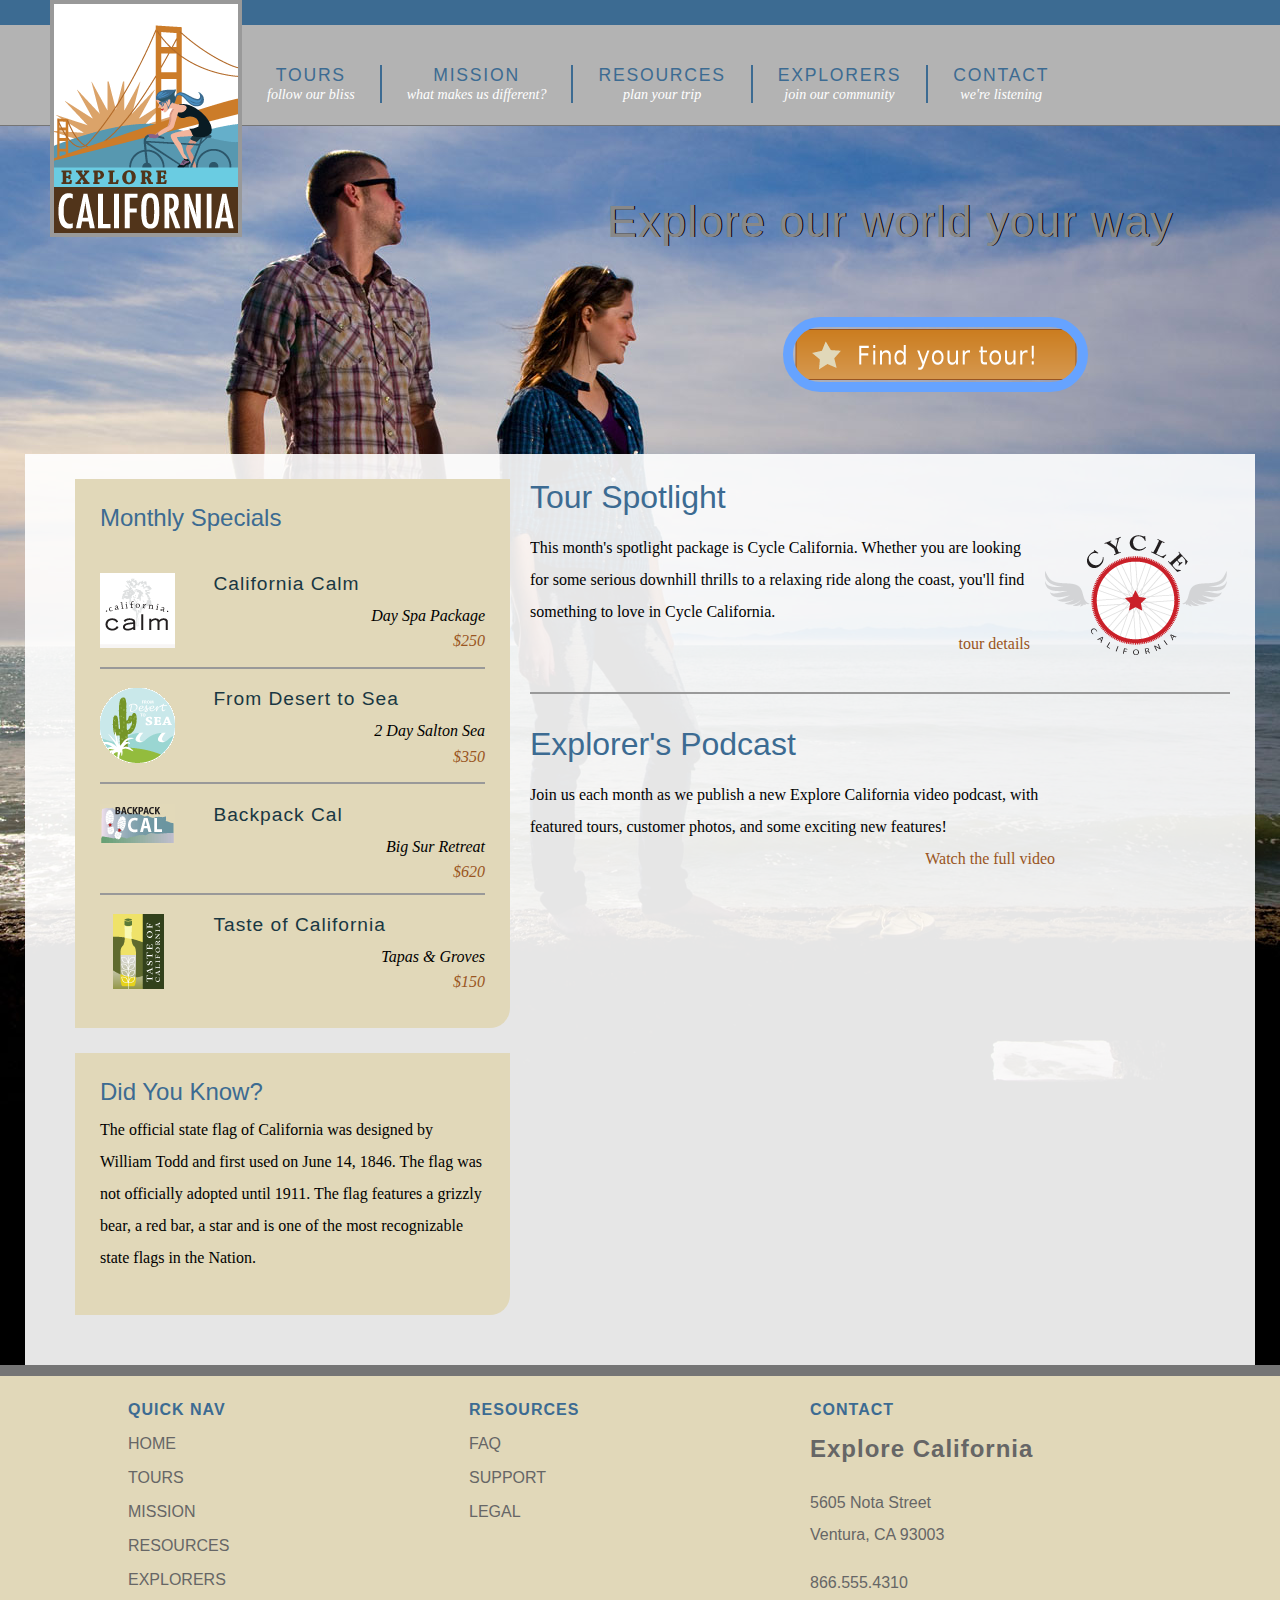
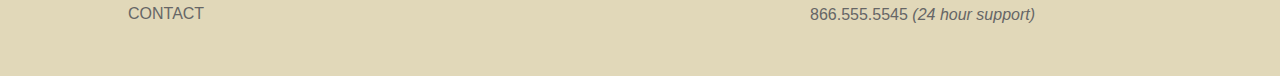
<file: index.html>
<!DOCTYPE html PUBLIC "-//W3C//DTD HTML 4.01 Transitional//EN"
   "http://www.w3.org/TR/html4/loose.dtd">
<html lang="en">
  <head>
    <meta http-equiv="Content-Type" content="text/html; charset=utf-8">
    <title>Explore California: Affordable Outdoor Tours</title>
    <link href="assets/stylesheets/main.css" rel="stylesheet" type="text/css" media="all">
    <script src="assets/javascripts/jquery-1.5.1.min.js"></script>
    <script src="assets/javascripts/jquery-ui-1.8.10.custom.min.js"></script>
    <script src="assets/javascripts/menus.js"></script>
  </head>
  <body id="home">
    <div id="wrapper">

      <div id="mainHeader">
        <a href="index.html" title="home" class="logo">
          <div id="logo">
            <h1>Explore California</h1>
          </div>
        </a>
        <div id="siteNav">
          <h1>Where do you want to go?</h1>
          <ul>
            <li><a href="tours.html" title="Our tours">Tours <br /><span class="tagline">follow our bliss</span></a>
              <ul>
                <li><a href="tours.html" title="Our tours">All Tours</a></li>
                <li><a href="tours.html" title="find tours">Tours by Activity</a></li>
                <li><a href="tours.html" title="find tours">Tours by Region</a></li>
                <li><a href="tours.html" title="find tours">Tour Finder</a></li>
              </ul>
            </li>
            <li><a href="mission.html" title="What we believe">Mission <br /><span class="tagline">what makes us different?</span></a></li>
            <li><a href="resources.html" title="planning resources">Resources <br /><span class="tagline">plan your trip</span></a>
              <ul>
                <li><a href="resources/faq.html" title="Got questions?">Tour FAQs</a></li>
                <li><a href="resources/additional_resources.html" title="additional resources">Tour Information</a></li>
                <li><a href="resources/terms.html" title="terms and conditions">Site Terms</a></li>
              </ul>
            </li>
            <li><a href="explorers.html" title="Our community">Explorers <br /><span class="tagline">join our community</span></a>
              <ul>
                <li><a href="explorers/join.html" title="join our community">Join the Explorers</a></li>
                <li><a href="blog/index.html" title="read our blog!">Read our Blog</a></li>
                <li><a href="explorers/gallery.html" title="contributor photos">Tour Photos</a></li>
                <li><a href="explorers/video.html" title="check out our podcast">Video podcast</a></li>
              </ul>
            </li>
            <li><a href="contact.html" title="contact us">Contact <br /><span class="tagline">we're listening</span></a>
              <ul>
                <li><a href="support.html" title="need help?">Support</a></li>
              </ul>
            </li>
          </ul>
        </div>
      </div>

      <div id="actionCall">
        <h1>Explore our world your way</h1>
        <a href="tours.html" title="Find your tour!"><h2>Find your tour</h2></a>
      </div>

      <div id="contentWrapper">
        <div id="mainContent">
          <div id="mainArticle"> 
            <h1>Tour Spotlight</h1>
            <p class="spotlight">This month's spotlight package is Cycle California. Whether you are looking for some serious downhill thrills to a relaxing ride along the coast, you'll find something to love in Cycle California.<br /> <span class="accent"><a href="tours_cycle.html" title="Cycle California">tour details</a></span></p>
            
            <h1>Explorer's Podcast</h1>
            <p class="videoText">Join us each month as we publish a new Explore California video podcast, with featured tours, customer photos, and some exciting new features!<span class="accent"><a href="explorers/video.html" title="Video Podcast">Watch the full video</a></span></p>
          </div>
        </div>
        
        <div id="secondaryContent">
          <div id="specials" class="callOut">
            <h1>Monthly Specials</h1>
            <h2 class="top"><img src="assets/images/calm_bug.gif" alt="California Calm" width="75" height="75" />California Calm</h2>
            <p>Day Spa Package <br />
              <a href="tours/tour_detail_cycle.html">$250</a></p>
            <h2><img src="assets/images/desert_bug.gif" alt="From desert to sea" width="75" height="75" />From Desert to Sea</h2>
            <p>2 Day Salton Sea <br />
              <a href="tours/tour_detail_cycle.html">$350</a></p>
            <h2><img src="assets/images/backpack_bug.gif" alt="Backpack Cal" width="75" height="41" />Backpack Cal</h2>
            <p>Big Sur Retreat <br />
              <a href="tours/tour_detail_cycle.html">$620</a></p>
            <h2><img src="assets/images/taste_bug.gif" alt="Taste of California" width="75" height="75" />Taste of California</h2>
            <p>Tapas &amp; Groves <br />
              <a href="tours/tour_detail_taste.html">$150</a></p>
          </div>
        
          <div id="trivia" class="callOut">
            <h1>Did You Know?</h1>
            <p>The official state flag of California was designed by William Todd and first used on June 14, 1846. The flag was not officially adopted until 1911. The flag features a grizzly bear, a red bar, a star and is one of the most recognizable state flags in the Nation.</p>
          </div>
        </div>
      </div>
  
      <div id="pageFooter">
        <div id="quickLinks">
          <h1>Quick Nav</h1>
          <ul id="quickNav">
            <li><a href="index.html" title="Our home page">Home</a></li>
            <li><a href="tours.html" title="Explore our tours">Tours</a></li>
            <li><a href="mission.html" title="What we think">Mission</a></li>
            <li><a href="resources.html" title="Guidance and planning">Resources</a></li>
            <li><a href="explorers.html" title="Join our community">Explorers</a></li>
            <li><a href="contact.html" title="Contact and support">Contact</a></li>
          </ul>
        </div>
        <div id="footerResources">
          <h1>Resources</h1>
          <ul id="quickNav">
            <li><a href="resources/faq.html" title="Our home page">FAQ</a></li>
            <li><a href="support.html" title="Need help?">Support</a></li>
            <li><a href="resources/legal.html" title="The fine print">Legal</a></li>
          </ul>
        </div>
        <div id="companyInfo">
          <h1>Contact</h1>
          <h2>Explore California</h2>
          <p>5605 Nota Street<br />
            Ventura, CA 93003</p>
          <p>866.555.4310<br />866.555.5545 <em>(24 hour support)</em></p>
        </div>
      </div>
    </div>
  </body>
</html>
</file>
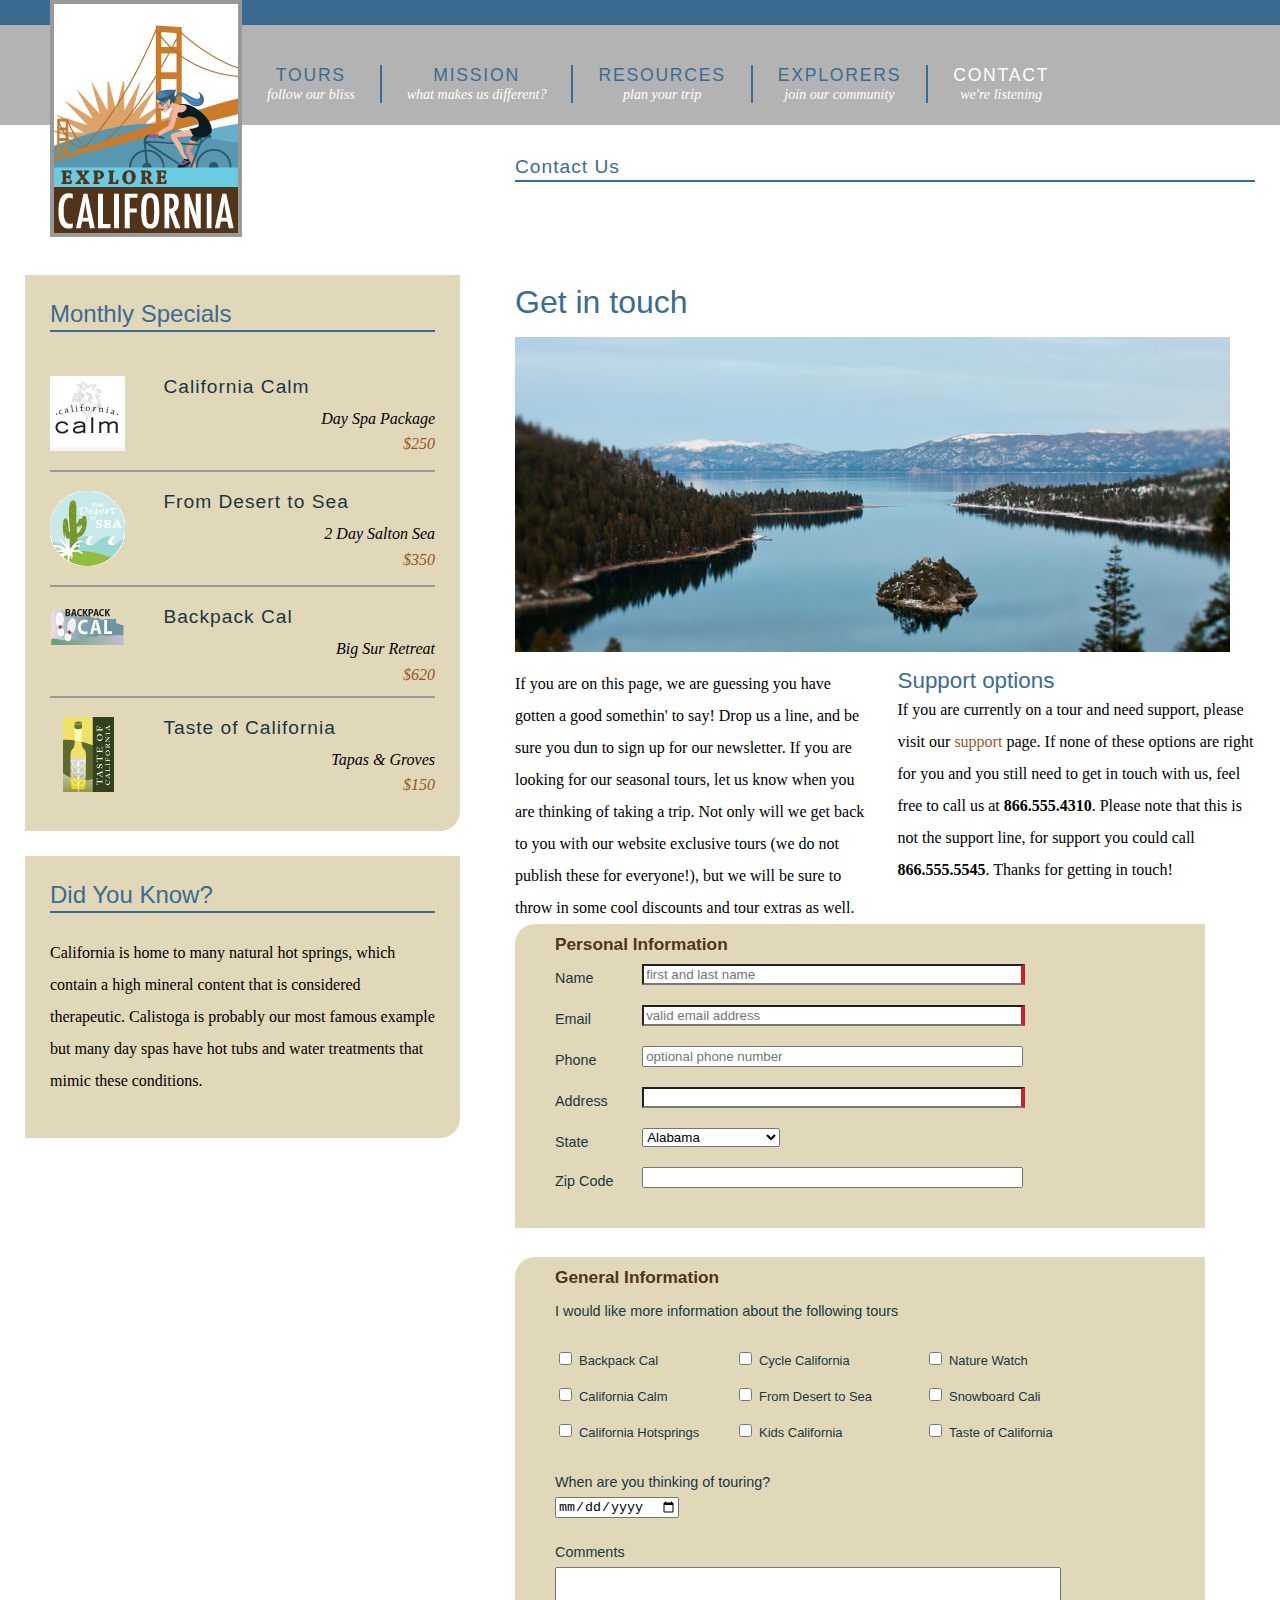
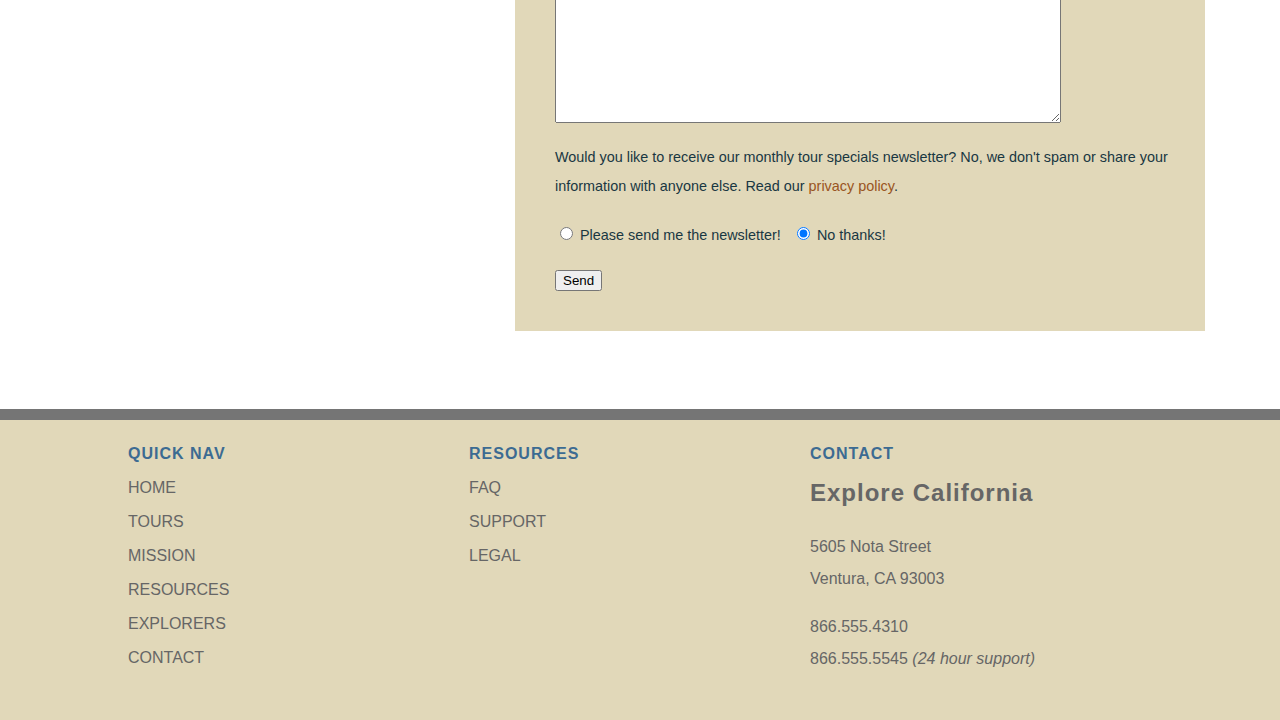
<file: contact.html>
<!DOCTYPE html PUBLIC "-//W3C//DTD HTML 4.01 Transitional//EN"
   "http://www.w3.org/TR/html4/loose.dtd">
<html lang="en">
  <head>
    <meta http-equiv="Content-Type" content="text/html; charset=utf-8">
    <title>Explore California: Contact</title>
    <link href="assets/stylesheets/main.css" rel="stylesheet" type="text/css" media="all">
    <script src="assets/javascripts/jquery-1.5.1.min.js"></script>
    <script src="assets/javascripts/jquery-ui-1.8.10.custom.min.js"></script>
    <script src="assets/javascripts/menus.js"></script>
  </head>
  <body>
    <div id="wrapper">

      <div id="mainHeader">
        <a href="index.html" title="home" class="logo">
          <div id="logo">
            <h1>Explore California</h1>
          </div>
        </a>
        <div id="siteNav">
          <h1>Where do you want to go?</h1>
          <ul>
            <li><a href="tours.html" title="Our tours">Tours <br /><span class="tagline">follow our bliss</span></a>
              <ul>
                <li><a href="tours.html" title="Our tours">All Tours</a></li>
                <li><a href="tours.html" title="find tours">Tours by Activity</a></li>
                <li><a href="tours.html" title="find tours">Tours by Region</a></li>
                <li><a href="tours.html" title="find tours">Tour Finder</a></li>
              </ul>
            </li>
            <li><a href="mission.html" title="What we believe">Mission <br /><span class="tagline">what makes us different?</span></a></li>
            <li><a href="resources.html" title="planning resources">Resources <br /><span class="tagline">plan your trip</span></a>
              <ul>
                <li><a href="resources/faq.html" title="Got questions?">Tour FAQs</a></li>
                <li><a href="resources/additional_resources.html" title="additional resources">Tour Information</a></li>
                <li><a href="resources/terms.html" title="terms and conditions">Site Terms</a></li>
              </ul>
            </li>
            <li><a href="explorers.html" title="Our community">Explorers <br /><span class="tagline">join our community</span></a>
              <ul>
                <li><a href="explorers/join.html" title="join our community">Join the Explorers</a></li>
                <li><a href="blog/index.html" title="read our blog!">Read our Blog</a></li>
                <li><a href="explorers/gallery.html" title="contributor photos">Tour Photos</a></li>
                <li><a href="explorers/video.html" title="check out our podcast">Video podcast</a></li>
              </ul>
            </li>
            <li><a href="contact.html" title="contact us" class="current">Contact <br /><span class="tagline">we're listening</span></a>
              <ul>
                <li><a href="support.html" title="need help?">Support</a></li>
              </ul>
            </li>
          </ul>
        </div>
      </div>
  
      <div id="mainContent">
        <div id="contentHeader" class="hasCrumbs">
          <h1>Contact Us</h1>
          <div id="subLinks">
            <ul>
              <li><a href="support.html" title="need help?">Support</a></li>
            </ul>
          </div>
        </div>
  
        <div id="mainArticle">
          <h1>Get in touch</h1>
          <img src="assets/images/emerald_bay.jpg" alt="Beautiful Lake Tahoe" class="articleImage" />
          <div class="multiCol">
            <p>If you are on this page, we are guessing you have gotten a good somethin' to say! Drop us a line, and be sure you dun to sign up for our newsletter. If you are looking for our seasonal tours, let us know when you are thinking of taking a trip. Not only will we get back to you with our website exclusive tours (we do not publish these for everyone!), but we will be sure to throw in some cool discounts and tour extras as well.</p>
   
            <h2>Support options</h2>
            <p>If you are currently on a tour and need support, please visit our <a href="support.html">support</a> page. If none of these options are right for you and you still need to get in touch with us, feel free to call us at<span class="phone"> <strong>866.555.4310</strong>. Please note that this is not the support line, for support you could call </span><strong>866.555.5545</strong>. Thanks for getting in touch!</p>
          </div>
   
          <form id="frmContact" name="frmContact" method="post" action="contact_process.html">
            <fieldset id="personalInfo">
              <legend><strong>Personal Information</strong></legend>
              <p>
                <label for="name">Name</label>
                <input name="name" type="text" class="text" id="name" tabindex="100" placeholder="first and last name" required>
              </p>
              <p>
                <label for="email">Email</label>
                <input name="email" type="email" class="text" id="email" tabindex="110" placeholder="valid email address"  required>
              </p>
              <p>
                <label for="phone">Phone</label>
                <input name="phone" type="tel" class="text" id="phone" tabindex="130" placeholder="optional phone number">
              </p>
              <p>
                <label for="address">Address</label>
                <input name="address" type="text" class="text" id="address" tabindex="140" required>
              </p>
              <p>
                <label for="state">State</label>
                <select name="state" id="state" tabindex="150">
                  <option value="AL">Alabama</option>
                  <option value="AK">Alaska</option>
                  <option value="AZ">Arizona</option>
                  <option value="AR">Arkansas</option>
                  <option value="CA">California</option>
                  <option value="CO">Colorado</option>
                  <option value="CT">Connecticut</option>
                  <option value="DE">Delaware</option>
                  <option value="DC">District of Columbia</option>
                  <option value="FL">Florida</option>
                  <option value="GA">Georgia</option>
                  <option value="HI">Hawaii</option>
                  <option value="ID">Idaho</option>
                  <option value="IL">Illinois</option>
                  <option value="IN">Indiana</option>
                  <option value="IA">Iowa</option>
                  <option value="KA">Kansas</option>
                  <option value="KY">Kentucky</option>
                  <option value="LA">Louisiana</option>
                  <option value="ME">Maine</option>
                  <option value="MD">Maryland</option>
                  <option value="MA">Massachusetts</option>
                  <option value="MI">Michigan</option>
                  <option value="MN">Minnesota</option>
                  <option value="MO">Missouri</option>
                  <option value="MT">Montana</option>
                  <option value="NE">Nebraska</option>
                  <option value="NV">Nevada</option>
                  <option value="NH">New Hampshire</option>
                  <option value="NJ">New Jersey</option>
                  <option value="NM">New Mexico</option>
                  <option value="NY">New York</option>
                  <option value="NC">North Carolina</option>
                  <option value="ND">North Dakota</option>
                  <option value="OH">Ohio</option>
                  <option value="OK">Oklahoma</option>
                  <option value="OR">Oregon</option>
                  <option value="PA">Pennsylvania</option>
                  <option value="RI">Rhode Island</option>
                  <option value="SC">South Carolina</option>
                  <option value="SD">South Dakota</option>
                  <option value="TN">Tennessee</option>
                  <option value="TX">Texas</option>
                  <option value="UT">Utah</option>
                  <option value="VT">Vermont</option>
                  <option value="VA">Virginia</option>
                  <option value="WA">Washington</option>
                  <option value="WV">West Virginia</option>
                  <option value="WI">Wisconsin</option>
                  <option value="WY">Wyoming</option>
                </select>
              </p>
              <p>
                <label for="zip">Zip Code</label>
                <input name="zip" type="text" class="text" id="zip" tabindex="160">
              </p>
            </fieldset>

            <fieldset id="generalInfo">
              <legend><strong>General Information</strong></legend>
              <p>I would like more information about the following tours</p>
              <div class="col1">
                <p>
                  <input type="checkbox" name="backpack" id="backpack" tabindex="170">
                  <label for="backpack">Backpack Cal</label>
                </p>
                <p>
                  <input type="checkbox" name="calm" id="calm" tabindex="180">
                  <label for="calm">California Calm</label>
                </p>
                <p>
                  <input type="checkbox" name="hotsprings" id="hotsprings" tabindex="190">
                  <label for="hotsprings">California Hotsprings</label>
                </p>
              </div>
              <div class="col2">
                <p>
                  <input type="checkbox" name="cycle" id="cycle" tabindex="210">
                  <label for="cycle">Cycle California</label>
                </p>
                <p>
                  <input type="checkbox" name="desert" id="desert" tabindex="220">
                  <label for="desert">From Desert to Sea</label>
                </p>
                <p>
                  <input type="checkbox" name="kids" id="kids" tabindex="230">
                  <label for="kids">Kids California</label>
                </p>
              </div>
              <div class="col3">
                <p>
                  <input type="checkbox" name="nature" id="nature" tabindex="240">
                  <label for="nature">Nature Watch</label>
                </p>
                <p>
                  <input type="checkbox" name="snowboard" id="snowboard" tabindex="250">
                  <label for="snowboard">Snowboard Cali</label>
                </p>
                <p>
                  <input type="checkbox" name="taste" id="taste" tabindex="260">
                  <label for="taste">Taste of California</label>
                </p>
              </div>
              <p class="clear">
                <label for="tripDate" class="inline">When are you thinking of touring?</label><br />
                <input type="date" name="tripDate" id="tripDate" tabindex="265">
              </p>
              <p class="clear">
                <label for="comments">Comments</label><br />
                <textarea name="comments2" id="comments" cols="45" rows="5" tabindex="270"></textarea>
              </p>
              <p>Would you like to receive our monthly tour specials newsletter? No, we don't spam or share your information with anyone else. Read our <a href="privacy.html">privacy policy</a>.</p>
              <p>
                <input type="radio" name="newsletter" id="newsletter_yes" value="yes" tabindex="280">
                <label for="newsletter_yes" class="inline break">Please send me the newsletter!</label>
                <input type="radio" name="newsletter" id="newsletter_no" value="no" tabindex="290" checked>
                <label for="newsletter_no" class="inline">No thanks!</label>
              </p>
              <p>
                <input type="submit" name="submit2" id="submit2" value="Send" tabindex="300">
              </p>
            </fieldset>
          </form>

        </div>
      </div>

      <div id="secondaryContent">
        <div id="specials" class="callOut">
          <h1>Monthly Specials</h1>
          <h2 class="top"><img src="assets/images/calm_bug.gif" alt="California Calm" width="75" height="75" />California Calm</h2>
          <p>Day Spa Package <br />
            <a href="tours/tour_detail_cycle.html">$250</a></p>
          <h2><img src="assets/images/desert_bug.gif" alt="From desert to sea" width="75" height="75" />From Desert to Sea</h2>
          <p>2 Day Salton Sea <br />
            <a href="tours/tour_detail_cycle.html">$350</a></p>
          <h2><img src="assets/images/backpack_bug.gif" alt="Backpack Cal" width="75" height="41" />Backpack Cal</h2>
          <p>Big Sur Retreat <br />
            <a href="tours/tour_detail_cycle.html">$620</a></p>
          <h2><img src="assets/images/taste_bug.gif" alt="Taste of California" width="75" height="75" />Taste of California</h2>
          <p>Tapas &amp; Groves <br />
            <a href="tours/tour_detail_taste.html">$150</a></p>
        </div>
        <div id="trivia" class="callOut">
          <h1>Did You Know?</h1>
          <p>California is home to many natural hot springs, which contain a high mineral content that is considered therapeutic. Calistoga is probably our most famous example but many day spas have hot tubs and water treatments that mimic these conditions.</p>
        </div>
      </div>
  
      <div id="pageFooter">
        <div id="quickLinks">
          <h1>Quick Nav</h1>
          <ul id="quickNav">
            <li><a href="index.html" title="Our home page">Home</a></li>
            <li><a href="tours.html" title="Explore our tours">Tours</a></li>
            <li><a href="mission.html" title="What we think">Mission</a></li>
            <li><a href="resources.html" title="Guidance and planning">Resources</a></li>
            <li><a href="explorers.html" title="Join our community">Explorers</a></li>
            <li><a href="contact.html" title="Contact and support">Contact</a></li>
          </ul>
        </div>
        <div id="footerResources">
          <h1>Resources</h1>
          <ul id="quickNav">
            <li><a href="resources/faq.html" title="Our home page">FAQ</a></li>
            <li><a href="support.html" title="Need help?">Support</a></li>
            <li><a href="resources/legal.html" title="The fine print">Legal</a></li>
          </ul>
        </div>
        <div id="companyInfo">
          <h1>Contact</h1>
          <h2>Explore California</h2>
          <p>5605 Nota Street<br />
            Ventura, CA 93003</p>
          <p>866.555.4310<br />866.555.5545 <em>(24 hour support)</em></p>
        </div>
      </div>
    </div>
  </body>
</html>
</file>
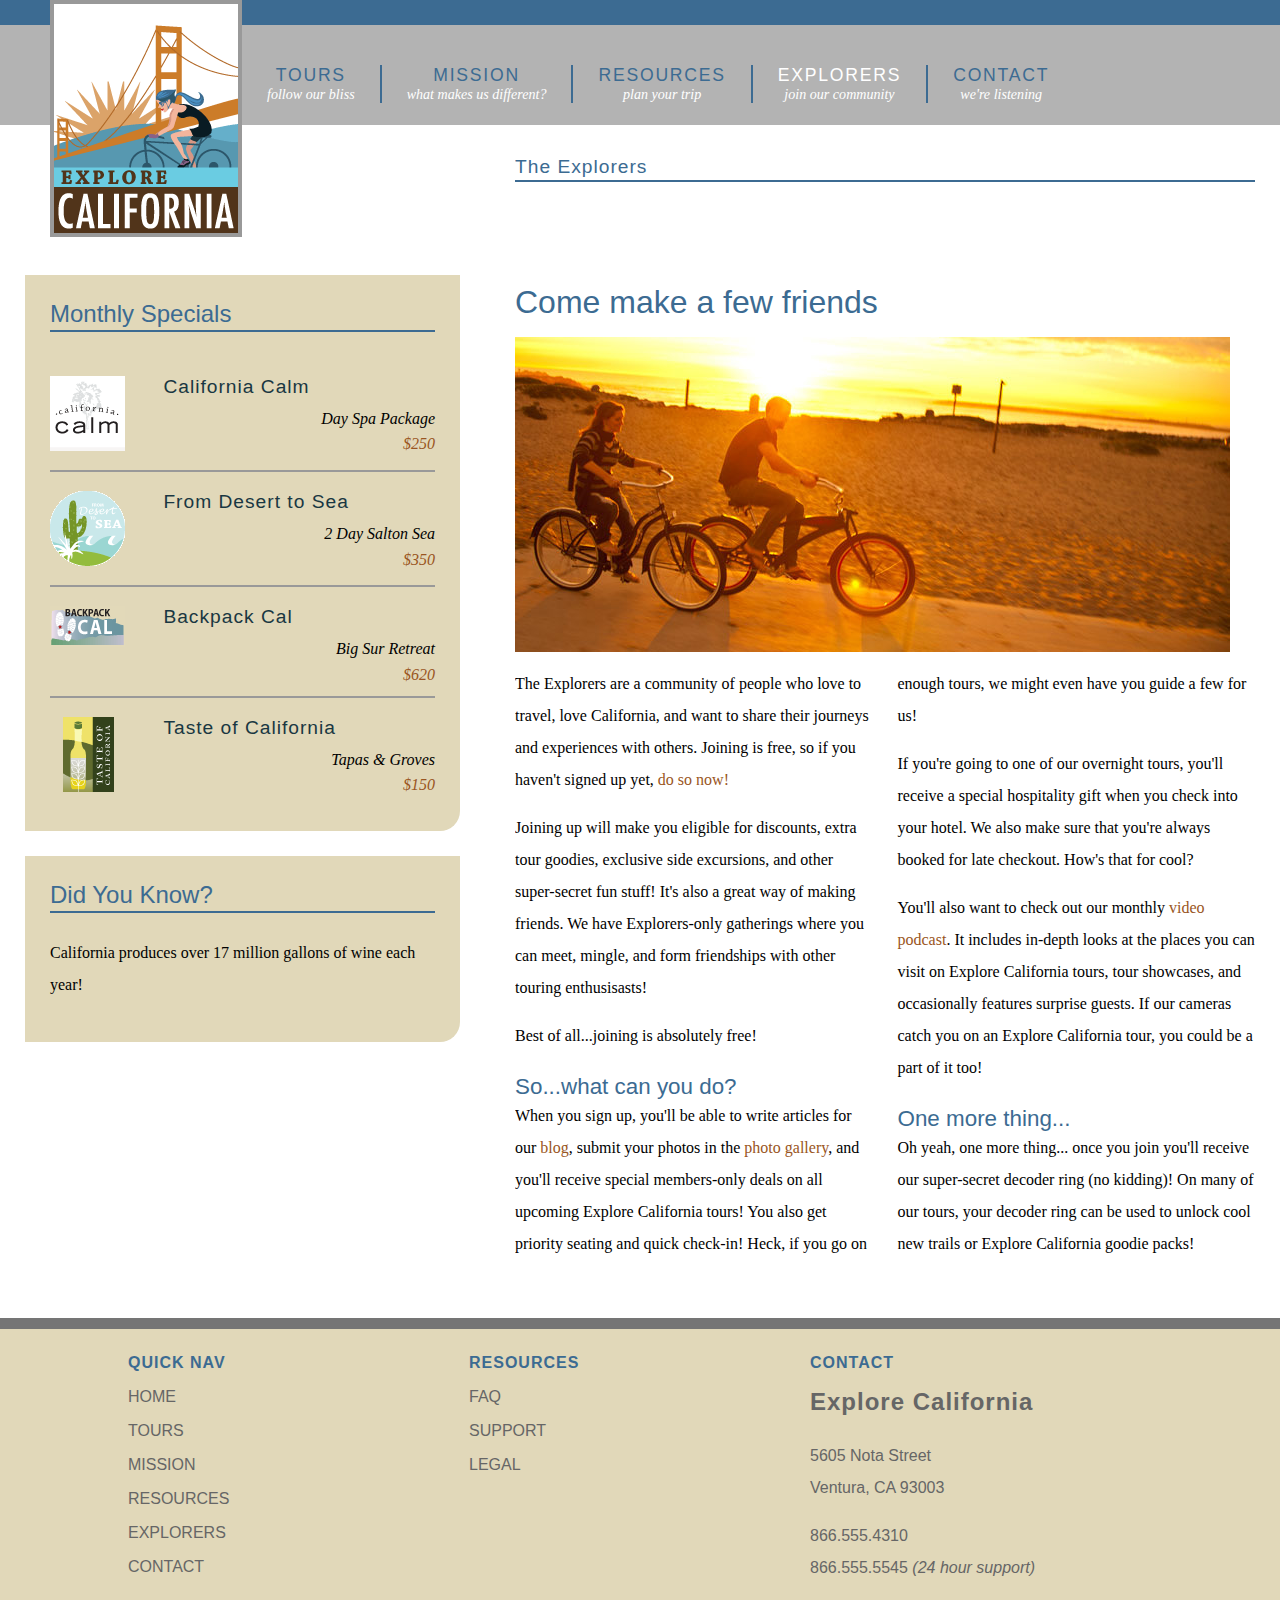
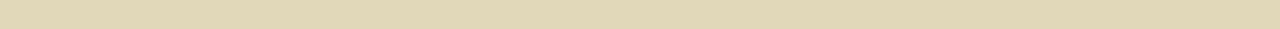
<file: explorers.html>
<!DOCTYPE html PUBLIC "-//W3C//DTD HTML 4.01 Transitional//EN"
   "http://www.w3.org/TR/html4/loose.dtd">
<html lang="en">
  <head>
  	<meta http-equiv="Content-Type" content="text/html; charset=utf-8">
    <title>Explore California: Explorers</title>
    <link href="assets/stylesheets/main.css" rel="stylesheet" type="text/css" media="all">
    <script src="assets/javascripts/jquery-1.5.1.min.js"></script>
    <script src="assets/javascripts/jquery-ui-1.8.10.custom.min.js"></script>
    <script src="assets/javascripts/menus.js"></script>
  </head>
  <body>
    <div id="wrapper">
      <div id="mainHeader">
        <a href="index.html" title="home" class="logo">
          <div id="logo">
            <h1>Explore California</h1>
          </div>
        </a>
        <div id="siteNav">
          <h1>Where do you want to go?</h1>
          <ul>
            <li><a href="tours.html" title="Our tours">Tours <br /><span class="tagline">follow our bliss</span></a>
              <ul>
                <li><a href="tours.html" title="Our tours">All Tours</a></li>
                <li><a href="tours.html" title="find tours">Tours by Activity</a></li>
                <li><a href="tours.html" title="find tours">Tours by Region</a></li>
                <li><a href="tours.html" title="find tours">Tour Finder</a></li>
              </ul>
            </li>
            <li><a href="mission.html" title="What we believe">Mission <br /><span class="tagline">what makes us different?</span></a></li>
            <li><a href="resources.html" title="planning resources">Resources <br /><span class="tagline">plan your trip</span></a>
              <ul>
                <li><a href="resources/faq.html" title="Got questions?">Tour FAQs</a></li>
                <li><a href="resources/additional_resources.html" title="additional resources">Tour Information</a></li>
                <li><a href="resources/terms.html" title="terms and conditions">Site Terms</a></li>
              </ul>
            </li>
            <li><a href="explorers.html" title="Our community" class="current">Explorers <br /><span class="tagline">join our community</span></a>
              <ul>
                <li><a href="explorers/join.html" title="join our community">Join the Explorers</a></li>
                <li><a href="blog/index.html" title="read our blog!">Read our Blog</a></li>
                <li><a href="explorers/gallery.html" title="contributor photos">Tour Photos</a></li>
                <li><a href="explorers/video.html" title="check out our podcast">Video podcast</a></li>
              </ul>
            </li>
            <li><a href="contact.html" title="contact us">Contact <br /><span class="tagline">we're listening</span></a>
              <ul>
                <li><a href="support.html" title="need help?">Support</a></li>
              </ul>
            </li>
          </ul>
        </div>
      </div>

      <div id="mainContent">
        <div id="contentHeader" class="hasCrumbs">
          <h1>The Explorers</h1>
          <div id="subLinks">
            <ul>
              <li><a href="explorers/join.html" title="join our community">Join the Explorers</a></li>
              <li><a href="blog/index.html" title="read our blog!"> Blog</a></li>
              <li><a href="explorers/gallery.html" title="contributor photos">Tour Photos</a></li>
              <li><a href="explorers/video.html" title="check out our podcast">Video podcast</a></li>
            </ul>
          </div>
        </div>
        <div id="mainArticle">
          <h1>Come make a few friends</h1>
          <img src="assets/images/bikes.jpg" alt="Come join us!" class="articleImage" />
          <div class="multiCol">
            <p>The Explorers are a community of people who love to travel, love California, and want to share their journeys and experiences with others. Joining is free, so if you haven't signed up yet, <a href="explorers/join.html">do so now!</a></p>
            <p>Joining up will make you eligible for discounts, extra tour goodies, exclusive side excursions, and other super-secret fun stuff! It's also a great way of making friends. We have Explorers-only gatherings where you can meet, mingle, and form friendships with other touring enthusisasts!</p>
            <p>Best of all...joining is absolutely free!</p>
          
            <h2>So...what can you do?</h2>
            <p>When you sign up, you'll be able to write articles for our <a href="http://www.explorecalifornia.org/blog">blog</a>, submit your photos in the <a href="explorers/gallery.html">photo gallery</a>, and you'll receive special members-only deals on all upcoming Explore California tours! You also get priority seating and quick check-in! Heck, if you go on enough tours, we might even have you guide a few for us!</p>
            <p>If you're going to one of our overnight tours, you'll receive a special hospitality gift when you check into your hotel. We also make sure that you're always booked for late checkout. How's that for cool?</p>
            <p>You'll also want to check out our monthly <a href="explorers/podcast.html">video podcast</a>. It includes in-depth looks at the places you can visit on Explore California tours, tour showcases, and occasionally features surprise guests. If our cameras catch you on an Explore California tour, you could be a part of it too!</p>
          
            <h2>One more thing...</h2>
            <p>Oh yeah, one more thing... once you join you'll receive our super-secret decoder ring (no kidding)! On many of our tours, your decoder ring can be used to unlock cool new trails or Explore California goodie packs!</p>
          </div>
        </div>
      </div>
  
      <div id="secondaryContent">
        <div id="specials" class="callOut">
          <h1>Monthly Specials</h1>
          <h2 class="top"><img src="assets/images/calm_bug.gif" alt="California Calm" width="75" height="75" />California Calm</h2>
          <p>Day Spa Package <br />
            <a href="tours/tour_detail_cycle.html">$250</a></p>
          <h2><img src="assets/images/desert_bug.gif" alt="From desert to sea" width="75" height="75" />From Desert to Sea</h2>
          <p>2 Day Salton Sea <br />
            <a href="tours/tour_detail_cycle.html">$350</a></p>
          <h2><img src="assets/images/backpack_bug.gif" alt="Backpack Cal" width="75" height="41" />Backpack Cal</h2>
          <p>Big Sur Retreat <br />
            <a href="tours/tour_detail_cycle.html">$620</a></p>
          <h2><img src="assets/images/taste_bug.gif" alt="Taste of California" width="75" height="75" />Taste of California</h2>
          <p>Tapas &amp; Groves <br />
            <a href="tours/tour_detail_taste.html">$150</a></p>
        </div>
        <div id="trivia" class="callOut">
          <h1>Did You Know?</h1>
          <p>California produces over 17 million gallons of wine each year!</p>
        </div>
      </div>
  
      <div id="pageFooter">
        <div id="quickLinks">
          <h1>Quick Nav</h1>
          <ul id="quickNav">
            <li><a href="index.html" title="Our home page">Home</a></li>
            <li><a href="tours.html" title="Explore our tours">Tours</a></li>
            <li><a href="mission.html" title="What we think">Mission</a></li>
            <li><a href="resources.html" title="Guidance and planning">Resources</a></li>
            <li><a href="explorers.html" title="Join our community">Explorers</a></li>
            <li><a href="contact.html" title="Contact and support">Contact</a></li>
          </ul>
        </div>
        <div id="footerResources">
          <h1>Resources</h1>
          <ul id="quickNav">
            <li><a href="resources/faq.html" title="Our home page">FAQ</a></li>
            <li><a href="support.html" title="Need help?">Support</a></li>
            <li><a href="resources/legal.html" title="The fine print">Legal</a></li>
          </ul>
        </div>
        <div id="companyInfo">
          <h1>Contact</h1>
          <h2>Explore California</h2>
          <p>5605 Nota Street<br />
            Ventura, CA 93003</p>
          <p>866.555.4310<br />866.555.5545 <em>(24 hour support)</em></p>
        </div>
      </div>
    </div>
  </body>
</html>
</file>
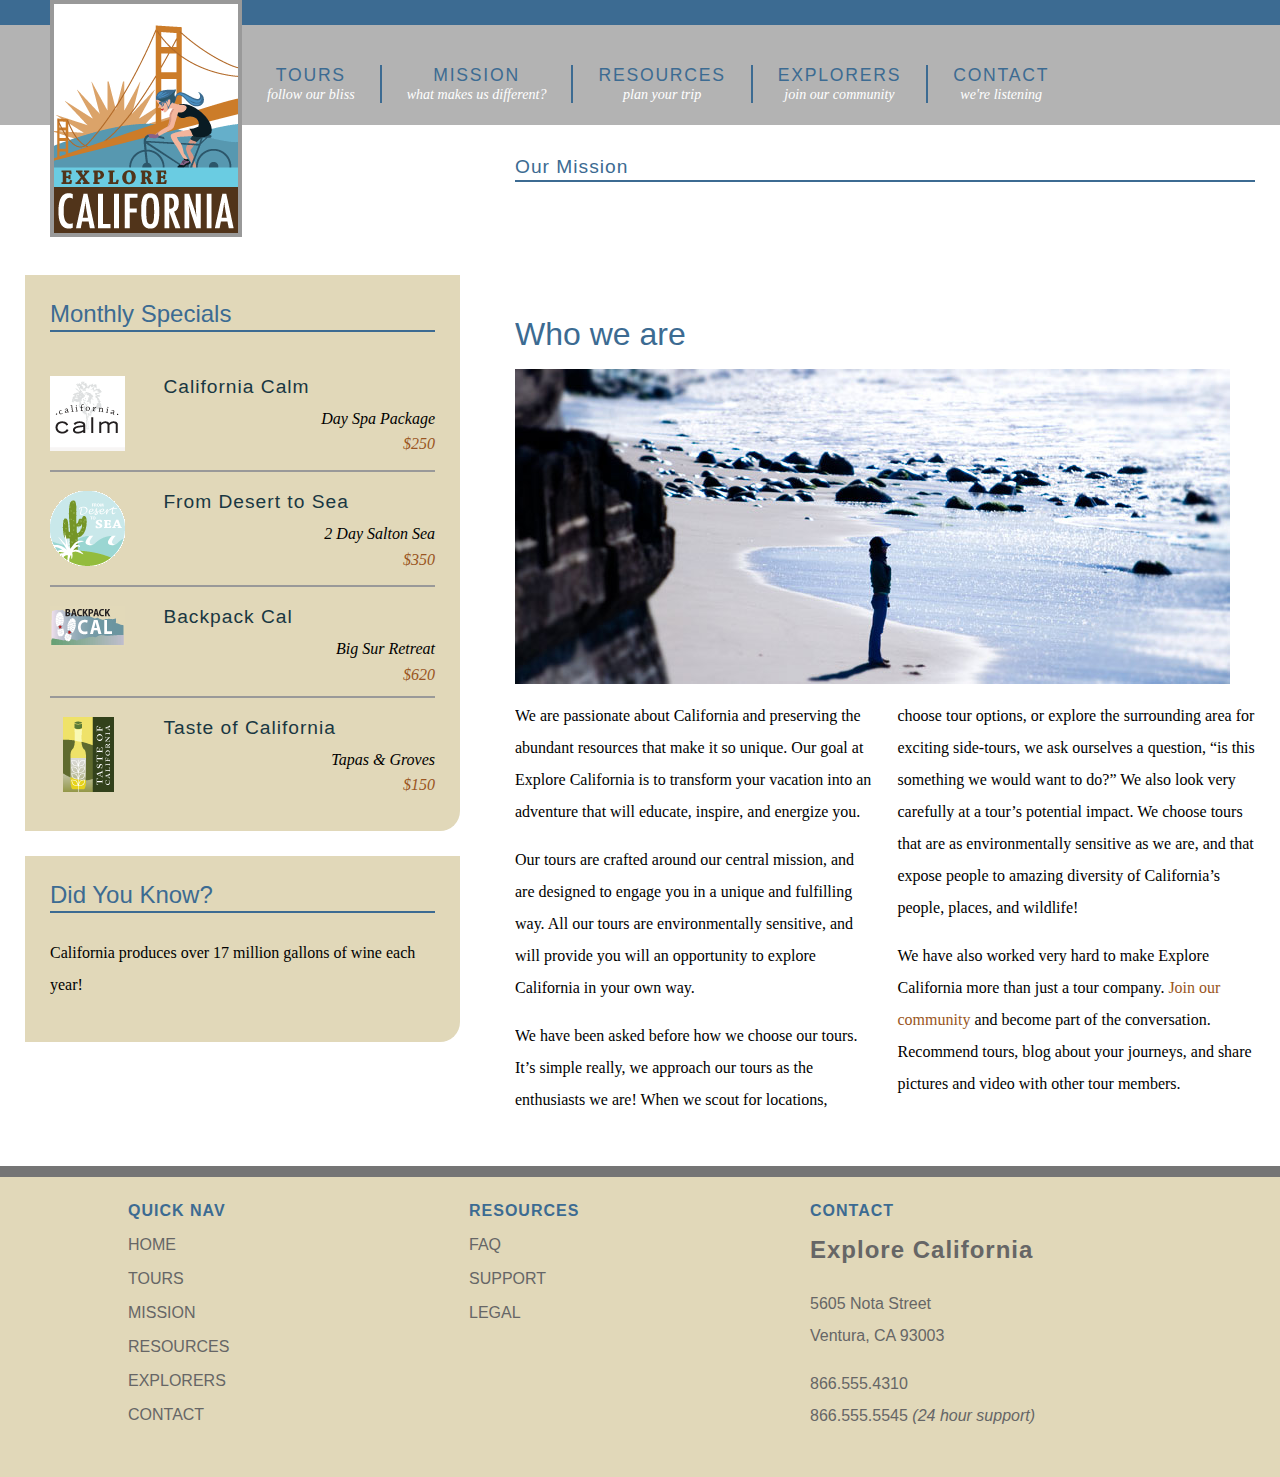
<file: mission.html>
<!DOCTYPE html PUBLIC "-//W3C//DTD HTML 4.01 Transitional//EN"
   "http://www.w3.org/TR/html4/loose.dtd">
<html lang="en">
  <head>
    <meta http-equiv="Content-Type" content="text/html; charset=utf-8">
    <title>Explore California: Mission</title>
    <link href="assets/stylesheets/main.css" rel="stylesheet" type="text/css" media="all">
    <script src="assets/javascripts/jquery-1.5.1.min.js"></script>
    <script src="assets/javascripts/jquery-ui-1.8.10.custom.min.js"></script>
    <script src="assets/javascripts/menus.js"></script>
  </head>
  <body>
    <div id="wrapper">

      <div id="mainHeader">
        <a href="index.html" title="home" class="logo">
          <div id="logo">
            <h1>Explore California</h1>
          </div>
        </a>
        <div id="siteNav">
          <h1>Where do you want to go?</h1>
          <ul>
            <li><a href="tours.html" title="Our tours">Tours <br /><span class="tagline">follow our bliss</span></a>
              <ul>
                <li><a href="tours.html" title="Our tours">All Tours</a></li>
                <li><a href="tours.html" title="find tours">Tours by Activity</a></li>
                <li><a href="tours.html" title="find tours">Tours by Region</a></li>
                <li><a href="tours.html" title="find tours">Tour Finder</a></li>
              </ul>
            </li>
            <li><a href="mission.html" title="What we believe">Mission <br /><span class="tagline" class="current">what makes us different?</span></a></li>
            <li><a href="resources.html" title="planning resources">Resources <br /><span class="tagline">plan your trip</span></a>
              <ul>
                <li><a href="resources/faq.html" title="Got questions?">Tour FAQs</a></li>
                <li><a href="resources/additional_resources.html" title="additional resources">Tour Information</a></li>
                <li><a href="resources/terms.html" title="terms and conditions">Site Terms</a></li>
              </ul>
            </li>
            <li><a href="explorers.html" title="Our community">Explorers <br /><span class="tagline">join our community</span></a>
              <ul>
                <li><a href="explorers/join.html" title="join our community">Join the Explorers</a></li>
                <li><a href="blog/index.html" title="read our blog!">Read our Blog</a></li>
                <li><a href="explorers/gallery.html" title="contributor photos">Tour Photos</a></li>
                <li><a href="explorers/video.html" title="check out our podcast">Video podcast</a></li>
              </ul>
            </li>
            <li><a href="contact.html" title="contact us">Contact <br /><span class="tagline">we're listening</span></a>
              <ul>
                <li><a href="support.html" title="need help?">Support</a></li>
              </ul>
            </li>
          </ul>
        </div>
      </div>

      <div id="mainContent">
        <div id="contentHeader">
          <h1>Our Mission</h1>
        </div>
        <div id="mainArticle">
          <h1>Who we are</h1>
          <img src="assets/images/mission_look.jpg" alt="Looking out at the Pacific" class="articleImage" />
          <div class="multiCol">
            <p>We are passionate about California and preserving the abundant resources that make it so unique. Our goal at Explore California is to transform your vacation into an adventure that will educate, inspire, and energize you.</p> 
            <p>Our tours are crafted around our central mission, and are designed to engage you in a unique and fulfilling way. All our tours are environmentally sensitive, and will provide you will an opportunity to explore California in your own way.</p>
            <p>We have been asked before how we choose our tours. It&rsquo;s simple really, we approach our tours as the enthusiasts we are! When we scout for locations, choose tour options, or explore the surrounding area for exciting side-tours, we ask ourselves a question, &ldquo;is this something we would want to do?&rdquo; We also look very carefully at a tour&rsquo;s potential impact. We choose tours that are as environmentally sensitive as we are, and that expose people to amazing diversity of California&rsquo;s people, places, and wildlife!</p>
            <p>We have also worked very hard to make Explore California more than just a tour company. <a href="explorers/join.html">Join our community</a> and become part of the conversation. Recommend tours, blog about your journeys, and share pictures and video with other tour members.</p>
          </div>
        </div>
      </div>
      
      <div id="secondaryContent">
        <div id="specials" class="callOut">
          <h1>Monthly Specials</h1>
          <h2 class="top"><img src="assets/images/calm_bug.gif" alt="California Calm" width="75" height="75" />California Calm</h2>
          <p>Day Spa Package <br />
            <a href="tours/tour_detail_cycle.html">$250</a></p>
          <h2><img src="assets/images/desert_bug.gif" alt="From desert to sea" width="75" height="75" />From Desert to Sea</h2>
          <p>2 Day Salton Sea <br />
            <a href="tours/tour_detail_cycle.html">$350</a></p>
          <h2><img src="assets/images/backpack_bug.gif" alt="Backpack Cal" width="75" height="41" />Backpack Cal</h2>
          <p>Big Sur Retreat <br />
            <a href="tours/tour_detail_cycle.html">$620</a></p>
          <h2><img src="assets/images/taste_bug.gif" alt="Taste of California" width="75" height="75" />Taste of California</h2>
          <p>Tapas &amp; Groves <br />
            <a href="tours/tour_detail_taste.html">$150</a></p>
        </div>
        <div id="trivia" class="callOut">
          <h1>Did You Know?</h1>
          <p>California produces over 17 million gallons of wine each year!</p>
        </div>
      </div>
      
      <div id="pageFooter">
        <div id="quickLinks">
          <h1>Quick Nav</h1>
          <ul id="quickNav">
            <li><a href="index.html" title="Our home page">Home</a></li>
            <li><a href="tours.html" title="Explore our tours">Tours</a></li>
            <li><a href="mission.html" title="What we think">Mission</a></li>
            <li><a href="resources.html" title="Guidance and planning">Resources</a></li>
            <li><a href="explorers.html" title="Join our community">Explorers</a></li>
            <li><a href="contact.html" title="Contact and support">Contact</a></li>
          </ul>
        </div>
        <div id="footerResources">
          <h1>Resources</h1>
          <ul id="quickNav">
            <li><a href="resources/faq.html" title="Our home page">FAQ</a></li>
            <li><a href="support.html" title="Need help?">Support</a></li>
            <li><a href="resources/legal.html" title="The fine print">Legal</a></li>
          </ul>
        </div>
        <div id="companyInfo">
          <h1>Contact</h1>
          <h2>Explore California</h2>
          <p>5605 Nota Street<br />
            Ventura, CA 93003</p>
          <p>866.555.4310<br />866.555.5545 <em>(24 hour support)</em></p>
        </div>
      </div>
    </div>
  </body>
</html>
</file>
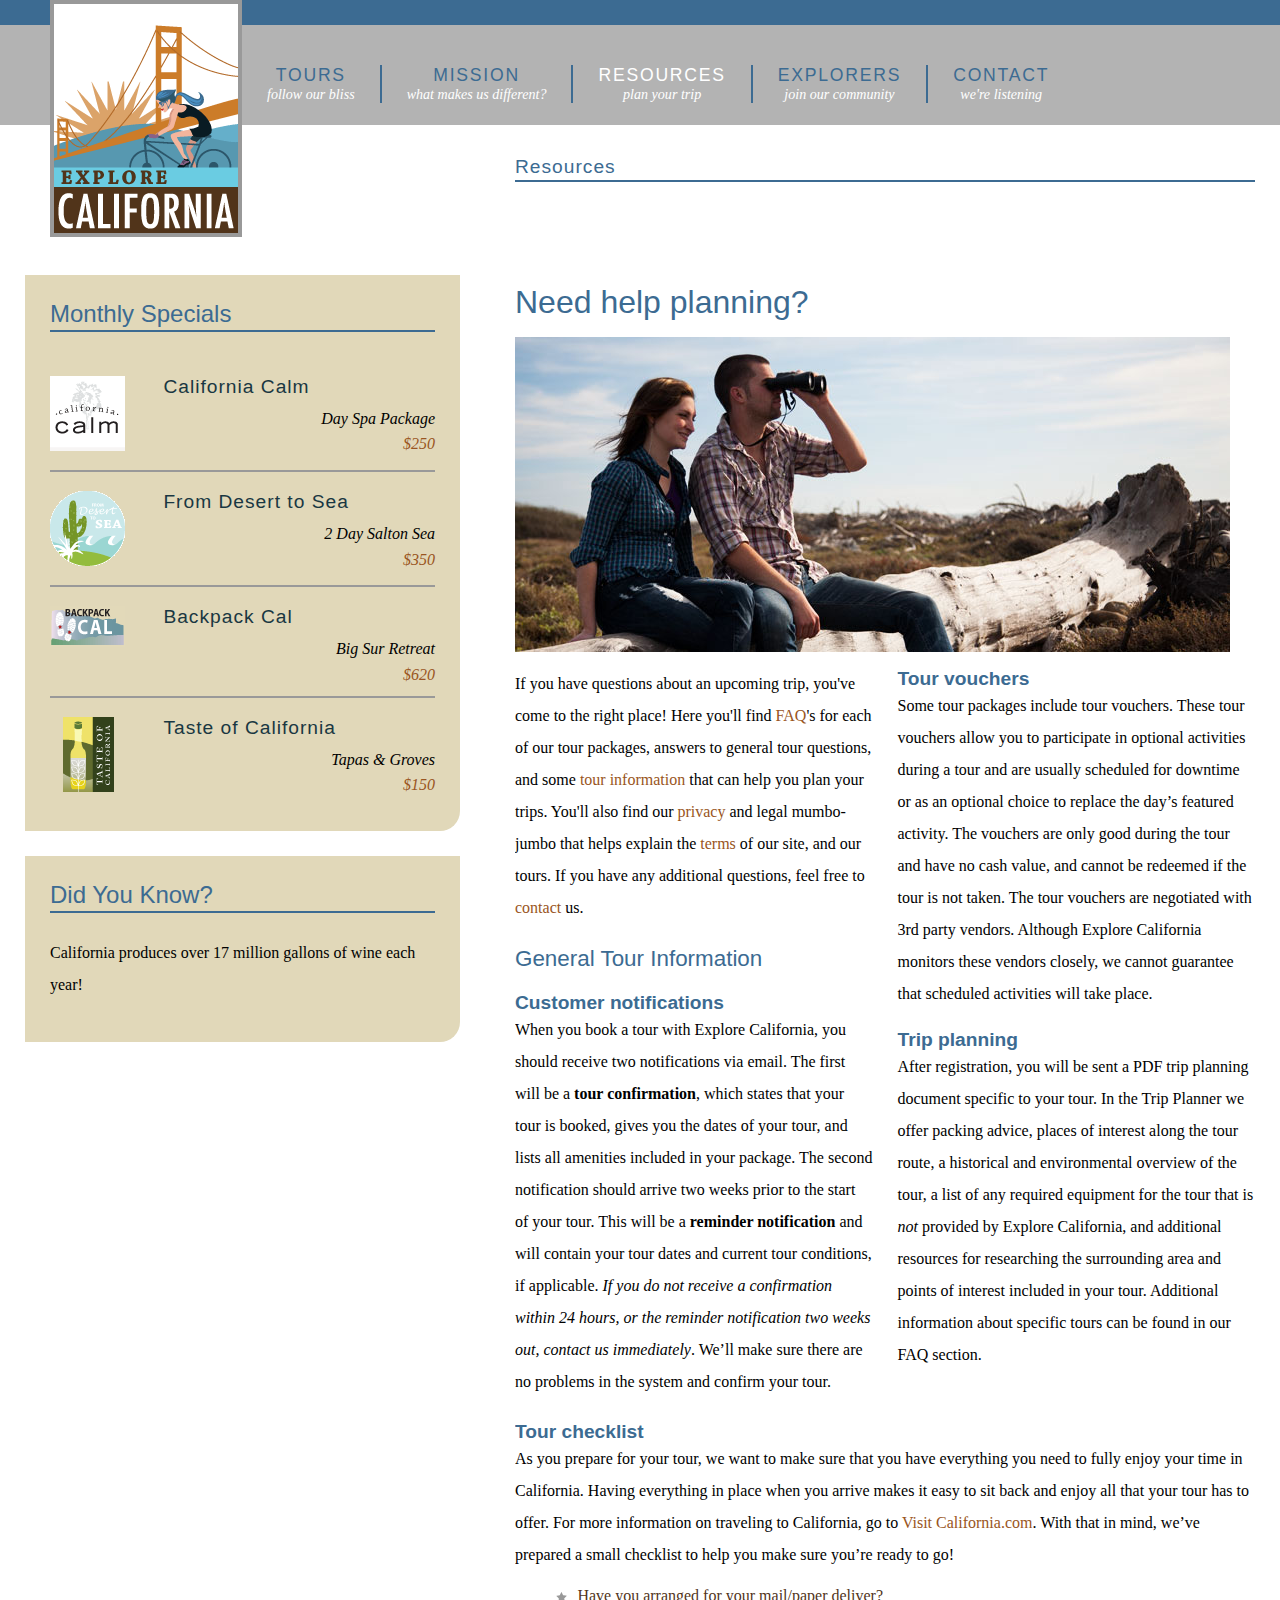
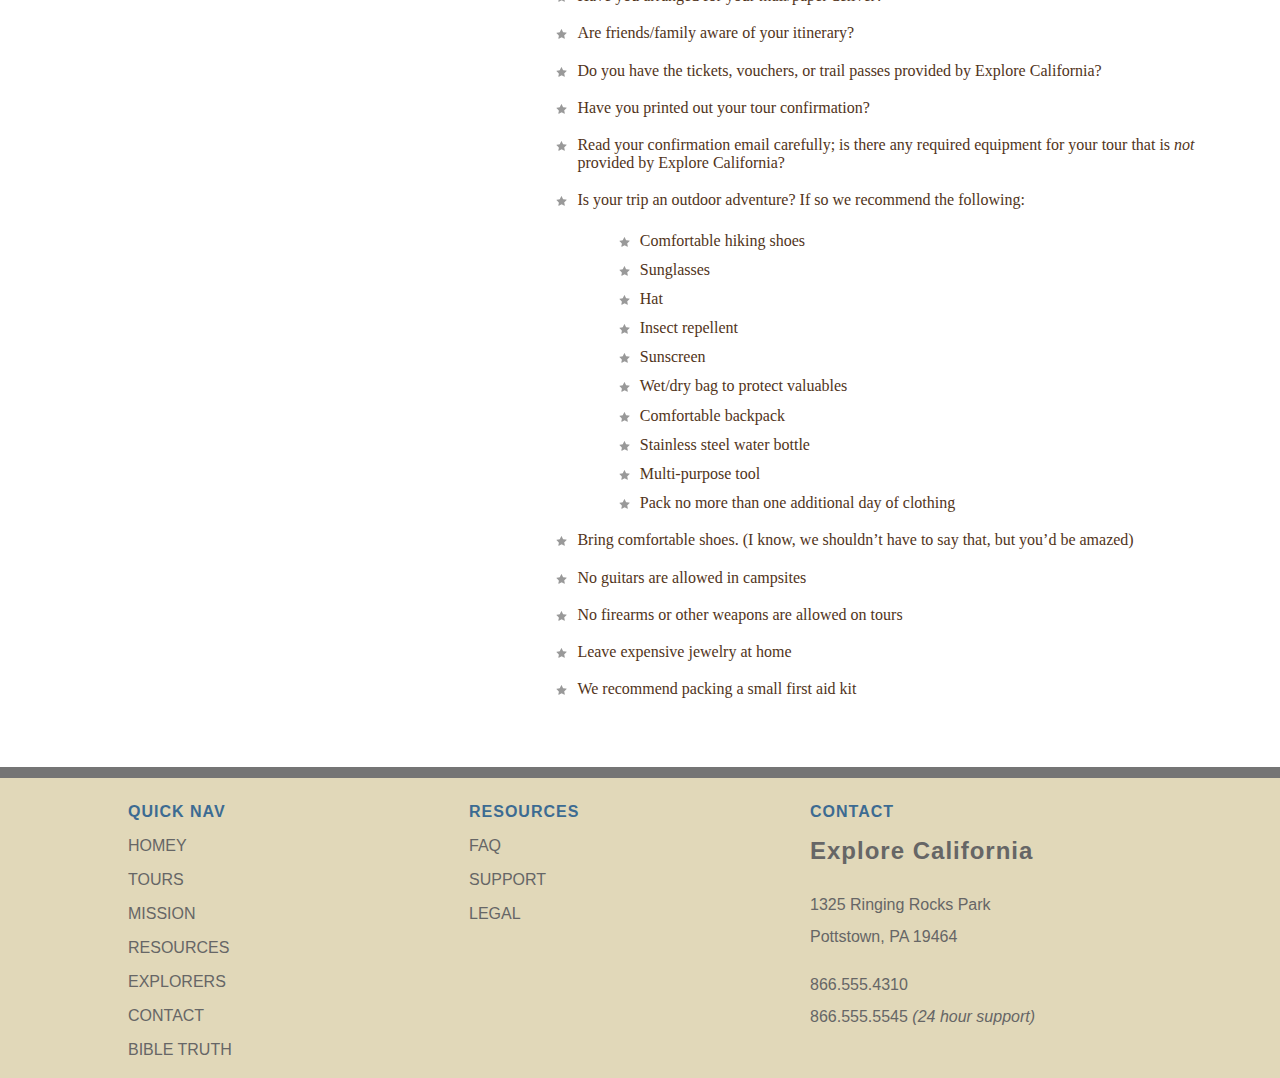
<file: resources.html>
<!DOCTYPE html PUBLIC "-//W3C//DTD HTML 4.01 Transitional//EN"
   "http://www.w3.org/TR/html4/loose.dtd">
<html lang="en">
  <head>
    <meta http-equiv="Content-Type" content="text/html; charset=utf-8">
    <title>Explore California: Resources</title>
    <link href="assets/stylesheets/main.css" rel="stylesheet" type="text/css" media="all">
    <script src="assets/javascripts/jquery-1.5.1.min.js"></script>
    <script src="assets/javascripts/jquery-ui-1.8.10.custom.min.js"></script>
    <script src="assets/javascripts/menus.js"></script>
  </head>
  <body>
    <div id="wrapper">

      <div id="mainHeader">
        <a href="index.html" title="home" class="logo">
          <div id="logo">
            <h1>Explore California</h1>
          </div>
        </a>
        <div id="siteNav">
          <h1>Where do you want to go?</h1>
          <ul>
            <li><a href="tours.html" title="Our tours">Tours <br /><span class="tagline">follow our bliss</span></a>
              <ul>
                <li><a href="tours.html" title="Our tours">All Tours</a></li>
                <li><a href="tours.html" title="find tours">Tours by Activity</a></li>
                <li><a href="tours.html" title="find tours">Tours by Region</a></li>
                <li><a href="tours.html" title="find tours">Tour Finder</a></li>
              </ul>
            </li>
            <li><a href="mission.html" title="What we believe">Mission <br /><span class="tagline">what makes us different?</span></a></li>
            <li><a href="resources.html" title="planning resources" class="current">Resources <br /><span class="tagline">plan your trip</span></a>
              <ul>
                <li><a href="resources/faq.html" title="Got questions?">Tour FAQs</a></li>
                <li><a href="resources/additional_resources.html" title="additional resources">Tour Information</a></li>
                <li><a href="resources/terms.html" title="terms and conditions">Site Terms</a></li>
              </ul>
            </li>
            <li><a href="explorers.html" title="Our community">Explorers <br /><span class="tagline">join our community</span></a>
              <ul>
                <li><a href="explorers/join.html" title="join our community">Join the Explorers</a></li>
                <li><a href="blog/index.html" title="read our blog!">Read our Blog</a></li>
                <li><a href="explorers/gallery.html" title="contributor photos">Tour Photos</a></li>
                <li><a href="explorers/video.html" title="check out our podcast">Video podcast</a></li>
              </ul>
            </li>
            <li><a href="contact.html" title="contact us">Contact <br /><span class="tagline">we're listening</span></a>
              <ul>
                <li><a href="support.html" title="need help?">Support</a></li>
              </ul>
            </li>
          </ul>
        </div>
      </div>
  
      <div id="mainContent">
        <div id="contentHeader" class="hasCrumbs">
          <h1>Resources</h1>
          <div id="subLinks">
  		      <ul>
              <li><a href="resources/faq.html" title="Got questions?">Tour FAQs</a></li>
              <li><a href="resources/additional_resources.html" title="additional resources">Tour Information</a></li>
              <li><a href="resources/terms.html" title="terms and conditions">Site Terms</a></li>
            </ul>
          </div>
        </div>
        
        <div id="mainArticle">
          <h1>Need help planning?</h1>
          <img src="assets/images/looking.jpg" alt="Plan your tour" class="articleImage" />
          <div class="multiCol">
            <p>If you have questions about an upcoming trip, you've come to the right place! Here you'll find <a href="resources/faq.html">FAQ</a>'s for each of our tour packages, answers to general tour questions, and some <a href="resources/links.html">tour information</a> that can help you plan your trips. You'll also find our <a href="resources/legal.html">privacy</a> and legal mumbo-jumbo that helps explain the <a href="explorers/join.html">terms</a> of our site, and our tours. If you have any additional questions, feel free to <a href="contact.html">contact</a> us.</p>
            
            <h2>General Tour Information</h2>
   
            <h3>Customer notifications</h3>
            <p>When you book a tour with Explore California, you should receive two notifications via email. The first will be a <strong>tour confirmation</strong>, which states that your tour is booked, gives you the dates of your tour, and lists all amenities included in your package. The second notification should arrive two weeks prior to the start of your tour. This will be a <strong>reminder notification</strong> and will contain your tour dates and current tour conditions, if applicable. <em>If you do not receive a confirmation within 24 hours, or the reminder notification two weeks out, contact us immediately</em>. We’ll make sure there are no problems in the system and confirm your tour.</p>
            
            <h3>Tour vouchers</h3>
            <p>Some tour packages include tour vouchers. These tour vouchers allow you to participate in optional activities during a tour and are usually scheduled for downtime or as an optional choice to replace the day’s featured activity. The vouchers are only good during the tour and have no cash value, and cannot be redeemed if the tour is not taken. The tour vouchers are negotiated with 3rd party vendors. Although Explore California monitors these vendors closely, we cannot guarantee that scheduled activities will take place.</p>
   
            <h3>Trip planning</h3>
            <p>After registration, you will be sent a PDF trip planning document specific to your tour. In the Trip Planner we offer packing advice, places of interest along the tour route, a historical and environmental overview of the tour, a list of any required equipment for the tour that is <em>not</em> provided by Explore California, and additional resources for researching the surrounding area and points of interest included in your tour. Additional information about specific tours can be found in our FAQ section.</p>
          </div>
   
          <h3>Tour checklist</h3>
          <p>As you prepare for your tour, we want to make sure that you have everything you need to fully enjoy your time in California. Having everything in place when you arrive makes it easy to sit back and enjoy all that your tour has to offer. For more information on traveling to California, go to <a href="http://www.visitcalifornia.com" target="_blank">Visit California.com</a>. With that in mind, we’ve prepared a small checklist to help you make sure you’re ready to go!</p>
          <ul>
            <li>Have you arranged for your mail/paper deliver?</li>
            <li>Are friends/family aware of your itinerary?</li>
            <li>Do you have the tickets, vouchers, or trail passes provided by Explore California?</li>
            <li>Have you printed out your tour confirmation?</li>
            <li>Read your confirmation email carefully; is there any required equipment for your tour that is <em>not</em> provided by Explore California?</li>
            <li>Is your trip an outdoor adventure? If so we recommend the following:
              <ul>
                <li>Comfortable hiking shoes</li>
                <li>Sunglasses</li>
                <li>Hat</li>
                <li>Insect repellent</li>
                <li>Sunscreen</li>
                <li>Wet/dry bag to protect valuables</li>
                <li>Comfortable backpack</li>
                <li>Stainless steel water bottle</li>
                <li>Multi-purpose tool</li>
                <li>Pack no more than one additional day of clothing</li>
              </ul>
            </li>
            <li>Bring comfortable shoes. (I know, we shouldn’t have to say that, but you’d be amazed)</li>
            <li>No guitars are allowed in campsites</li>
            <li>No firearms or other weapons are allowed on tours</li>
            <li>Leave expensive jewelry at home</li>
            <li>We recommend packing a small first aid kit</li>
          </ul>
        </div>
      </div>
      
      <div id="secondaryContent">
        <div id="specials" class="callOut">
          <h1>Monthly Specials</h1>
          <h2 class="top"><img src="assets/images/calm_bug.gif" alt="California Calm" width="75" height="75" />California Calm</h2>
          <p>Day Spa Package <br />
            <a href="tours/tour_detail_cycle.html">$250</a></p>
          <h2><img src="assets/images/desert_bug.gif" alt="From desert to sea" width="75" height="75" />From Desert to Sea</h2>
          <p>2 Day Salton Sea <br />
            <a href="tours/tour_detail_cycle.html">$350</a></p>
          <h2><img src="assets/images/backpack_bug.gif" alt="Backpack Cal" width="75" height="41" />Backpack Cal</h2>
          <p>Big Sur Retreat <br />
            <a href="tours/tour_detail_cycle.html">$620</a></p>
          <h2><img src="assets/images/taste_bug.gif" alt="Taste of California" width="75" height="75" />Taste of California</h2>
          <p>Tapas &amp; Groves <br />
            <a href="tours/tour_detail_taste.html">$150</a></p>
        </div>
        <div id="trivia" class="callOut">
          <h1>Did You Know?</h1>
          <p>California produces over 17 million gallons of wine each year!</p>
        </div>
      </div>
      
      <div id="pageFooter">
        <div id="quickLinks">
          <h1>Quick Nav</h1>
          <ul id="quickNav">
            <li><a href="index.html" title="Our home page">Homey</a></li>
            <li><a href="tours.html" title="Explore our tours">Tours</a></li>
            <li><a href="mission.html" title="What we think">Mission</a></li>
            <li><a href="resources.html" title="Guidance and planning">Resources</a></li>
            <li><a href="explorers.html" title="Join our community">Explorers</a></li>
            <li><a href="contact.html" title="Contact and support">Contact</a></li>
              <li><a href="http://www.jw.org" title="Learn the Truth About the Bible">Bible Truth</a></li>
          </ul>
        </div>
        <div id="footerResources">
          <h1>Resources</h1>
          <ul id="quickNav">
            <li><a href="resources/faq.html" title="Our home page">FAQ</a></li>
            <li><a href="support.html" title="Need help?">Support</a></li>
            <li><a href="resources/legal.html" title="The fine print">Legal</a></li>
          </ul>
        </div>
        <div id="companyInfo">
          <h1>Contact</h1>
          <h2>Explore California</h2>
          <p>1325 Ringing Rocks Park<br />
            Pottstown, PA 19464</p>
          <p>866.555.4310<br />866.555.5545 <em>(24 hour support)</em></p>
        </div>
      </div>
    </div>
  </body>
</html>
</file>
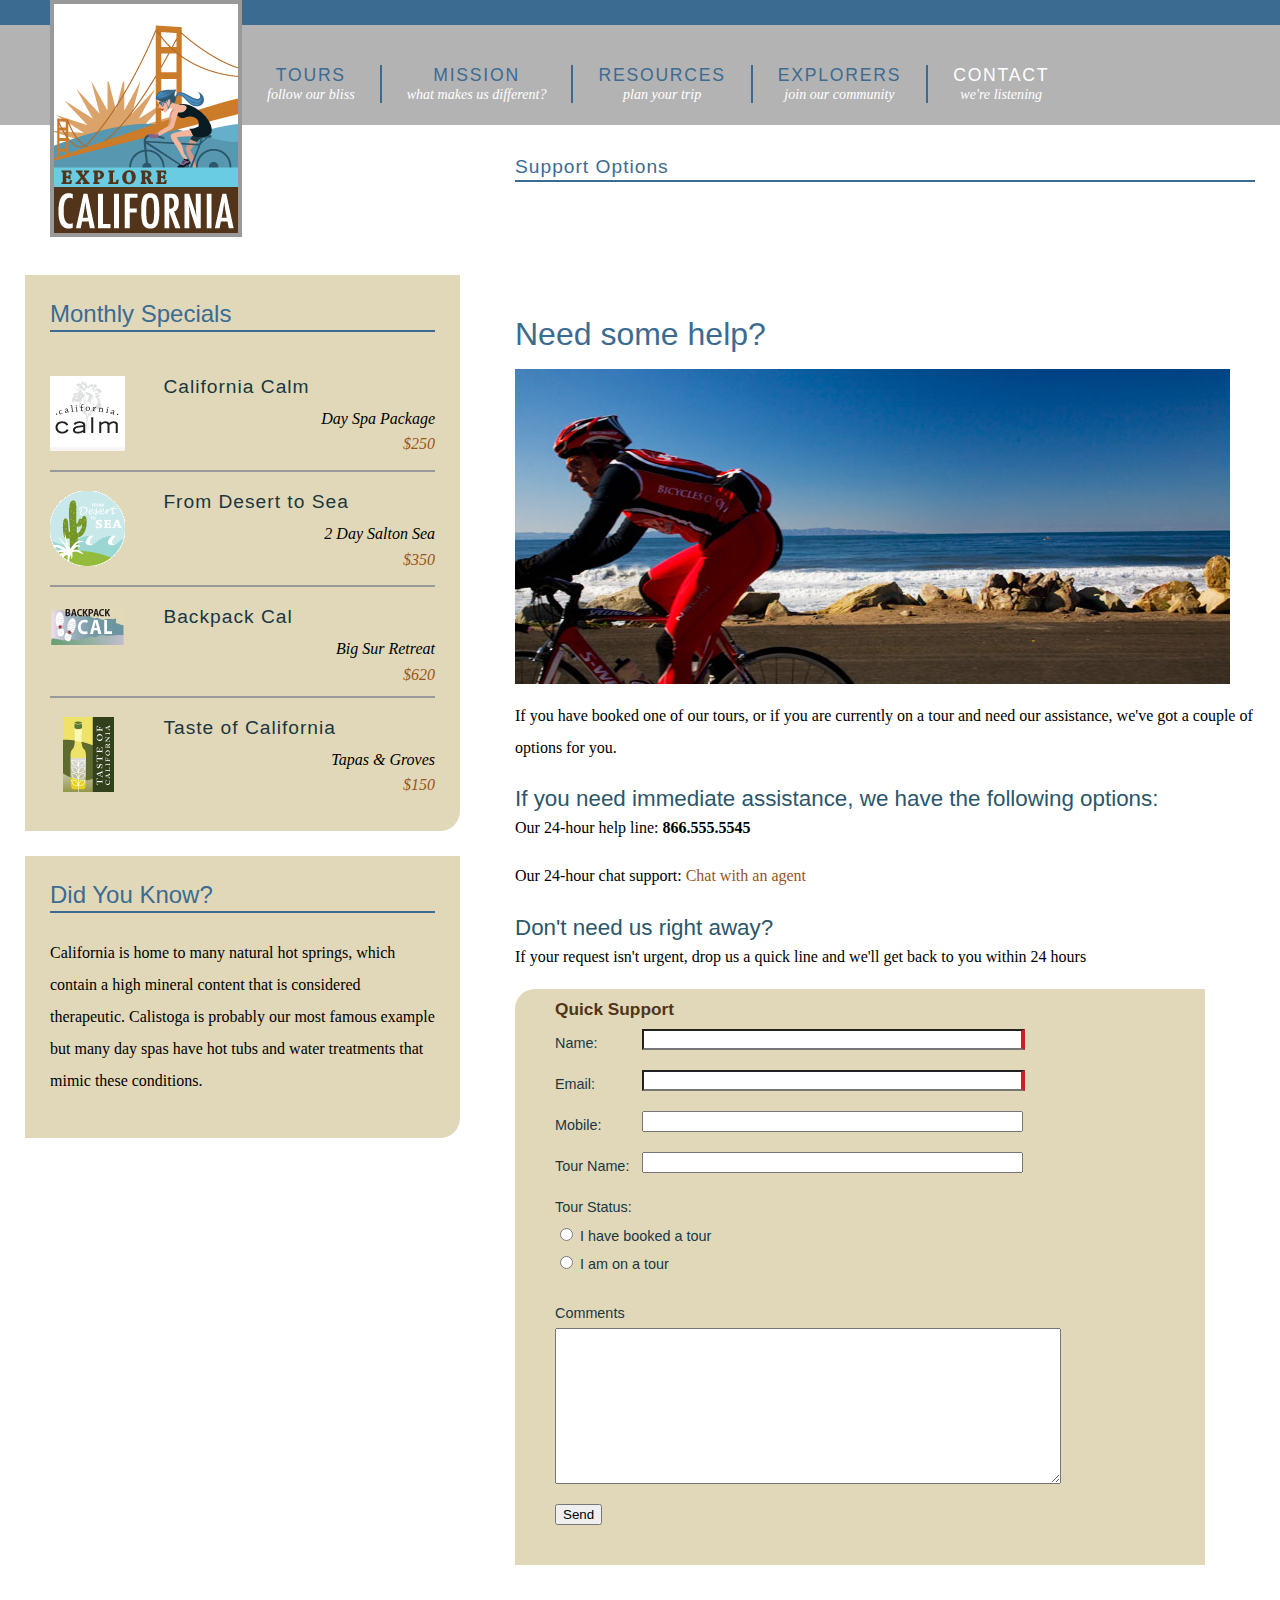
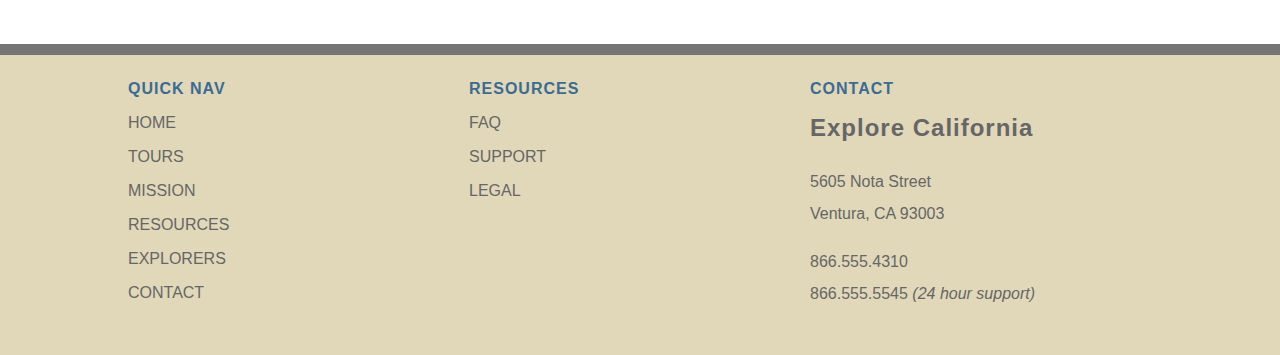
<file: support.html>
<!DOCTYPE html PUBLIC "-//W3C//DTD HTML 4.01 Transitional//EN"
   "http://www.w3.org/TR/html4/loose.dtd">
<html lang="en">
  <head>
    <meta http-equiv="Content-Type" content="text/html; charset=utf-8">
    <title>Explore California: Support</title>
    <link href="assets/stylesheets/main.css" rel="stylesheet" type="text/css" media="all">
    <script src="assets/javascripts/jquery-1.5.1.min.js"></script>
    <script src="assets/javascripts/jquery-ui-1.8.10.custom.min.js"></script>
    <script src="assets/javascripts/menus.js"></script>
  </head>
  <body>
    <div id="wrapper">

      <div id="mainHeader">
        <a href="index.html" title="home" class="logo">
          <div id="logo">
            <h1>Explore California</h1>
          </div>
        </a>
        <div id="siteNav">
          <h1>Where do you want to go?</h1>
          <ul>
            <li><a href="tours.html" title="Our tours">Tours <br /><span class="tagline">follow our bliss</span></a>
              <ul>
                <li><a href="tours.html" title="Our tours">All Tours</a></li>
                <li><a href="tours.html" title="find tours">Tours by Activity</a></li>
                <li><a href="tours.html" title="find tours">Tours by Region</a></li>
                <li><a href="tours.html" title="find tours">Tour Finder</a></li>
              </ul>
            </li>
            <li><a href="mission.html" title="What we believe">Mission <br /><span class="tagline">what makes us different?</span></a></li>
            <li><a href="resources.html" title="planning resources">Resources <br /><span class="tagline">plan your trip</span></a>
              <ul>
                <li><a href="resources/faq.html" title="Got questions?">Tour FAQs</a></li>
                <li><a href="resources/additional_resources.html" title="additional resources">Tour Information</a></li>
                <li><a href="resources/terms.html" title="terms and conditions">Site Terms</a></li>
              </ul>
            </li>
            <li><a href="explorers.html" title="Our community">Explorers <br /><span class="tagline">join our community</span></a>
              <ul>
                <li><a href="explorers/join.html" title="join our community">Join the Explorers</a></li>
                <li><a href="blog/index.html" title="read our blog!">Read our Blog</a></li>
                <li><a href="explorers/gallery.html" title="contributor photos">Tour Photos</a></li>
                <li><a href="explorers/video.html" title="check out our podcast">Video podcast</a></li>
              </ul>
            </li>
            <li><a href="contact.html" title="contact us" class="current">Contact <br /><span class="tagline">we're listening</span></a>
              <ul>
                <li><a href="support.html" title="need help?">Support</a></li>
              </ul>
            </li>
          </ul>
        </div>
      </div>
  
      <div id="mainContent">
        <div id="contentHeader">
          <h1>Support Options</h1>
        </div>
        <div id="mainArticle">
          <h1>Need some help?</h1>
          <img src="assets/images/cyclist.jpg" alt="Biking along with Cycle California" class="articleImage" />
          <p>If you have booked one of our tours, or if you are currently on a tour and need our assistance, we've got a couple of options for you. </p>
          <div id="supportOptions">
            <h2>If you need immediate assistance, we have the following options:</h2>
            <p>Our 24-hour help line: <strong>866.555.5545</strong></p>
            <p>Our 24-hour chat support: <a href="contact/chat.html">Chat with an agent</a></p>
            <h2> Don't need us right away?</h2>
            <p>If your request isn't urgent, drop us a quick line and we'll get back to you within 24 hours</p>
          </div>
          
          <form id="frmSupport" name="frmSupport" method="post" action="support_process.html">
            <fieldset id="quickSupport">
              <legend><strong>Quick Support</strong></legend>
 			        <p>
                <label for="name">Name:</label>
                <input type="text" name="name" id="name" tabindex="10" required>
              </p>
              <p>
                <label for="email">Email:</label>
                <input type="email" name="email" id="email" tabindex="20" required>
              </p>
               <p>
                <label for="phone">Mobile:</label>
                <input type="tel" name="phone" id="phone" tabindex="25">
              </p>
              <p>
                <label for="tourID">Tour Name:</label>
                <input type="text" name="tourID" id="tourID" tabindex="30">
              </p>
              <p>Tour Status:<br />
                <label class="inline">
                  <input type="radio" name="tourStatus" value="booked" id="tourStatus_0" tabindex="40" />
                  I have booked a tour
                </label>
                <label class="inline"><br />
                  <input type="radio" name="tourStatus" value="current" id="tourStatus_1" tabindex="50" />
                  I am on a tour
                </label>
              </p>
              <p>
                <label for="comments">Comments </label>
                <br />
                <textarea name="comments" id="comments" cols="45" rows="5" tabindex="60"></textarea>
              </p>
              <p>
                <input type="submit" name="submit" id="submit" value="Send" tabindex="70" />
              </p>
            </fieldset>
          </form>
        </div>
      </div>
      
      <div id="secondaryContent">
        <div id="specials" class="callOut">
          <h1>Monthly Specials</h1>
          <h2 class="top"><img src="assets/images/calm_bug.gif" alt="California Calm" width="75" height="75" />California Calm</h2>
          <p>Day Spa Package <br />
            <a href="tours/tour_detail_cycle.html">$250</a></p>
          <h2><img src="assets/images/desert_bug.gif" alt="From desert to sea" width="75" height="75" />From Desert to Sea</h2>
          <p>2 Day Salton Sea <br />
            <a href="tours/tour_detail_cycle.html">$350</a></p>
          <h2><img src="assets/images/backpack_bug.gif" alt="Backpack Cal" width="75" height="41" />Backpack Cal</h2>
          <p>Big Sur Retreat <br />
            <a href="tours/tour_detail_cycle.html">$620</a></p>
          <h2><img src="assets/images/taste_bug.gif" alt="Taste of California" width="75" height="75" />Taste of California</h2>
          <p>Tapas &amp; Groves <br />
            <a href="tours/tour_detail_taste.html">$150</a></p>
        </div>
        <div id="trivia" class="callOut">
          <h1>Did You Know?</h1>
          <p>California is home to many natural hot springs, which contain a high mineral content that is considered therapeutic. Calistoga is probably our most famous example but many day spas have hot tubs and water treatments that mimic these conditions.</p>
        </div>
      </div>
  
      <div id="pageFooter">
        <div id="quickLinks">
          <h1>Quick Nav</h1>
          <ul id="quickNav">
            <li><a href="index.html" title="Our home page">Home</a></li>
            <li><a href="tours.html" title="Explore our tours">Tours</a></li>
            <li><a href="mission.html" title="What we think">Mission</a></li>
            <li><a href="resources.html" title="Guidance and planning">Resources</a></li>
            <li><a href="explorers.html" title="Join our community">Explorers</a></li>
            <li><a href="contact.html" title="Contact and support">Contact</a></li>
          </ul>
        </div>
        <div id="footerResources">
          <h1>Resources</h1>
          <ul id="quickNav">
            <li><a href="resources/faq.html" title="Our home page">FAQ</a></li>
            <li><a href="support.html" title="Need help?">Support</a></li>
            <li><a href="resources/legal.html" title="The fine print">Legal</a></li>
          </ul>
        </div>
        <div id="companyInfo">
          <h1>Contact</h1>
          <h2>Explore California</h2>
          <p>5605 Nota Street<br />
            Ventura, CA 93003</p>
          <p>866.555.4310<br />866.555.5545 <em>(24 hour support)</em></p>
        </div>
      </div>
    </div>
  </body>
</html>
</file>
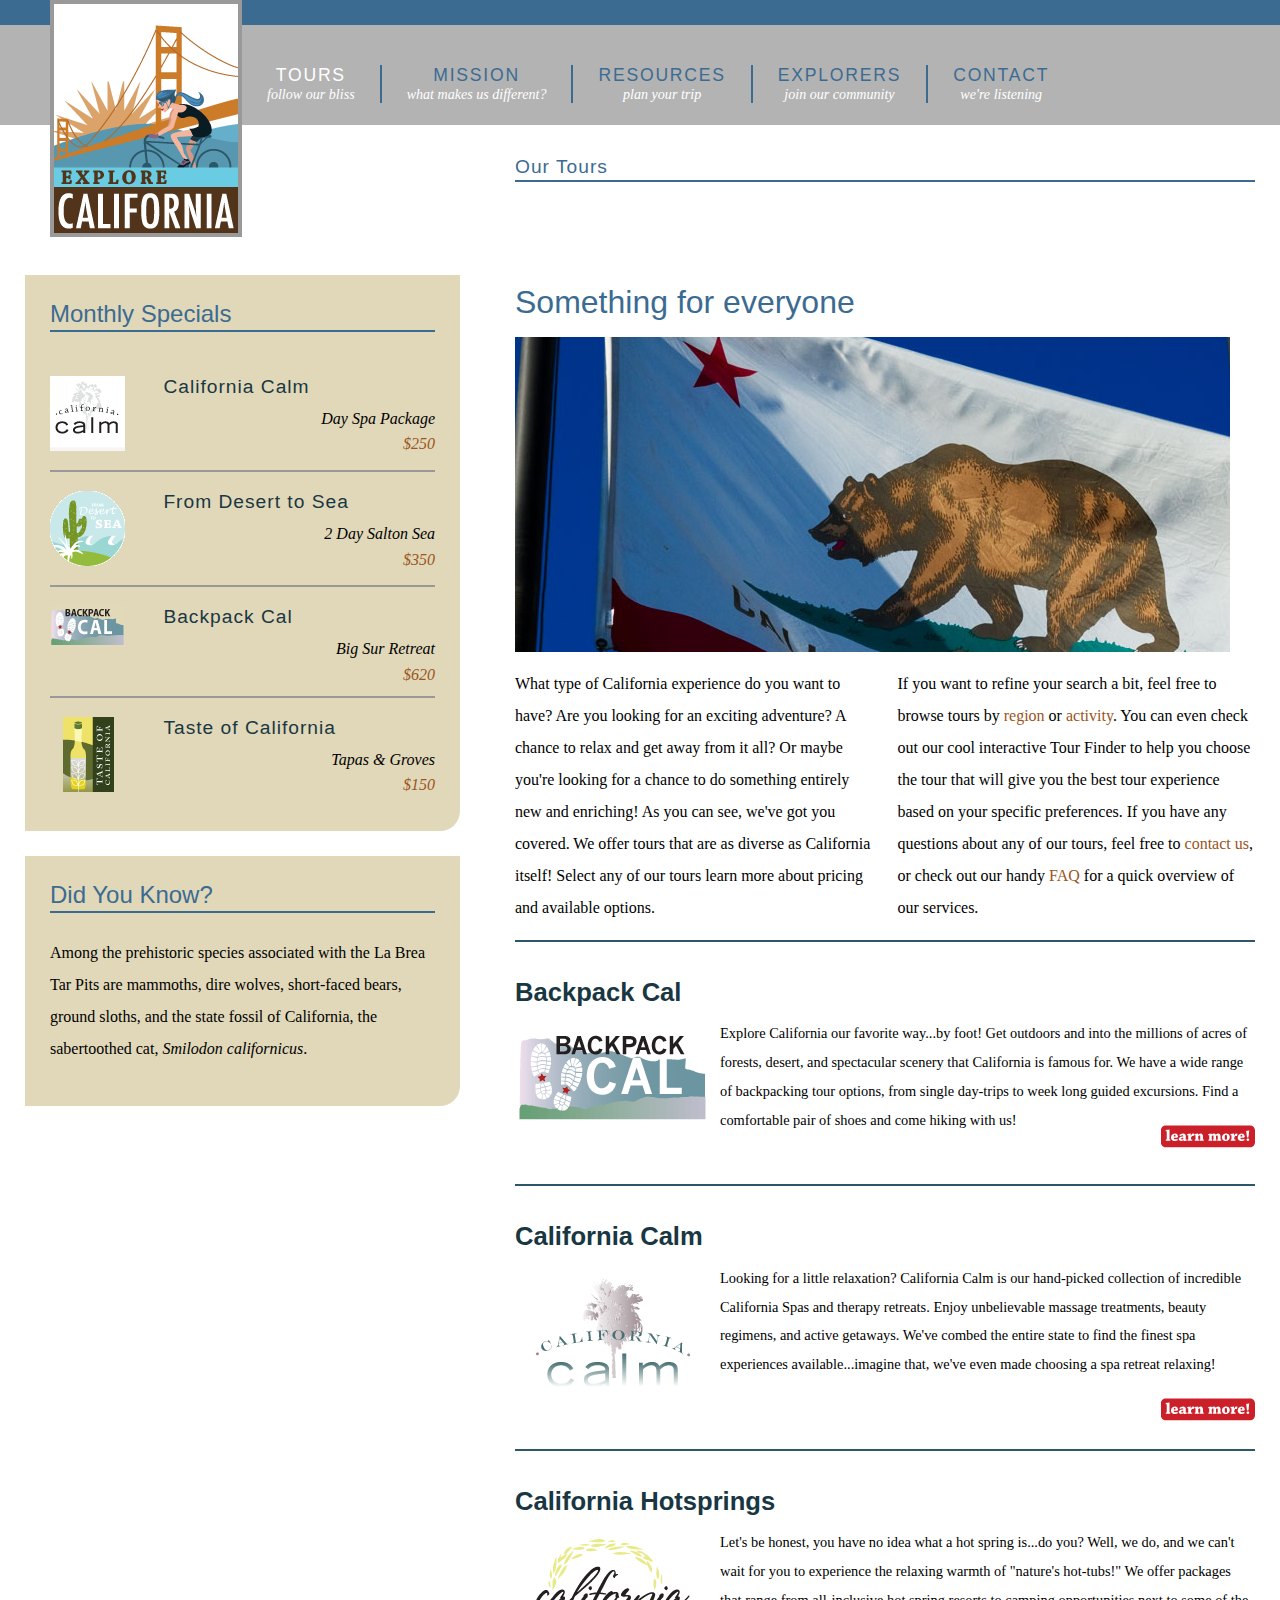
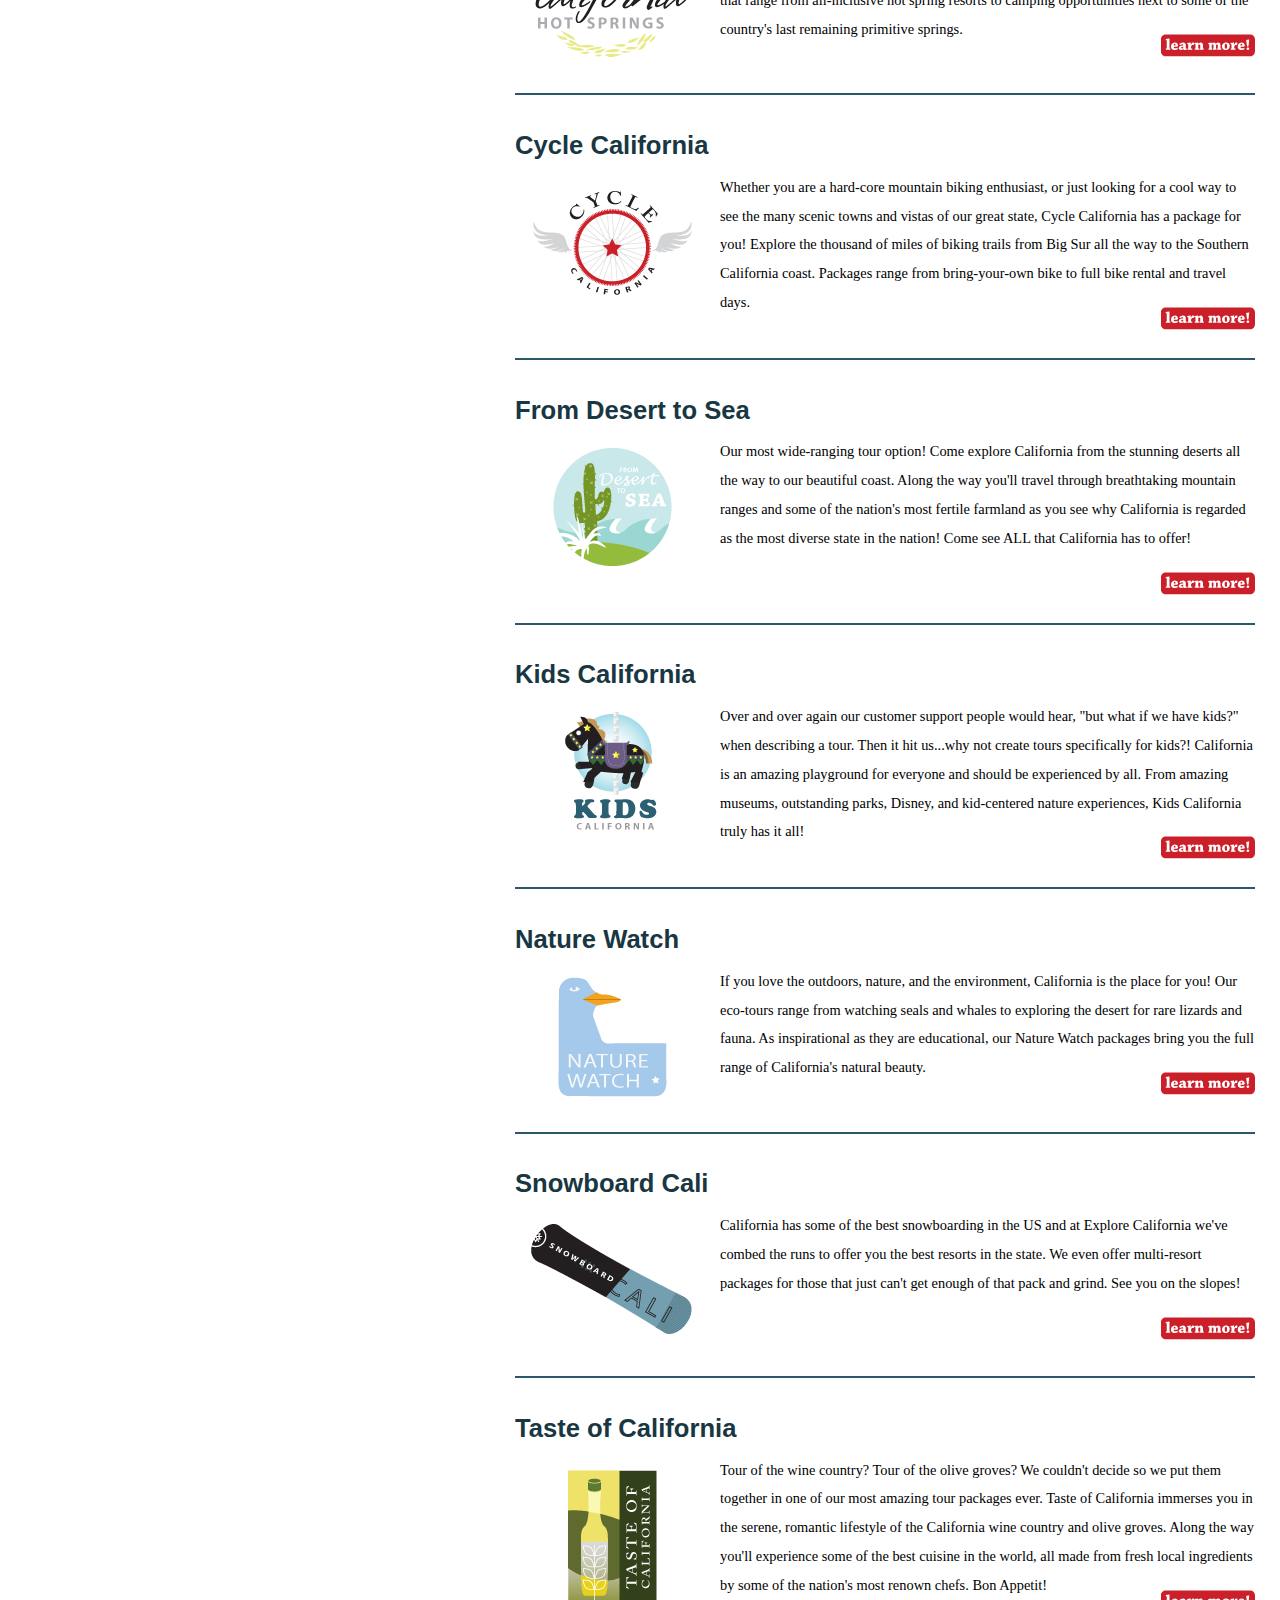
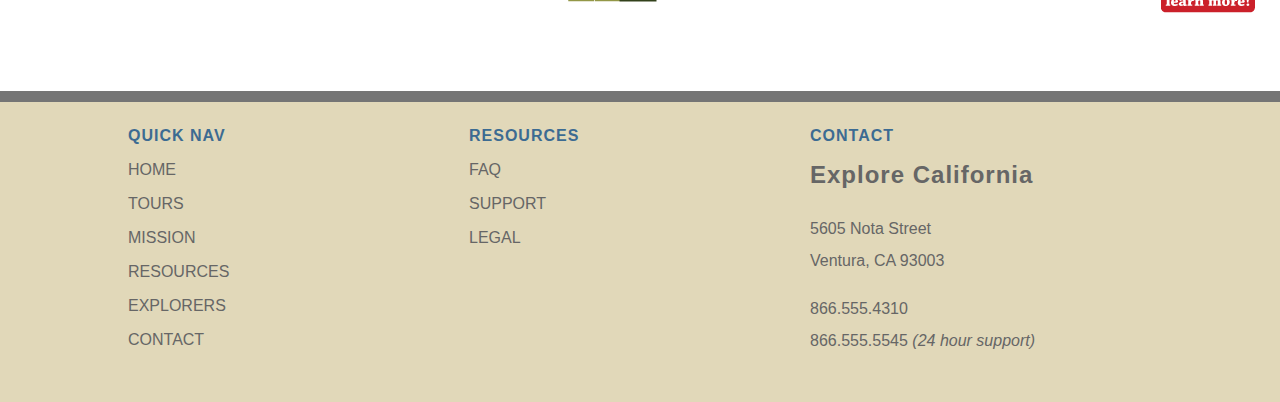
<file: tours.html>
<!DOCTYPE html PUBLIC "-//W3C//DTD HTML 4.01 Transitional//EN"
   "http://www.w3.org/TR/html4/loose.dtd">
<html lang="en">
  <head>
    <meta http-equiv="Content-Type" content="text/html; charset=utf-8">
    <title>Explore California: Tours</title>
    <link href="assets/stylesheets/main.css" rel="stylesheet" type="text/css" media="all">
    <script src="assets/javascripts/jquery-1.5.1.min.js"></script>
    <script src="assets/javascripts/jquery-ui-1.8.10.custom.min.js"></script>
    <script src="assets/javascripts/menus.js"></script>
  </head>
  <body>
    <div id="wrapper">

      <div id="mainHeader">
        <a href="index.html" title="home" class="logo">
          <div id="logo">
            <h1>Explore California</h1>
          </div>
        </a>
        <div id="siteNav">
          <h1>Where do you want to go?</h1>
          <ul>
            <li><a href="tours.html" title="Our tours" class="current">Tours <br /><span class="tagline">follow our bliss</span></a>
              <ul>
                <li><a href="tours.html" title="Our tours">All Tours</a></li>
                <li><a href="tours.html" title="find tours">Tours by Activity</a></li>
                <li><a href="tours.html" title="find tours">Tours by Region</a></li>
                <li><a href="tours.html" title="find tours">Tour Finder</a></li>
              </ul>
            </li>
            <li><a href="mission.html" title="What we believe">Mission <br /><span class="tagline">what makes us different?</span></a></li>
            <li><a href="resources.html" title="planning resources">Resources <br /><span class="tagline">plan your trip</span></a>
              <ul>
                <li><a href="resources/faq.html" title="Got questions?">Tour FAQs</a></li>
                <li><a href="resources/additional_resources.html" title="additional resources">Tour Information</a></li>
                <li><a href="resources/terms.html" title="terms and conditions">Site Terms</a></li>
              </ul>
            </li>
            <li><a href="explorers.html" title="Our community">Explorers <br /><span class="tagline">join our community</span></a>
              <ul>
                <li><a href="explorers/join.html" title="join our community">Join the Explorers</a></li>
                <li><a href="blog/index.html" title="read our blog!">Read our Blog</a></li>
                <li><a href="explorers/gallery.html" title="contributor photos">Tour Photos</a></li>
                <li><a href="explorers/video.html" title="check out our podcast">Video podcast</a></li>
              </ul>
            </li>
            <li><a href="contact.html" title="contact us">Contact <br /><span class="tagline">we're listening</span></a>
              <ul>
                <li><a href="support.html" title="need help?">Support</a></li>
              </ul>
            </li>
          </ul>
        </div>
      </div>
  
      <div id="mainContent">
        <div id="contentHeader" class="hasCrumbs">
          <h1>Our Tours</h1>
          <div id="subLinks">
  		      <ul>
              <li><a href="tours.html" title="Our tours">All Tours</a></li>
              <li><a href="tours.html" title="find tours">Tours by Activity</a></li>
              <li><a href="tours.html" title="find tours">Tours by Region</a></li>
              <li><a href="tours.html" title="find tours">Tour Finder</a></li>
            </ul>
          </div>
        </div>
 
        <div id="mainArticle">
          <h1>Something for everyone</h1>
          <img src="assets/images/flag.jpg" alt="Our Tours" class="articleImage" />
          <div class="multiCol">
            <p>What type of California experience do you want to have? Are you looking for an exciting adventure? A chance to relax and get away from it all? Or maybe you're looking for a chance to do something entirely new and enriching! As you can see, we've got you covered. We offer tours that are as diverse as California itself! Select any of our tours learn more about pricing and available options.</p>
            <p>If you want to refine your search a bit, feel free to browse tours by <a href="tour_region.html">region</a> or <a href="tour_activity.html">activity</a>. You can even check out our cool interactive Tour Finder to help you choose the tour that will give you the best tour experience based on your specific preferences. If you have any questions about any of our tours, feel free to <a href="contact.html">contact us</a>, or check out our handy <a href="explorers/faq.html">FAQ</a> for a quick overview of our services.</p>
          </div>
 
          <div id="tourDescriptions">
            <div class="tourDescription">
              <h2>Backpack Cal</h2>
              <p><img src="assets/images/back_bug.gif" alt="Backpack Cal" width="195" height="120" />Explore California our favorite way...by foot! Get outdoors and into the millions of acres of forests, desert, and spectacular scenery that California is famous for. We have a wide range of backpacking tour options, from single day-trips to week long guided excursions. Find a comfortable pair of shoes and come hiking with us! <a href="tours/tour_detail_backpack_cal.html" title="Backpack Cal" class="more">learn more!</a></p>
            </div>

            <div class="tourDescription">
              <h2>California Calm</h2>
              <p><img src="assets/images/calm_desc_bug.gif" width="195" height="120" alt="California Calm" />Looking for a little relaxation? California Calm is our hand-picked collection of incredible California Spas and therapy retreats. Enjoy unbelievable massage treatments, beauty regimens, and active getaways. We've combed the entire state to find the finest spa experiences available...imagine that, we've even made choosing a spa retreat relaxing! <a href="tour_detail_calm.html" title="California Calm" class="more">learn more!</a></p>
            </div>
            <div class="tourDescription">
              <h2>California Hotsprings</h2>
              <p><img src="assets/images/springs_desc_bug.gif" width="195" height="120" alt="California Hot Springs" />Let's be honest, you have no idea what a hot spring is...do you? Well, we do, and we can't wait for you to experience the relaxing warmth of "nature's hot-tubs!" We offer packages that range from all-inclusive hot spring resorts to camping opportunities next to some of the country's last remaining primitive springs.<a href="tour_detail_hotsprings.html" title="California Hotsprings" class="more">learn more!</a></p>
            </div>
            <div class="tourDescription">
              <h2>Cycle California</h2>
              <p><img src="assets/images/cycle_desc_bug.gif" width="195" height="120" alt="Cycle California" />Whether you are a hard-core mountain biking enthusiast, or just looking for a cool way to see the many scenic towns and vistas of our great state, Cycle California has a package for you! Explore the thousand of miles of biking trails from Big Sur all the way to the Southern California coast. Packages range from bring-your-own bike to full bike rental and travel days. <a href="tour_detail_cycle.html" title="California Cycle" class="more">learn more!</a></p>
            </div>
            <div class="tourDescription">
              <h2>From Desert to Sea</h2>
              <p><img src="assets/images/desert_desc_bug.gif" width="195" height="120" alt="From Desert to Sea" />Our most wide-ranging tour option! Come explore California from the stunning deserts all the way to our beautiful coast. Along the way you'll travel through breathtaking mountain ranges and some of the nation's most fertile farmland as you see why California is regarded as the most diverse state in the nation! Come see ALL that California has to offer! <a href="tour_detail_desert.html" title="Desert to Sea" class="more">learn more!</a></p>
            </div>
            <div class="tourDescription">
              <h2>Kids California</h2>
              <p><img src="assets/images/kids_desc_bug.gif" width="195" height="120" />Over and over again our customer support people would hear, "but what if we have kids?" when describing a tour. Then it hit us...why not create tours specifically for kids?! California is an amazing playground for everyone and should be experienced by all. From amazing  museums, outstanding parks, Disney, and kid-centered nature experiences, Kids California truly has it all! <a href="tour_detail_kids.html" title="Kids California" class="more">learn more!</a></p>
            </div>
            <div class="tourDescription">
              <h2>Nature Watch</h2>
              <p><img src="assets/images/nature_desc_bug.gif" width="195" height="120" alt="Nature Watch" />If you love the outdoors, nature, and the environment, California is the place for you! Our eco-tours range from watching seals and whales to exploring the desert for rare lizards and fauna. As inspirational as they are educational, our Nature Watch packages bring you the full range of California's natural beauty. <a href="tour_detail_nature.html" title="Nature Watch" class="more">learn more!</a></p>
            </div>
            <div class="tourDescription">
              <h2>Snowboard Cali</h2>
              <p><img src="assets/images/snow_desc_bug.gif" width="195" height="120" alt="Snow Cali" />California has some of the best snowboarding in the US and at Explore California we've combed the runs to offer you the best resorts in the state. We even offer multi-resort packages for those that just can't get enough of that pack and grind. See you on the slopes! <a href="tour_detail_snowboard.html" title="Snowboard Cali" class="more">learn more!</a></p>
            </div>
            <div class="tourDescription">
              <h2>Taste of California</h2>
              <p><img src="assets/images/taste_desc_bug.gif" width="195" height="140" alt="Taste of California" />Tour of the wine country? Tour of the olive groves? We couldn't decide so we put them together in one of our most amazing tour packages ever. Taste of California immerses you in the serene, romantic lifestyle of the California wine country and olive groves. Along the way you'll experience some of the best cuisine in the world, all made from fresh local ingredients by some of the nation's most renown chefs. Bon Appetit! <a href="tour_detail_taste.html" title="Taste of California" class="more">learn more!</a></p>
            </div>
          </div>
        </div>
      </div>
  
      <div id="secondaryContent">
        <div id="specials" class="callOut">
          <h1>Monthly Specials</h1>
          <h2 class="top"><img src="assets/images/calm_bug.gif" alt="California Calm" width="75" height="75" />California Calm</h2>
          <p>Day Spa Package <br />
            <a href="tours/tour_detail_cycle.html">$250</a></p>
          <h2><img src="assets/images/desert_bug.gif" alt="From desert to sea" width="75" height="75" />From Desert to Sea</h2>
          <p>2 Day Salton Sea <br />
            <a href="tours/tour_detail_cycle.html">$350</a></p>
          <h2><img src="assets/images/backpack_bug.gif" alt="Backpack Cal" width="75" height="41" />Backpack Cal</h2>
          <p>Big Sur Retreat <br />
            <a href="tours/tour_detail_cycle.html">$620</a></p>
          <h2><img src="assets/images/taste_bug.gif" alt="Taste of California" width="75" height="75" />Taste of California</h2>
          <p>Tapas &amp; Groves <br />
            <a href="tours/tour_detail_taste.html">$150</a></p>
        </div>
        <div id="trivia" class="callOut">
          <h1>Did You Know?</h1>
          <p>Among the prehistoric species associated with the La Brea Tar Pits are mammoths, dire wolves, short-faced bears, ground sloths, and the state fossil of California, the sabertoothed cat, <em>Smilodon californicus</em>.</p>
        </div>
      </div>
      
      <div id="pageFooter">
        <div id="quickLinks">
          <h1>Quick Nav</h1>
          <ul id="quickNav">
            <li><a href="index.html" title="Our home page">Home</a></li>
            <li><a href="tours.html" title="Explore our tours">Tours</a></li>
            <li><a href="mission.html" title="What we think">Mission</a></li>
            <li><a href="resources.html" title="Guidance and planning">Resources</a></li>
            <li><a href="explorers.html" title="Join our community">Explorers</a></li>
            <li><a href="contact.html" title="Contact and support">Contact</a></li>
          </ul>
        </div>
        <div id="footerResources">
          <h1>Resources</h1>
          <ul id="quickNav">
            <li><a href="resources/faq.html" title="Our home page">FAQ</a></li>
            <li><a href="support.html" title="Need help?">Support</a></li>
            <li><a href="resources/legal.html" title="The fine print">Legal</a></li>
          </ul>
        </div>
        <div id="companyInfo">
          <h1>Contact</h1>
          <h2>Explore California</h2>
          <p>5605 Nota Street<br />
            Ventura, CA 93003</p>
          <p>866.555.4310<br />866.555.5545 <em>(24 hour support)</em></p>
        </div>
      </div>
    </div>
  </body>
</html>
</file>
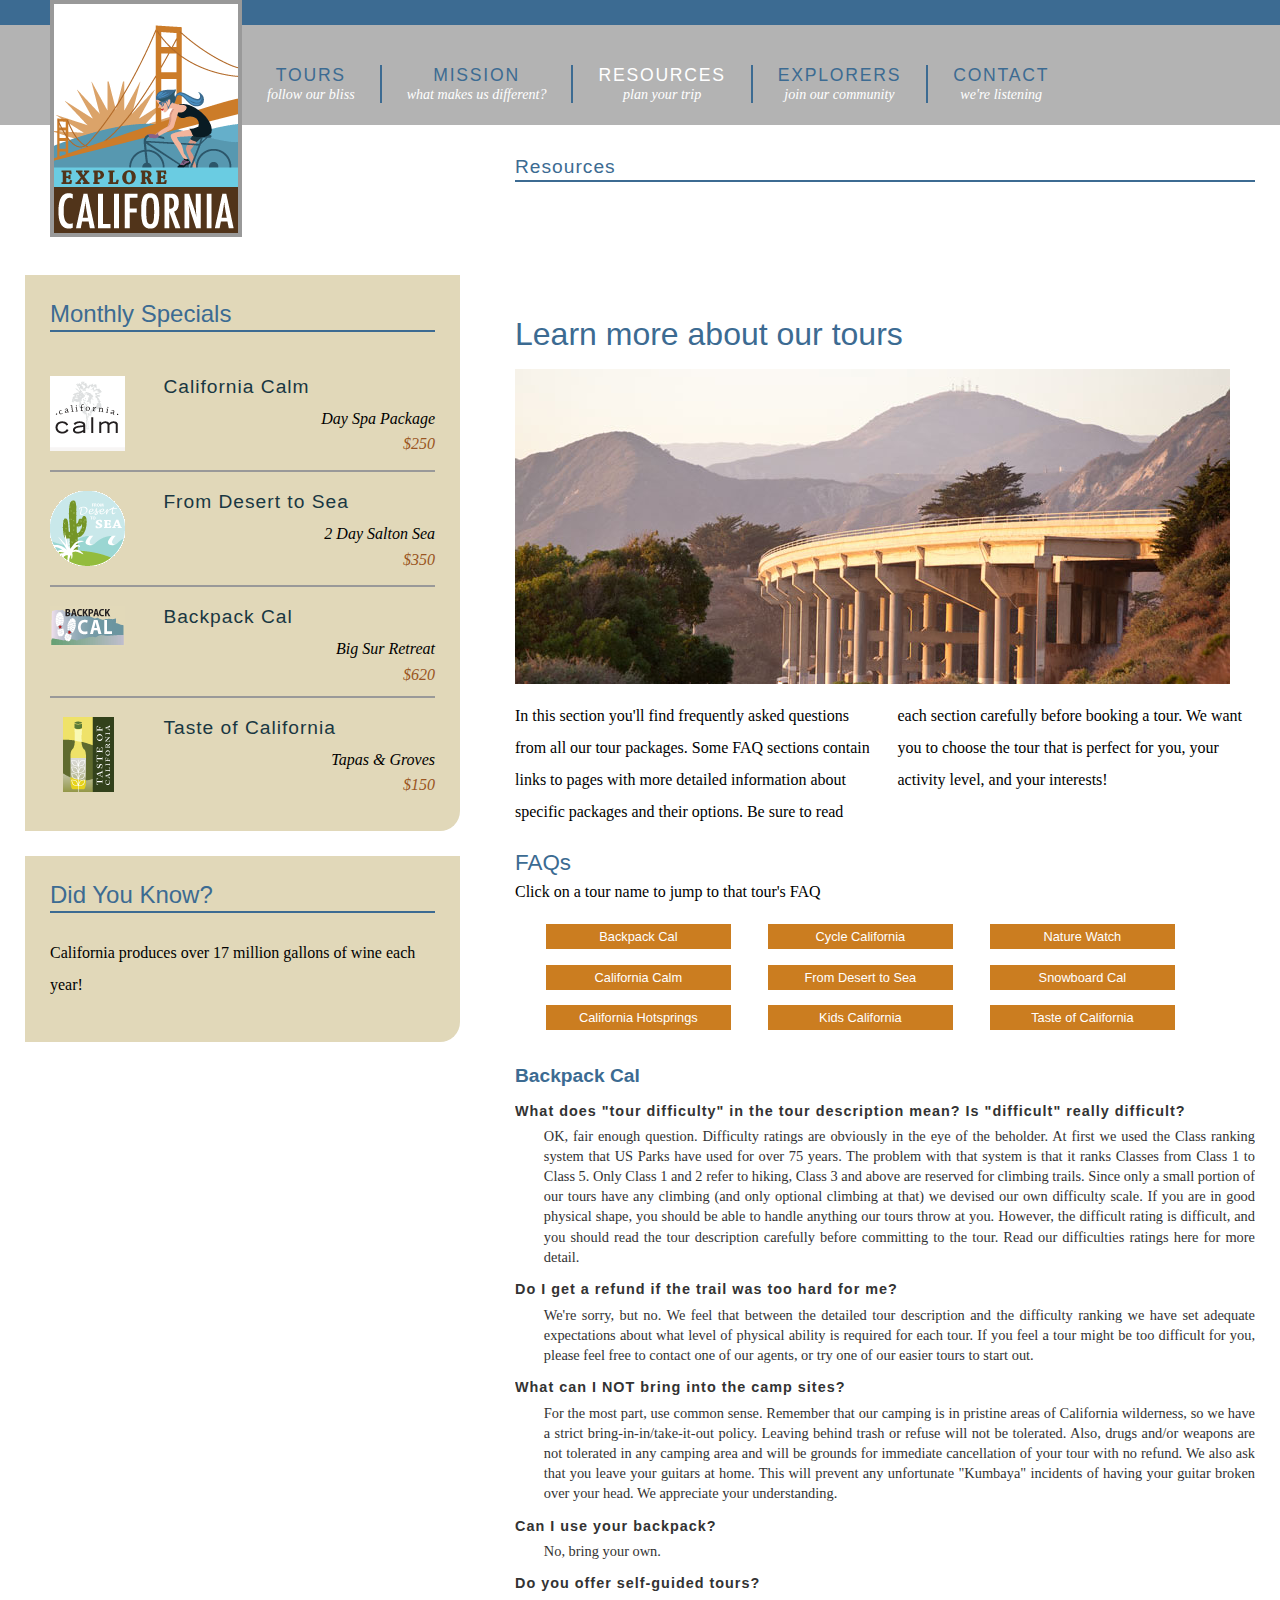
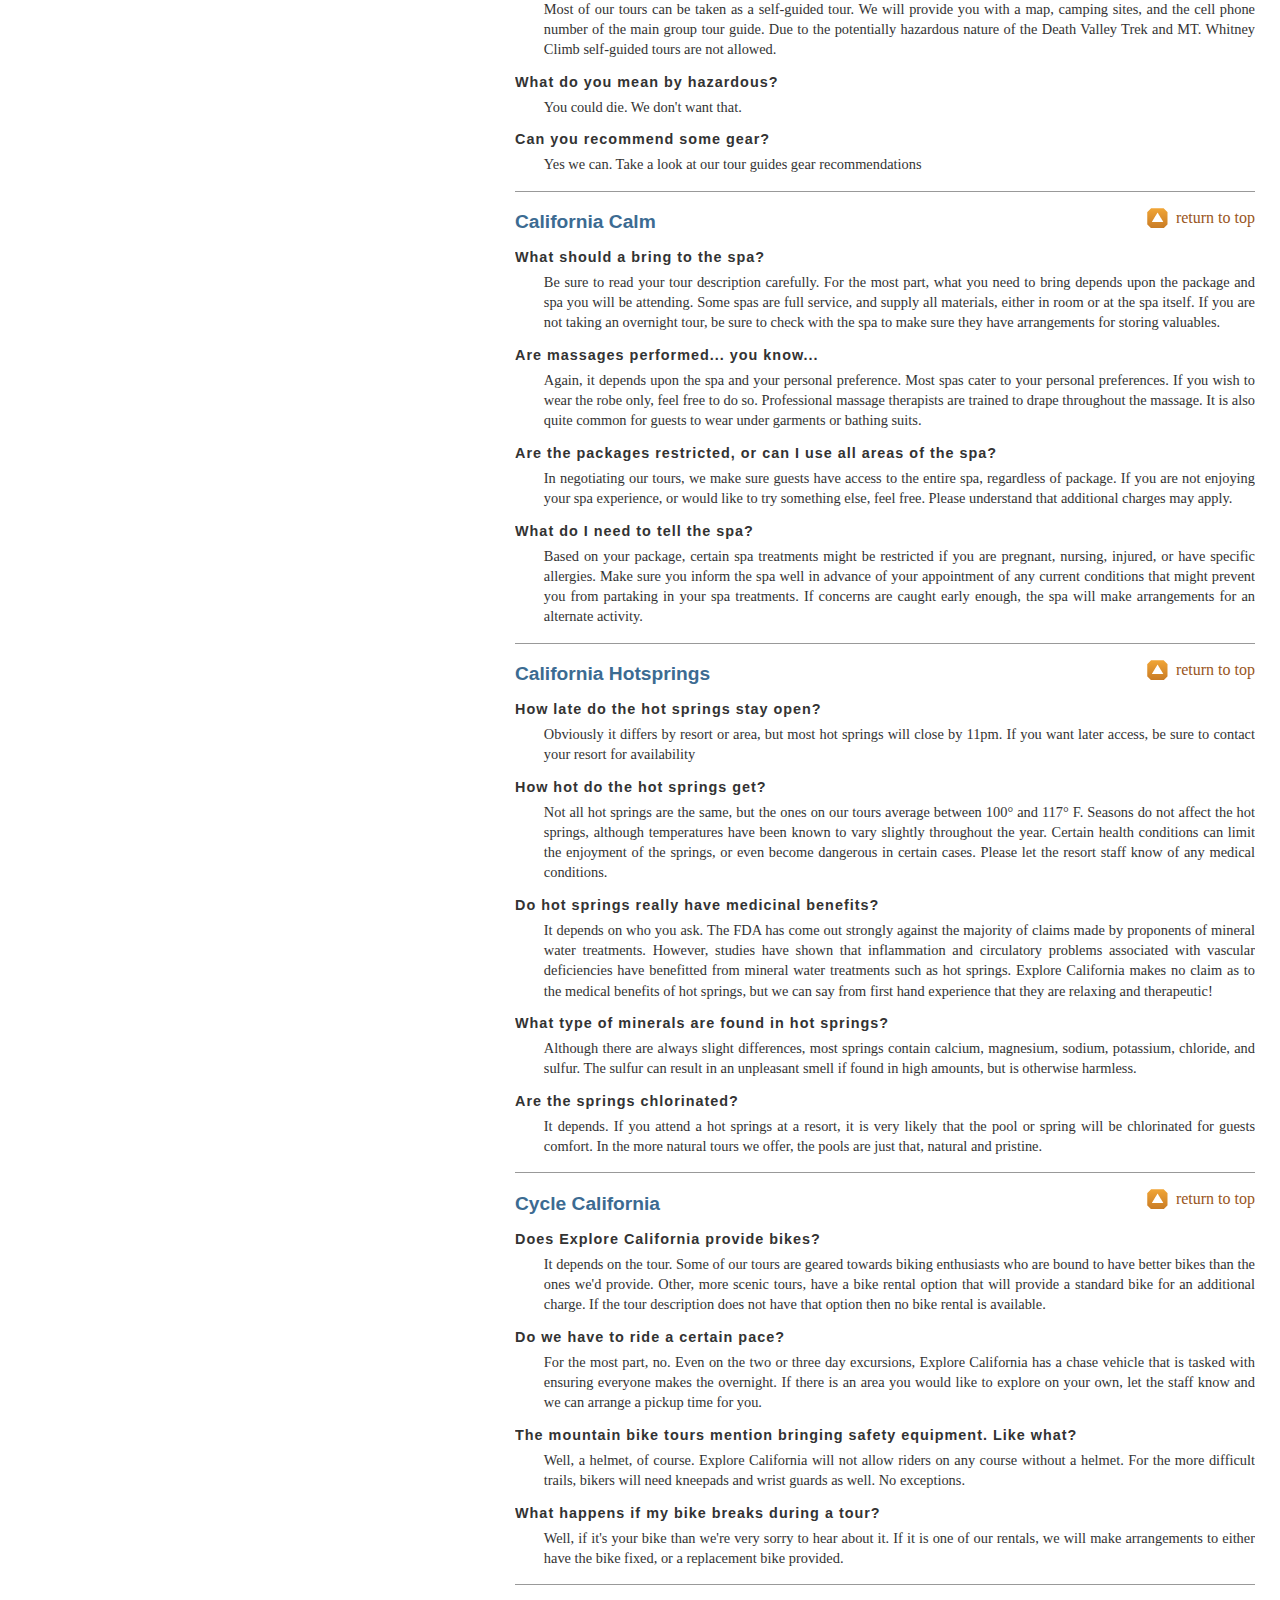
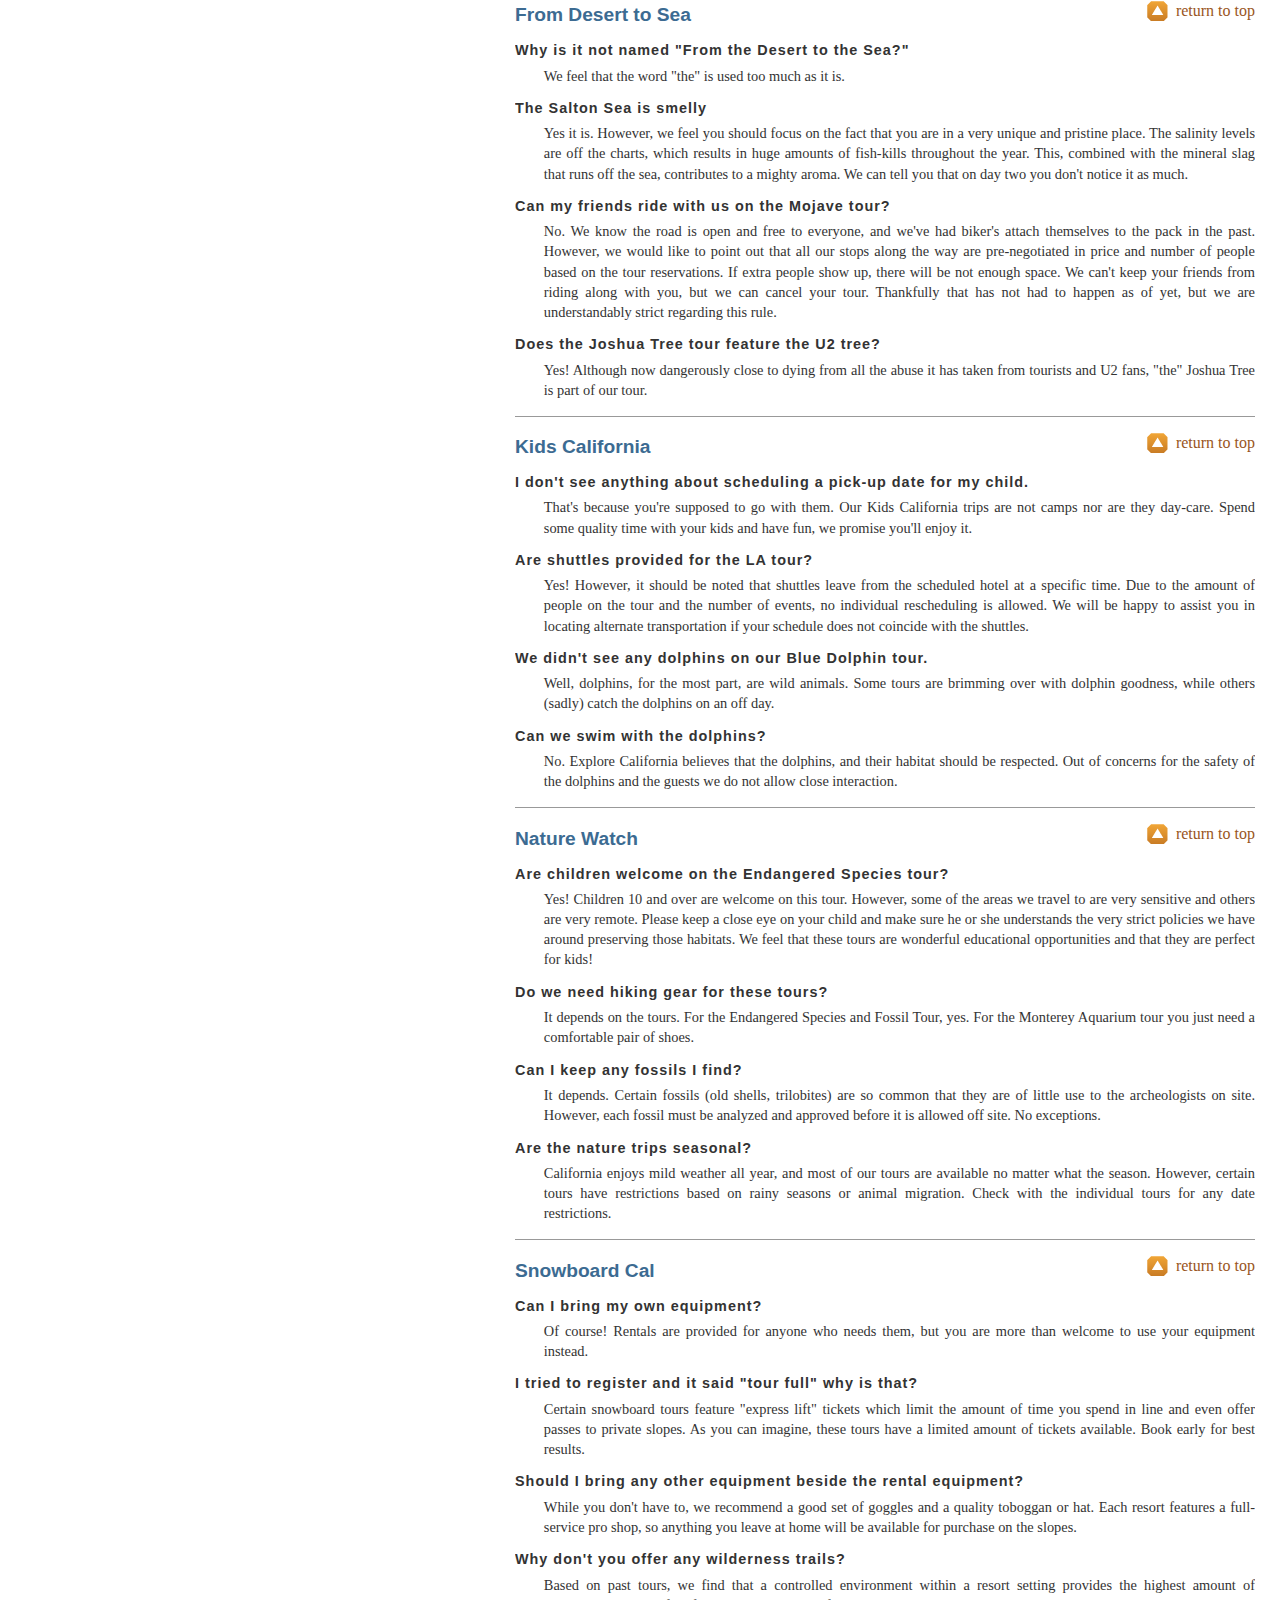
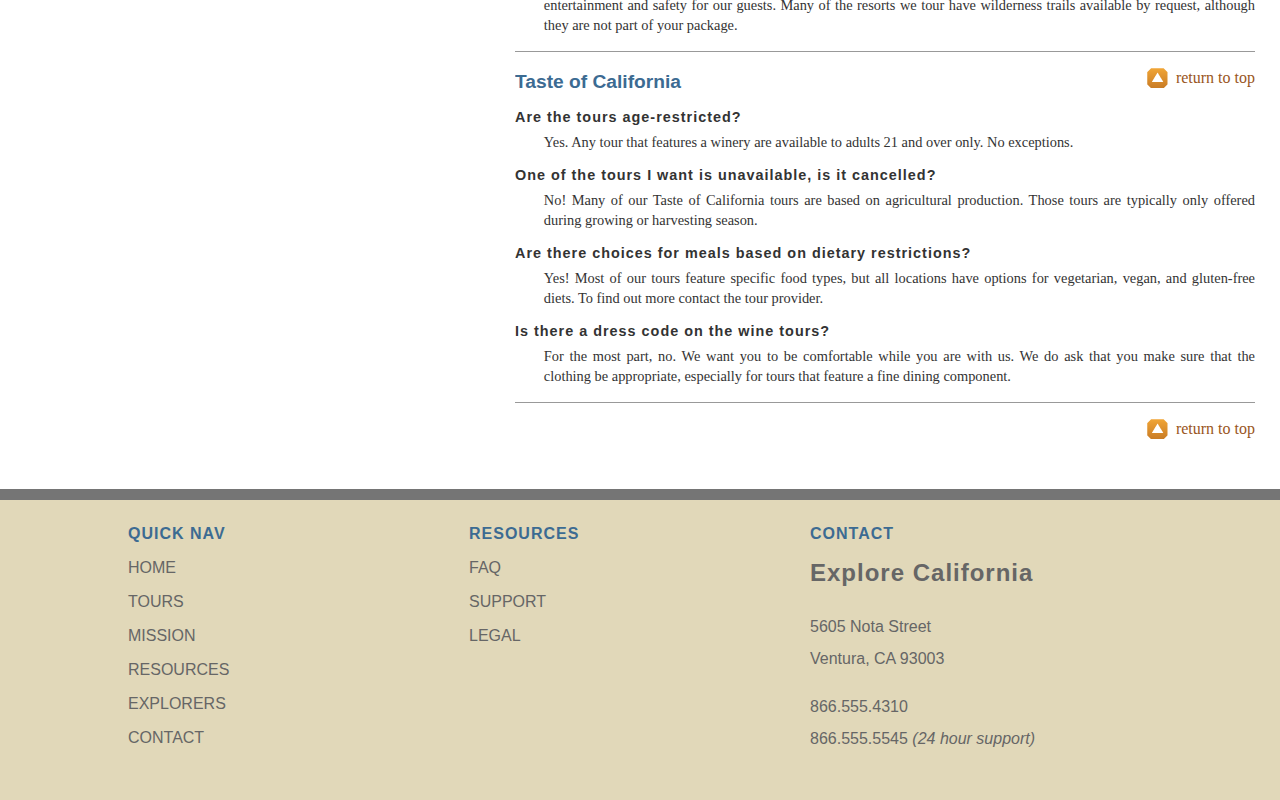
<file: resources/faq.html>
<!DOCTYPE html PUBLIC "-//W3C//DTD HTML 4.01 Transitional//EN"
   "http://www.w3.org/TR/html4/loose.dtd">
<html lang="en">
  <head>
    <meta http-equiv="Content-Type" content="text/html; charset=utf-8">
    <title>Explore California: FAQ</title>
    <link href="../assets/stylesheets/main.css" rel="stylesheet" type="text/css" media="all">
    <script src="../assets/javascripts/jquery-1.5.1.min.js"></script>
    <script src="../assets/javascripts/jquery-ui-1.8.10.custom.min.js"></script>
    <script src="../assets/javascripts/menus.js"></script>
  </head>
  <body>
    <div id="wrapper">

      <div id="mainHeader">
        <a href="index.html" title="home" class="logo">
          <div id="logo">
            <h1>Explore California</h1>
          </div>
        </a>
        <div id="siteNav">
          <h1>Where do you want to go?</h1>
          <ul>
            <li><a href="../tours.html" title="Our tours">Tours <br /><span class="tagline">follow our bliss</span></a>
              <ul>
                <li><a href="../tours.html" title="Our tours">All Tours</a></li>
                <li><a href="../tours.html" title="find tours">Tours by Activity</a></li>
                <li><a href="../tours.html" title="find tours">Tours by Region</a></li>
                <li><a href="../tours.html" title="find tours">Tour Finder</a></li>
              </ul>
            </li>
            <li><a href="../mission.html" title="What we believe">Mission <br /><span class="tagline">what makes us different?</span></a></li>
            <li><a href="../resources.html" title="planning resources" class="current">Resources <br /><span class="tagline">plan your trip</span></a>
              <ul>
                <li><a href="../resources/faq.html" title="Got questions?">Tour FAQs</a></li>
                <li><a href="../resources/additional_resources.html" title="additional resources">Tour Information</a></li>
                <li><a href="../resources/terms.html" title="terms and conditions">Site Terms</a></li>
              </ul>
            </li>
            <li><a href="../explorers.html" title="Our community">Explorers <br /><span class="tagline">join our community</span></a>
              <ul>
                <li><a href="../explorers/join.html" title="join our community">Join the Explorers</a></li>
                <li><a href="../blog/index.html" title="read our blog!">Read our Blog</a></li>
                <li><a href="../explorers/gallery.html" title="contributor photos">Tour Photos</a></li>
                <li><a href="../explorers/video.html" title="check out our podcast">Video podcast</a></li>
              </ul>
            </li>
            <li><a href="../contact.html" title="contact us">Contact <br /><span class="tagline">we're listening</span></a>
              <ul>
                <li><a href="../support.html" title="need help?">Support</a></li>
              </ul>
            </li>
          </ul>
        </div>
      </div>
  
      <div id="mainContent">
        <div id="contentHeader">
          <h1>Resources</h1>
          <div id="subLinks">
            <p><a href="../resources.html" title="Tour resources">Resources</a> &raquo; <a href="faq.html" title="Frequently asked questions">  FAQ</a></p>
          </div>
        </div>
        
        <div id="mainArticle">
          <h1>Learn more about our tours</h1>
          <img src="../assets/images/bridge.jpg" alt="sunset over the Pacific Coast Highway" class="articleImage" />
          <div class="multiCol">
            <p>In this section you'll find frequently asked questions from all our tour packages. Some FAQ sections contain links to pages with more detailed information about specific packages and their options. Be sure to read each section carefully before booking a tour. We want you to choose the tour that is perfect for you, your activity level, and your interests!</p>
          </div>
          <div id="faq">
            
            <h2><a id="top"></a>FAQs</h2>
            <p>Click on a tour name to jump to that tour's FAQ</p>
            <ul class="faqNav">
              <li><a href="#backpack">Backpack Cal</a></li>
              <li><a href="#calm">California Calm</a></li>
              <li><a href="#hotsprings">California Hotsprings</a></li>
              <li><a href="#cycle">Cycle California</a></li>
              <li><a href="#desert">From Desert to Sea</a></li>
              <li><a href="#kids">Kids California</a></li>
              <li><a href="#nature">Nature Watch</a></li>
              <li><a href="#snowboard" class="faqNav">Snowboard Cal</a></li>
              <li><a href="#taste">Taste of California</a></li>
            </ul>
            
            <h3><a name="backpack" id="backpack"></a>Backpack Cal</h3>
            <dl class="faq">
              
              <dt>What does &quot;tour difficulty&quot; in the tour description mean? Is &quot;difficult&quot; really difficult?</dt>
              <dd>OK, fair enough question. Difficulty ratings are obviously in the eye of the beholder. At first we used the Class ranking system that US Parks have used for over 75 years. The problem with that system is that it ranks Classes from Class 1 to Class 5. Only Class 1 and 2 refer to hiking, Class 3 and above are reserved for climbing trails. Since only a small portion of our tours have any climbing (and only optional climbing at that) we devised our own difficulty scale. If you are in good physical shape, you should be able to handle anything our tours throw at you. However, the difficult rating is difficult, and you should read the tour description carefully before committing to the tour. Read our difficulties ratings here for more detail.</dd>
              
              <dt>Do I get a refund if the trail was too hard for me?</dt>
              <dd>We're sorry, but no. We feel that between the detailed tour description and the difficulty ranking we have set adequate expectations about what level of physical ability is required for each tour. If you feel a tour might be too difficult for you, please feel free to contact one of our agents, or try one of our easier tours to start out.</dd>
              
              <dt>What can I NOT bring into the camp sites?</dt>
              <dd>For the most part, use common sense. Remember that our camping is in pristine areas of California wilderness, so we have a strict bring-in-in/take-it-out policy. Leaving behind trash or refuse will not be tolerated. Also, drugs and/or weapons are not tolerated in any camping area and will be grounds for immediate cancellation of your tour with no refund. We also ask that you leave your guitars at home. This will prevent any unfortunate &quot;Kumbaya&quot; incidents of having your guitar broken over your head. We appreciate your understanding.</dd>
  
              <dt>Can I use your backpack?</dt>
              <dd>No, bring your own.</dd>
  
              <dt>Do you offer self-guided tours?</dt>
              <dd>Most of our tours can be taken as a self-guided tour. We will provide you with a map, camping sites, and the cell phone number of the main group tour guide. Due to the potentially hazardous nature of the Death Valley Trek and MT. Whitney Climb self-guided tours are not allowed.</dd>
  
              <dt>What do you mean by hazardous?</dt>
              <dd>You could die. We don't want that.</dd>
  
              <dt>Can you recommend some gear?</dt>
              <dd>Yes we can. Take a look at our tour guides gear recommendations</dd>
            </dl>
            
            <p><a name="calm" id="calm"></a>
              <a href="#top" class="top">return to top</a></p>
            <h3>California Calm</h3>
            <dl class="faq">
              <dt>What should a bring to the spa?</dt>
              <dd>Be sure to read your tour description carefully. For the most part, what you need to bring depends upon the package and spa you will be attending. Some spas are full service, and supply all materials, either in room or at the spa itself. If you are not taking an overnight tour, be sure to check with the spa to make sure they have arrangements for storing valuables.</dd>

              <dt>Are massages performed... you know...</dt>
              <dd>Again, it depends upon the spa and your personal preference. Most spas cater to your personal preferences. If you wish to wear the robe only, feel free to do so. Professional massage therapists are trained to drape throughout the massage. It is also quite common for guests to wear under garments or bathing suits.</dd>

              <dt>Are the packages restricted, or can I use all areas of the spa?</dt>
              <dd>In negotiating our tours, we make sure guests have access to the entire spa, regardless of package. If you are not enjoying your spa experience, or would like to try something else, feel free. Please understand that additional charges may apply.</dd>

              <dt>What do I need to tell the spa?</dt>
              <dd>Based on your package, certain spa treatments might be restricted if you are pregnant, nursing, injured, or have specific allergies. Make sure you inform the spa well in advance of your appointment of any current conditions that might prevent you from partaking in your spa treatments. If concerns are caught early enough, the spa will make arrangements for an alternate activity.</dd>
            </dl>

            <p><a name="hotsprings" id="hotsprings"></a>
              <a href="#top" class="top">return to top</a></p>
            <h3>California Hotsprings</h3>
            <dl class="faq">
              <dt>How late do the hot springs stay open?</dt>
              <dd>Obviously it differs by resort or area, but most hot springs will close by 11pm. If you want later access, be sure to contact your resort for availability</dd>

              <dt>How hot do the hot springs get?</dt>
              <dd>Not all hot springs are the same, but the ones on our tours average between 100&deg; and 117&deg; F. Seasons do not affect the hot springs, although temperatures have been known to vary slightly throughout the year. Certain health conditions can limit the enjoyment of the springs, or even become dangerous in certain cases. Please let the resort staff know of any medical conditions.</dd>

              <dt>Do hot springs really have medicinal benefits?</dt>
              <dd>It depends on who you ask. The FDA has come out strongly against the majority of claims made by proponents of mineral water treatments. However, studies have shown that inflammation and circulatory problems associated with vascular deficiencies have benefitted from mineral water treatments such as hot springs. Explore California makes no claim as to the medical benefits of hot springs, but we can say from first hand experience that they are relaxing and therapeutic!</dd>

              <dt>What type of minerals are found in hot springs?</dt>
              <dd>Although there are always slight differences, most springs contain calcium, magnesium, sodium, potassium, chloride, and sulfur. The sulfur can result in an unpleasant smell if found in high amounts, but is otherwise harmless.</dd>

              <dt>Are the springs chlorinated?</dt>
              <dd>It depends. If you attend a hot springs at a resort, it is very likely that the pool or spring will be chlorinated for guests comfort. In the more natural tours we offer, the pools are just that, natural and pristine.</dd>

            </dl>

            <p><a name="cycle" id="cycle"></a>
              <a href="#top" class="top">return to top</a></p>
            <h3>Cycle California</h3>
            <dl class="faq">

              <dt>Does Explore California provide bikes?</dt>
              <dd>It depends on the tour. Some of our tours are geared towards biking enthusiasts who are bound to have better bikes than the ones we'd provide. Other, more scenic tours, have a bike rental option that will provide a standard bike for an additional charge. If the tour description does not have that option then no bike rental is available.</dd>

              <dt>Do we have to ride a certain pace?</dt>
              <dd>For the most part, no. Even on the two or three day excursions, Explore California has a chase vehicle that is tasked with ensuring everyone makes the overnight. If there is an area you would like to explore on your own, let the staff know and we can arrange a pickup time for you.</dd>

              <dt>The mountain bike tours mention bringing safety equipment. Like what?</dt>
              <dd>Well, a helmet, of course. Explore California will not allow riders on any course without a helmet. For the more difficult trails, bikers will need kneepads and wrist guards as well. No exceptions.</dd>

              <dt>What happens if my bike breaks during a tour?</dt>
              <dd>Well, if it's your bike than we're very sorry to hear about it. If it is one of our rentals, we will make arrangements to either have the bike fixed, or a replacement bike provided. </dd>
            </dl>

            <p><a name="desert" id="desert"></a>
              <a href="#top" class="top">return to top</a></p>
            <h3>From Desert to Sea</h3>
              <dl class="faq">

                <dt>Why is it not named &quot;From the Desert  to the Sea?&quot;</dt>
                <dd>We feel that the word &quot;the&quot; is used too much as it is.</dd>

                <dt>The Salton Sea is smelly</dt>
                <dd>Yes it is. However, we feel you should focus on the fact that you are in a very unique and pristine place. The salinity levels are off the charts, which results in huge amounts of fish-kills throughout the year. This, combined with the mineral slag that runs off the sea, contributes to a mighty aroma. We can tell you that on day two you don't notice it as much.</dd>
  
                <dt>Can my friends ride with us on the Mojave tour?</dt>
                <dd>No. We know the road is open and free to everyone, and we've had biker's attach themselves to the pack in the past. However, we would like to point out that all our stops along the way are pre-negotiated in price and number of people based on the tour reservations. If extra people show up, there will be not enough space. We can't keep your friends from riding along with you, but we can cancel your tour. Thankfully that has not had to happen as of yet, but we are understandably strict regarding this rule.</dd>
  
                <dt>Does the Joshua Tree tour feature the U2 tree?</dt>
                <dd>Yes! Although now dangerously close to dying from all the abuse it has taken from tourists and U2 fans, &quot;the&quot; Joshua Tree is part of our tour.</dd>

              </dl>

              <p><a name="kids" id="kids"></a>
                <a href="#top" class="top">return to top</a></p>
              <h3>Kids California</h3>
              <dl class="faq">
                <dt>I don't see anything about scheduling a pick-up date for my child.</dt>
                <dd>That's because you're supposed to go with them. Our Kids California trips are not camps nor are they day-care. Spend some quality time with your kids and have fun, we promise you'll enjoy it.</dd>
  
                <dt>Are shuttles provided for the LA tour?</dt>
                <dd>Yes! However, it should be noted that shuttles leave from the scheduled hotel at a specific time. Due to the amount of people on the tour and the number of events, no individual rescheduling is allowed. We will be happy to assist you in locating alternate transportation if your schedule does not coincide with the shuttles.</dd>
  
                <dt>We didn't see any dolphins on our Blue Dolphin tour.</dt>
                <dd>Well, dolphins, for the most part, are wild animals. Some tours are brimming over with dolphin goodness, while others (sadly) catch the dolphins on an off day.</dd>
  
                <dt>Can we swim with the dolphins?</dt>
                <dd>No. Explore California believes that the dolphins, and their habitat should be respected. Out of concerns for the safety of the dolphins and the guests we do not allow close interaction.</dd>
              </dl>

              <p><a name="nature" id="nature"></a>
                <a href="#top" class="top">return to top</a></p>
              <h3>Nature Watch</h3>
              <dl class="faq">
                <dt>Are children welcome on the Endangered Species tour?</dt>
                <dd>Yes! Children 10 and over are welcome on this tour. However, some of the areas we travel to are very sensitive and others are very remote. Please keep a close eye on your child and make sure he or she understands the very strict policies we have around preserving those habitats. We feel that these tours are wonderful educational opportunities and that they are perfect for kids!</dd>
  
                <dt>Do we need hiking gear for these tours?</dt>
                <dd>It depends on the tours. For the Endangered Species and Fossil Tour, yes. For the Monterey Aquarium tour you just need a comfortable pair of shoes.</dd>
  
                <dt>Can I keep any fossils I find?</dt>
                <dd>It depends. Certain fossils (old shells, trilobites) are so common that they are of little use to the archeologists on site. However, each fossil must be analyzed and approved before it is allowed off site. No exceptions. </dd>
  
                <dt>Are the nature trips seasonal?</dt>
                <dd>California enjoys mild weather all year, and most of our tours are available no matter what the season. However, certain tours have restrictions based on rainy seasons or animal migration. Check with the individual tours for any date restrictions.</dd>
              </dl>

              <p><a name="snowboard" id="snowboard"></a>
                <a href="#top" class="top">return to top</a></p>
              <h3>Snowboard Cal</h3>
              <dl class="faq">
                <dt>Can I bring my own equipment?</dt>
                <dd>Of course! Rentals are provided for anyone who needs them, but you are more than welcome to use your equipment instead.</dd>
  
                <dt>I tried to register and it said &quot;tour full&quot; why is that?</dt>
                <dd>Certain snowboard tours feature &quot;express lift&quot; tickets which limit the amount of time you spend in line and even offer passes to private slopes. As you can imagine, these tours have a limited amount of tickets available. Book early for best results.</dd>
  
                <dt>Should I bring any other equipment beside the rental equipment?</dt>
                <dd>While you don't have to, we recommend a good set of goggles and a quality toboggan or hat. Each resort features a full-service pro shop, so anything you leave at home will be available for purchase on the slopes.</dd>
  
                <dt>Why don't you offer any wilderness trails?</dt>
                <dd>Based on past tours, we find that a controlled environment within a resort setting provides the highest amount of entertainment and safety for our guests. Many of the resorts we tour have wilderness trails available by request, although they are not part of your package.</dd>
              </dl>

              <p><a name="taste" id="taste"></a>
                <a href="#top" class="top">return to top</a></p>
              <h3>Taste of California</h3>
              <dl class="faq">
                <dt>Are the tours age-restricted?</dt>
                <dd>Yes. Any tour that features a winery are available to adults 21 and over only. No exceptions.</dd>
  
                <dt>One of the tours I want is unavailable, is it cancelled?</dt>
                <dd>No! Many of our Taste of California tours are based on agricultural production. Those tours are typically only offered during growing or harvesting season.</dd>
  
                <dt>Are there choices for meals based on dietary restrictions?</dt>
                <dd>Yes! Most of our tours feature specific food types, but all locations have options for vegetarian, vegan, and gluten-free diets. To find out more contact the tour provider.</dd>
  
                <dt>Is there a dress code on the wine tours?</dt>
                <dd>For the most part, no. We want you to be comfortable while you are with us. We do ask that you make sure that the clothing be appropriate, especially for tours that feature a fine dining component. </dd>
              </dl>

              <p><a href="#top" class="top">return to top</a></p>

            </div>
          </div>
        </div>
        
        <div id="secondaryContent">
          <div id="specials" class="callOut">
            <h1>Monthly Specials</h1>
            <h2 class="top"><img src="../assets/images/calm_bug.gif" alt="California Calm" width="75" height="75" />California Calm</h2>
            <p>Day Spa Package <br />
              <a href="../tours/tour_detail_cycle.html">$250</a></p>
            <h2><img src="../assets/images/desert_bug.gif" alt="From desert to sea" width="75" height="75" />From Desert to Sea</h2>
            <p>2 Day Salton Sea <br />
              <a href="../tours/tour_detail_cycle.html">$350</a></p>
            <h2><img src="../assets/images/backpack_bug.gif" alt="Backpack Cal" width="75" height="41" />Backpack Cal</h2>
            <p>Big Sur Retreat <br />
              <a href="../tours/tour_detail_cycle.html">$620</a></p>
            <h2><img src="../assets/images/taste_bug.gif" alt="Taste of California" width="75" height="75" />Taste of California</h2>
            <p>Tapas &amp; Groves <br />
              <a href="../tours/tour_detail_taste.html">$150</a></p>
          </div>
          <div id="trivia" class="callOut">
            <h1>Did You Know?</h1>
            <p>California produces over 17 million gallons of wine each year!</p>
          </div>
        </div>

        <div id="pageFooter">
          <div id="quickLinks">
            <h1>Quick Nav</h1>
            <ul id="quickNav">
              <li><a href="../index.html" title="Our home page">Home</a></li>
              <li><a href="../tours.html" title="Explore our tours">Tours</a></li>
              <li><a href="../mission.html" title="What we think">Mission</a></li>
              <li><a href="../resources.html" title="Guidance and planning">Resources</a></li>
              <li><a href="../explorers.html" title="Join our community">Explorers</a></li>
              <li><a href="../contact.html" title="Contact and support">Contact</a></li>
            </ul>
          </div>
          <div id="footerResources">
            <h1>Resources</h1>
            <ul id="quickNav">
              <li><a href="../resources/faq.html" title="Our home page">FAQ</a></li>
              <li><a href="../support.html" title="Need help?">Support</a></li>
              <li><a href="../resources/legal.html" title="The fine print">Legal</a></li>
            </ul>
          </div>
          <div id="companyInfo">
            <h1>Contact</h1>
            <h2>Explore California</h2>
            <p>5605 Nota Street<br />
              Ventura, CA 93003</p>
            <p>866.555.4310<br />866.555.5545 <em>(24 hour support)</em></p>
          </div>
        </div>
      
      </div>
    </body>
</html>
</file>
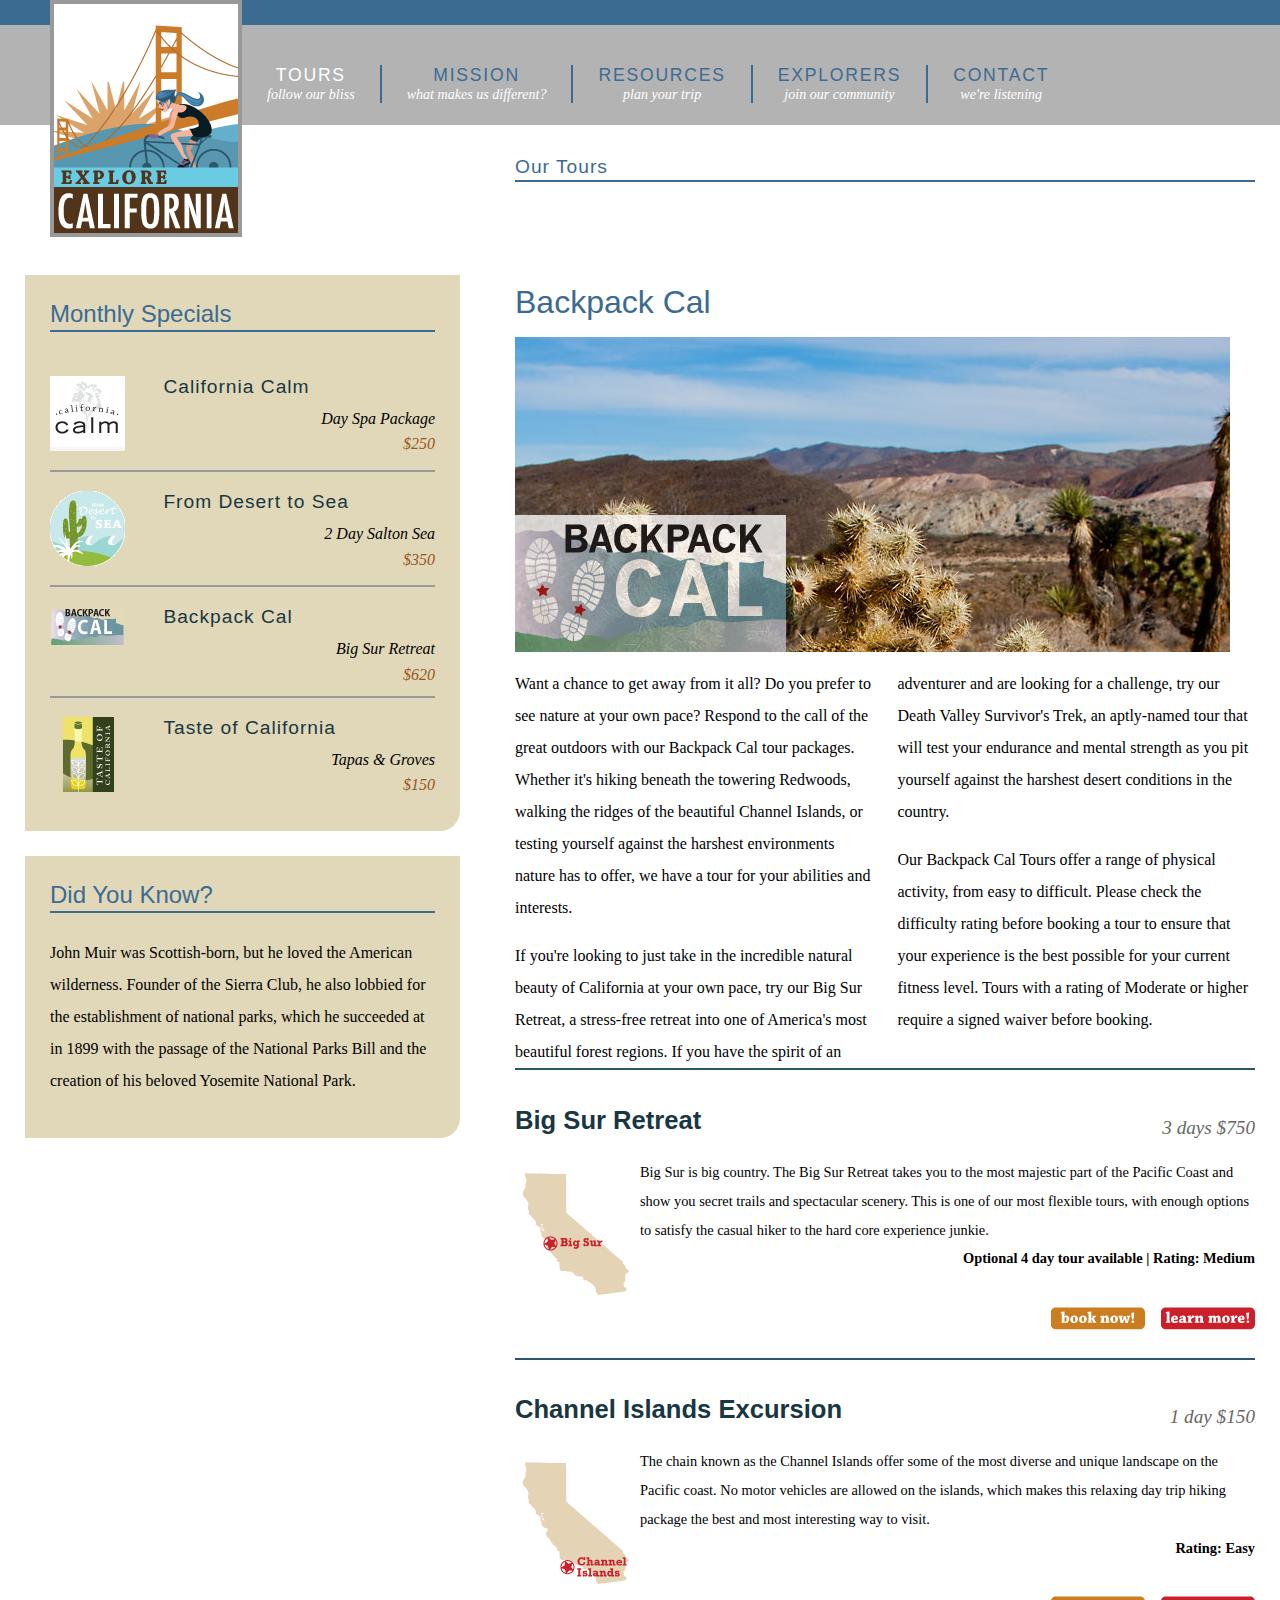
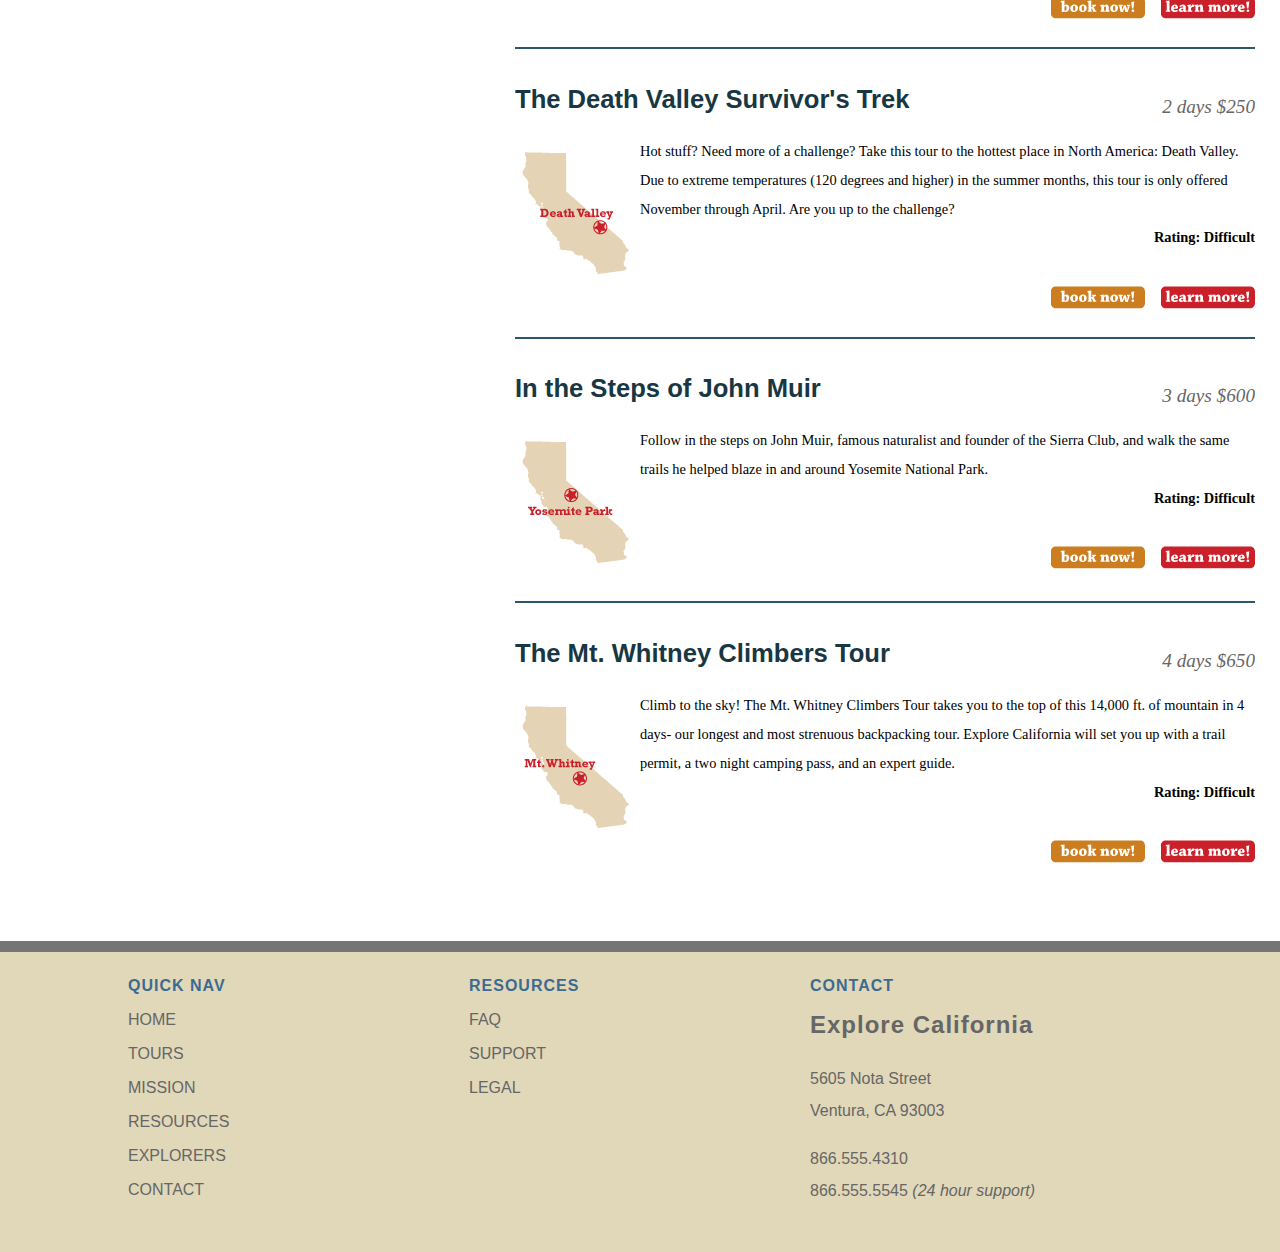
<file: tours/tour_detail_backpack_cal.html>
<!DOCTYPE html PUBLIC "-//W3C//DTD HTML 4.01 Transitional//EN"
   "http://www.w3.org/TR/html4/loose.dtd">
<html lang="en">
  <head>
    <meta http-equiv="Content-Type" content="text/html; charset=utf-8">
    <title>Explore California: Tours - Backpack Cal</title>
    <link href="../assets/stylesheets/main.css" rel="stylesheet" type="text/css" media="all">
    <script src="../assets/javascripts/jquery-1.5.1.min.js"></script>
    <script src="../assets/javascripts/jquery-ui-1.8.10.custom.min.js"></script>
    <script src="../assets/javascripts/menus.js"></script>
  </head>
  <body>
    <div id="wrapper">

      <div id="mainHeader">
        <a href="../index.html" title="home" class="logo">
          <div id="logo">
            <h1>Explore California</h1>
          </div>
        </a>
        <div id="siteNav">
          <h1>Where do you want to go?</h1>
          <ul>
            <li><a href="../tours.html" title="Our tours" class="current">Tours <br /><span class="tagline">follow our bliss</span></a>
              <ul>
                <li><a href="../tours.html" title="Our tours">All Tours</a></li>
                <li><a href="../tours.html" title="find tours">Tours by Activity</a></li>
                <li><a href="../tours.html" title="find tours">Tours by Region</a></li>
                <li><a href="../tours.html" title="find tours">Tour Finder</a></li>
              </ul>
            </li>
            <li><a href="../mission.html" title="What we believe">Mission <br /><span class="tagline">what makes us different?</span></a></li>
            <li><a href="../resources.html" title="planning resources">Resources <br /><span class="tagline">plan your trip</span></a>
              <ul>
                <li><a href="../resources/faq.html" title="Got questions?">Tour FAQs</a></li>
                <li><a href="../resources/additional_resources.html" title="additional resources">Tour Information</a></li>
                <li><a href="../resources/terms.html" title="terms and conditions">Site Terms</a></li>
              </ul>
            </li>
            <li><a href="../explorers.html" title="Our community">Explorers <br /><span class="tagline">join our community</span></a>
              <ul>
                <li><a href="../explorers/join.html" title="join our community">Join the Explorers</a></li>
                <li><a href="../blog/index.html" title="read our blog!">Read our Blog</a></li>
                <li><a href="../explorers/gallery.html" title="contributor photos">Tour Photos</a></li>
                <li><a href="../explorers/video.html" title="check out our podcast">Video podcast</a></li>
              </ul>
            </li>
            <li><a href="../contact.html" title="contact us">Contact <br /><span class="tagline">we're listening</span></a>
              <ul>
                <li><a href="../support.html" title="need help?">Support</a></li>
              </ul>
            </li>
          </ul>
        </div>
      </div>
  
      <div id="mainContent">
        <div id="contentHeader" class="hasCrumbs">
          <h1>Our Tours</h1>
          <div id="subLinks">
            <p><a href="../tours.html" title="Browse tours">All Tours</a> &raquo; <a href="tour_detail_backpack_cal.html" title="Browse tours">  Backpack Cal</a></p>
          </div>
        </div>
 
        <div id="mainArticle">
          <h1>Backpack Cal</h1>
          <img src="../assets/images/backpack_main.jpg" alt="Backpack Cal" class="articleImage" />
          <div class="multiCol">
            <p>Want a chance to get away from it all? Do you prefer to see nature at your own pace? Respond to the call of the great outdoors with our Backpack Cal tour packages. Whether it's hiking beneath the towering Redwoods, walking the ridges of the beautiful Channel Islands, or testing yourself against the harshest environments nature has to offer, we have a tour for your abilities and interests. </p>
            <p>If you're looking to just take in the incredible natural beauty of California at your own pace, try our Big Sur Retreat, a stress-free retreat into one of America's most beautiful forest regions. If you have the spirit of an adventurer and are looking for a challenge, try our Death Valley Survivor's Trek, an aptly-named tour that will test your endurance and mental strength as you pit yourself against the harshest desert conditions in the country. </p>
            <p>Our Backpack Cal Tours offer a range of physical activity, from easy to difficult. Please check the difficulty rating before booking a tour to ensure that your experience is the best possible for your current fitness level. Tours with a rating of Moderate or higher require a signed waiver before booking.</p>
          </div>
          
          <div id="tourDescriptions">
            <div class="tourDescription">
              <h2>Big Sur Retreat </h2>
              <h3 class="price">3 days $750</h3>
              <p><img src="../assets/images/map_bigsur.gif" alt="Backpack Cal" width="115" height="130" />Big Sur is big country. The Big Sur Retreat takes you to the most majestic part of the Pacific Coast and show you secret trails and spectacular scenery. This is one of our most flexible tours, with enough options to satisfy the casual hiker to the hard core experience junkie.<br />
              <span class="option">Optional 4 day tour available | Rating: Medium </span></p>
              <p><a href="tour_detail_bigsur.html" title="Big Sur Retreat" class="more">learn more!</a> <a href="../booking.html" title="Book Now!" class="book">book now!</a></p>
            </div>
              
            <div class="tourDescription">
              <h2>Channel Islands Excursion</h2>
              <h3 class="price">1 day $150</h3>
              <p><img src="../assets/images/map_channel.gif" alt="Backpack Cal" width="115" height="130" />The chain known as the Channel Islands offer some of the most diverse and unique landscape on the Pacific coast. No motor vehicles are allowed on the islands, which makes this relaxing day trip hiking package the best and most interesting way to visit.<br />
              <span class="option"> Rating: Easy </span></p>
              <p><a href="tour_detail_bigSur.html" title="Big Sur Retreat" class="more">learn more!</a> <a href="../booking.html" title="Book Now!" class="book">book now!</a></p>
            </div>
             
            <div class="tourDescription">
              <h2>The Death Valley Survivor's Trek</h2>
              <h3 class="price">2 days $250</h3>
              <p><img src="../assets/images/map_valley.gif" alt="Backpack Cal" width="115" height="130" />Hot stuff? Need more of a challenge? Take this tour to the hottest place in North America: Death Valley. Due to extreme temperatures (120 degrees and higher) in the summer months, this tour is only offered November through April. Are you up to the challenge?<br />
              <span class="option">Rating: Difficult</span></p>
              <p><a href="tour_detail_bigSur.html" title="Big Sur Retreat" class="more">learn more!</a> <a href="../booking.html" title="Book Now!" class="book">book now!</a></p>
            </div>
              
            <div class="tourDescription">
              <h2>In the Steps of John Muir </h2>
              <h3 class="price">3 days $600</h3>
              <p><img src="../assets/images/map_yosemite.gif" alt="Backpack Cal" width="115" height="130" />Follow in the steps on John Muir, famous naturalist and founder of the Sierra Club, and walk the same trails he helped blaze in and around Yosemite National Park.<br />
              <span class="option">Rating: Difficult </span></p>
              <p><a href="tour_detail_bigSur.html" title="Big Sur Retreat" class="more">learn more!</a> <a href="../booking.html" title="Book Now!" class="book">book now!</a></p>
            </div>
            
            <div class="tourDescription">
              <h2>The Mt. Whitney Climbers Tour</h2>
              <h3 class="price">4 days $650</h3>
              <p><img src="../assets/images/map_whitney.gif" alt="Backpack Cal" width="115" height="130" />Climb to the sky! The Mt. Whitney Climbers Tour takes you to the top of this 14,000 ft. of mountain in 4 days- our longest and most strenuous backpacking tour. Explore California will set you up with a trail permit, a two night camping pass, and an expert guide.<br />
              <span class="option">Rating: Difficult </span></p>
              <p><a href="tour_detail_bigSur.html" title="Big Sur Retreat" class="more">learn more!</a> <a href="../booking.html" title="Book Now!" class="book">book now!</a></p>
            </div>
            
          </div>
        </div>

      </div>
      
      <div id="secondaryContent">
        <div id="specials" class="callOut">
          <h1>Monthly Specials</h1>
          <h2 class="top"><img src="../assets/images/calm_bug.gif" alt="California Calm" width="75" height="75" />California Calm</h2>
          <p>Day Spa Package <br />
            <a href="../tours/tour_detail_cycle.html">$250</a></p>
          <h2><img src="../assets/images/desert_bug.gif" alt="From desert to sea" width="75" height="75" />From Desert to Sea</h2>
          <p>2 Day Salton Sea <br />
            <a href="../tours/tour_detail_cycle.html">$350</a></p>
          <h2><img src="../assets/images/backpack_bug.gif" alt="Backpack Cal" width="75" height="41" />Backpack Cal</h2>
          <p>Big Sur Retreat <br />
            <a href="../tours/tour_detail_cycle.html">$620</a></p>
          <h2><img src="../assets/images/taste_bug.gif" alt="Taste of California" width="75" height="75" />Taste of California</h2>
          <p>Tapas &amp; Groves <br />
            <a href="../tours/tour_detail_taste.html">$150</a></p>
        </div>
        <div id="trivia" class="callOut">
          <h1>Did You Know?</h1>
          <p>John Muir was Scottish-born, but he loved the American wilderness. Founder of the Sierra Club, he also lobbied for the establishment of national parks, which he succeeded at in 1899 with the passage of the National Parks Bill and the creation of his beloved Yosemite National Park.</p>
        </div>
      </div>
  
      <div id="pageFooter">
        <div id="quickLinks">
          <h1>Quick Nav</h1>
          <ul id="quickNav">
            <li><a href="../index.html" title="Our home page">Home</a></li>
            <li><a href="../tours.html" title="Explore our tours">Tours</a></li>
            <li><a href="../mission.html" title="What we think">Mission</a></li>
            <li><a href="../resources.html" title="Guidance and planning">Resources</a></li>
            <li><a href="../explorers.html" title="Join our community">Explorers</a></li>
            <li><a href="../contact.html" title="Contact and support">Contact</a></li>
          </ul>
        </div>
        <div id="footerResources">
          <h1>Resources</h1>
          <ul id="quickNav">
            <li><a href="../resources/faq.html" title="Our home page">FAQ</a></li>
            <li><a href="../support.html" title="Need help?">Support</a></li>
            <li><a href="../resources/legal.html" title="The fine print">Legal</a></li>
          </ul>
        </div>
        <div id="companyInfo">
          <h1>Contact</h1>
          <h2>Explore California</h2>
          <p>5605 Nota Street<br />
            Ventura, CA 93003</p>
          <p>866.555.4310<br />866.555.5545 <em>(24 hour support)</em></p>
        </div>
      </div>

    </div>
  </body>
</html>
</file>
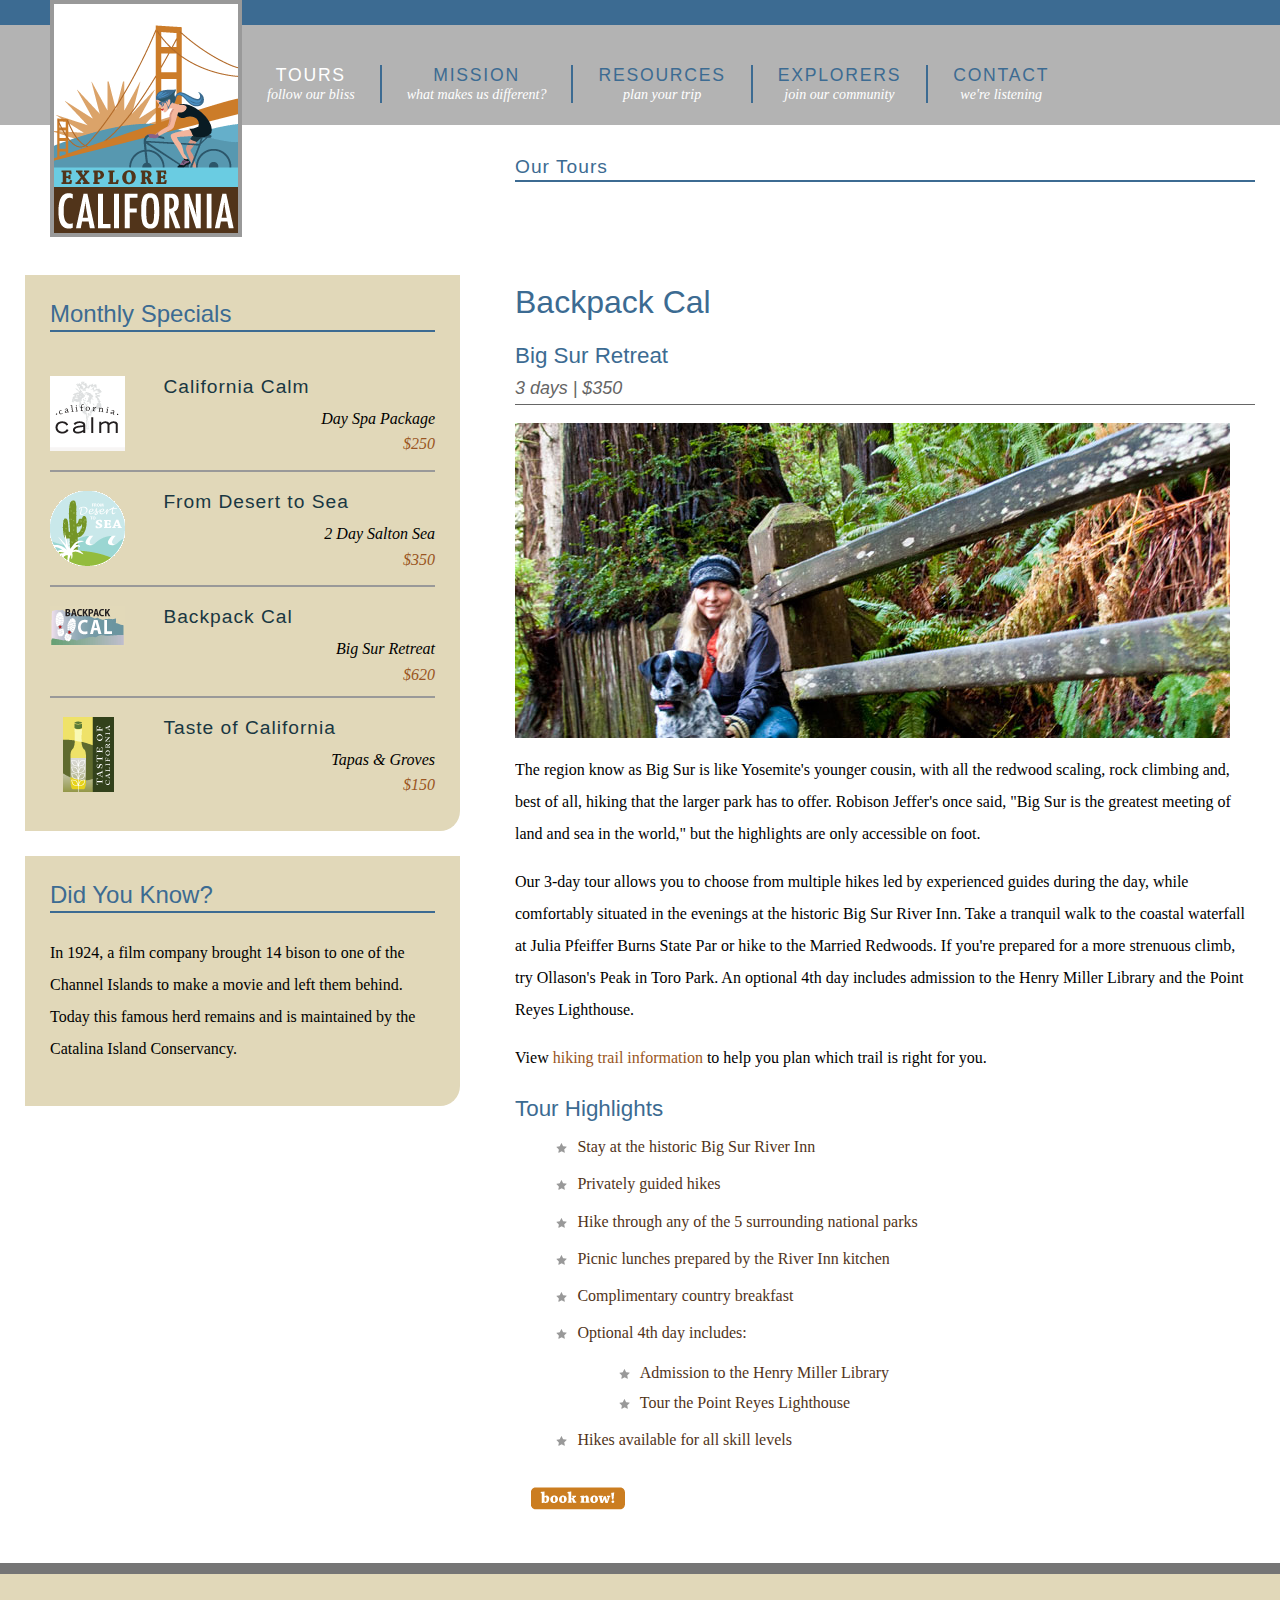
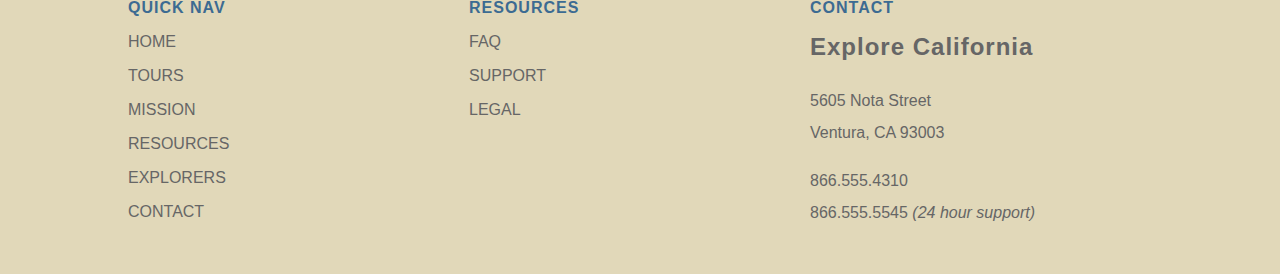
<file: tours/tour_detail_bigsur.html>
<!DOCTYPE html PUBLIC "-//W3C//DTD HTML 4.01 Transitional//EN"
   "http://www.w3.org/TR/html4/loose.dtd">
<html lang="en">
  <head>
    <meta http-equiv="Content-Type" content="text/html; charset=utf-8">
    <title>Explore California: Tour - Big Sur Retreat</title>
    <link href="../assets/stylesheets/main.css" rel="stylesheet" type="text/css" media="all">
    <script src="../assets/javascripts/jquery-1.5.1.min.js"></script>
    <script src="../assets/javascripts/jquery-ui-1.8.10.custom.min.js"></script>
    <script src="../assets/javascripts/menus.js"></script>
  </head>
  <body>
    <div id="wrapper">

      <div id="mainHeader">
        <a href="../index.html" title="home" class="logo">
          <div id="logo">
            <h1>Explore California</h1>
          </div>
        </a>
        <div id="siteNav">
          <h1>Where do you want to go?</h1>
          <ul>
            <li><a href="../tours.html" title="Our tours" class="current">Tours <br /><span class="tagline">follow our bliss</span></a>
              <ul>
                <li><a href="../tours.html" title="Our tours">All Tours</a></li>
                <li><a href="../tours.html" title="find tours">Tours by Activity</a></li>
                <li><a href="../tours.html" title="find tours">Tours by Region</a></li>
                <li><a href="../tours.html" title="find tours">Tour Finder</a></li>
              </ul>
            </li>
            <li><a href="../mission.html" title="What we believe">Mission <br /><span class="tagline">what makes us different?</span></a></li>
            <li><a href="../resources.html" title="planning resources">Resources <br /><span class="tagline">plan your trip</span></a>
              <ul>
                <li><a href="../resources/faq.html" title="Got questions?">Tour FAQs</a></li>
                <li><a href="../resources/additional_resources.html" title="additional resources">Tour Information</a></li>
                <li><a href="../resources/terms.html" title="terms and conditions">Site Terms</a></li>
              </ul>
            </li>
            <li><a href="../explorers.html" title="Our community">Explorers <br /><span class="tagline">join our community</span></a>
              <ul>
                <li><a href="../explorers/join.html" title="join our community">Join the Explorers</a></li>
                <li><a href="../blog/index.html" title="read our blog!">Read our Blog</a></li>
                <li><a href="../explorers/gallery.html" title="contributor photos">Tour Photos</a></li>
                <li><a href="../explorers/video.html" title="check out our podcast">Video podcast</a></li>
              </ul>
            </li>
            <li><a href="../contact.html" title="contact us">Contact <br /><span class="tagline">we're listening</span></a>
              <ul>
                <li><a href="../support.html" title="need help?">Support</a></li>
              </ul>
            </li>
          </ul>
        </div>
      </div>
  
      <div id="mainContent">
        <div id="contentHeader" class="hasCrumbs">
          <h1>Our Tours</h1>
          <div id="subLinks">
            <p><a href="../tours.html" title="Browse tours">All Tours</a> &raquo; <a href="tour_detail_backpack_cal.html" title="Browse tours">  Backpack Cal</a> &raquo; <a href="tour_detail_bigsur.html" title="Browse tours">  Big Sur Retreat</a></p>
          </div>
        </div>
 
        <div id="mainArticle"> <h1>Backpack Cal</h1>
          <h2>Big Sur Retreat<span class="tourCost">3 days | $350</span></h2>
          <img src="../assets/images/big_sur.jpg" alt="Big Sur" width="715" height="315" class="articleImage">
          <p>The region know as Big Sur is like Yosemite's younger cousin, with all the redwood scaling, rock climbing and, best of all, hiking that the larger park has to offer. Robison Jeffer's once said, &quot;Big Sur is the greatest meeting of land and sea in the world,&quot; but the highlights are only accessible on foot.</p>
          <p>Our 3-day tour allows you to choose from multiple hikes led by experienced guides during the day, while comfortably situated in the evenings at the historic Big Sur River Inn. Take a tranquil walk to the coastal waterfall at Julia Pfeiffer Burns State Par or hike to the Married Redwoods. If you're prepared for a more strenuous climb, try Ollason's Peak in Toro Park. An optional 4th day includes admission to the Henry Miller Library and the Point Reyes Lighthouse.</p>
          <p>View <a href="tour_detail_bigsur_trails.html">hiking trail information</a> to help you plan which trail is right for you.</p>
      
          <h2>Tour Highlights</h2>
          <ul>
            <li>Stay at the historic Big Sur River Inn</li>
            <li>Privately guided hikes </li>
            <li>Hike through any of the 5 surrounding national parks</li>
            <li>Picnic lunches prepared by the River Inn kitchen</li>
            <li>Complimentary country breakfast</li>
            <li>Optional 4th day includes:
              <ul>
                <li>Admission to the Henry Miller Library</li>
                <li>Tour the Point Reyes Lighthouse</li>
              </ul>
            </li>
            <li>Hikes available for all skill levels      </li>
          </ul>
          <p><a href="../booking.html" title="Book now!" class="book detail">Book Now!</a></p>
        </div>
      </div>
  
      <div id="secondaryContent">
        <div id="specials" class="callOut">
          <h1>Monthly Specials</h1>
          <h2 class="top"><img src="../assets/images/calm_bug.gif" alt="California Calm" width="75" height="75" />California Calm</h2>
          <p>Day Spa Package <br />
            <a href="../tours/tour_detail_cycle.html">$250</a></p>
          <h2><img src="../assets/images/desert_bug.gif" alt="From desert to sea" width="75" height="75" />From Desert to Sea</h2>
          <p>2 Day Salton Sea <br />
            <a href="../tours/tour_detail_cycle.html">$350</a></p>
          <h2><img src="../assets/images/backpack_bug.gif" alt="Backpack Cal" width="75" height="41" />Backpack Cal</h2>
          <p>Big Sur Retreat <br />
            <a href="../tours/tour_detail_cycle.html">$620</a></p>
          <h2><img src="../assets/images/taste_bug.gif" alt="Taste of California" width="75" height="75" />Taste of California</h2>
          <p>Tapas &amp; Groves <br />
            <a href="../tours/tour_detail_taste.html">$150</a></p>
        </div>
      
        <div id="trivia" class="callOut">
          <h1>Did You Know?</h1>
          <p>In 1924, a film company brought 14 bison to one of the Channel Islands to make a movie and left them behind. Today this famous herd remains and is maintained by the Catalina Island Conservancy.</p>
        </div>
      </div>

      <div id="pageFooter">
        <div id="quickLinks">
          <h1>Quick Nav</h1>
          <ul id="quickNav">
            <li><a href="../index.html" title="Our home page">Home</a></li>
            <li><a href="../tours.html" title="Explore our tours">Tours</a></li>
            <li><a href="../mission.html" title="What we think">Mission</a></li>
            <li><a href="../resources.html" title="Guidance and planning">Resources</a></li>
            <li><a href="../explorers.html" title="Join our community">Explorers</a></li>
            <li><a href="../contact.html" title="Contact and support">Contact</a></li>
          </ul>
        </div>
        <div id="footerResources">
          <h1>Resources</h1>
          <ul id="quickNav">
            <li><a href="../resources/faq.html" title="Our home page">FAQ</a></li>
            <li><a href="../support.html" title="Need help?">Support</a></li>
            <li><a href="../resources/legal.html" title="The fine print">Legal</a></li>
          </ul>
        </div>
        <div id="companyInfo">
          <h1>Contact</h1>
          <h2>Explore California</h2>
          <p>5605 Nota Street<br />
            Ventura, CA 93003</p>
          <p>866.555.4310<br />866.555.5545 <em>(24 hour support)</em></p>
        </div>
      </div>
    
    </div>
  </body>
</html>
</file>
<file: assets/stylesheets/main.css>
@charset "UTF-8";

/*style sheet for Explore California

©2012 lynda.com
This style sheet may be reused for personal education only
any reuse, educational or otherwise, without the expressed 
consent of lynda.com is prohibited.*/

/* -------- color guide ----------
#3c6b92 : main blue
#6acce2 : light blue
#2c566a : teal accent
#193742 : dark blue
#e1d8b9 : sand accent
#cb7d20 : orange accent
#51341a : brown
#995522 : dark orange (used for links or high contrast accents)
#cb202a : red accent (this color does not encode well, use only for small accents)
#896287 : purple
*/

/* to jump to a specific section search for the unique character pair at the front of each TOC section 
  <<<tip, highlight the special character and use the shortcut for Find Selection Cntr/Cmd + Shift + G >> */
  
  /* ----- Style sheet TOC ----------------
      ^1 Global constants
    ^2 Global classes
    ^3 Home page layout
    ^4 Base Layout styles
    ^5 Region detail styles
      ^5a Header
      ^5b Navigation
      ^5c Main Content
        ^5d data tables
        ^5e spotlight region
        ^5f forms
      ^5g Secondary Content
      ^5h Footer
*/


/* ^1 --------------------------- global constants -------------------------*/
/*limited reset*/
html, body, div, h1, h2, h3, h4, h5, h6, p, blockquote, address, span, em, strong, img, ol, ul, li {
  margin: 0;
  padding: 0;
  border: 0;
}

a:link, a:visited {
  color: #952;
  text-decoration: none;
}
a:hover, a:active {
  color: #cb7d20;
  border-bottom: 1px dashed #cb7d20;
}
p + h1 {
  margin-top: 1em;
  padding-top: 1em;
  border-top: 2px solid #999;
}
p {
  font-size: 1em;
  line-height: 2;
  margin: 0 0 1em;
}

body {
  font: 100% Georgia, "Times New Roman", Times, serif;
  background: #3C6B92;
}

/* ^2 ------ global classes -------- */
.clear {
  clear: both;
}
span.accent {
  display: block;
  text-align: right;
}
#mainContent img.articleImage {
  display: block;
  margin: 1em 0;
}
.callOut {
  background: #e1d8b9;
  padding: 25px;
  margin-bottom: 25px;
  -webkit-border-top-left-radius: 0px;
  -webkit-border-top-right-radius: 0px;
  -webkit-border-bottom-right-radius: 20px;
  -webkit-border-bottom-left-radius: 0px;
  -moz-border-radius-topleft: 0px;
  -moz-border-radius-topright: 0px;
  -moz-border-radius-bottomright: 20px;
  -moz-border-radius-bottomleft: 0px;
  border-top-left-radius: 0px;
  border-top-right-radius: 0px;
  border-bottom-right-radius: 20px;
  border-bottom-left-radius: 0px;
  width: 385px;
}
/* ^3 ------------- home page specfic layout styles ----------- */
#home #wrapper {
  background: #000 url(../images/home_page_back.jpg) no-repeat 0 100px;
}
#actionCall {
  height: 328px;
  clear: both;
  border-top: 1px solid #757575;
}
#actionCall h1{
  font: normal 2.8em Helvetica, Arial, sans-serif;
  color: #888;
  text-shadow: 1px 0px 0px #000;
  filter: dropshadow(color=#000000, offx=1, offy=0); 
  margin: 70px 0 0 607px;
  letter-spacing:1px;
}
#actionCall a:link, #actionCall a:visited{
  border: 10px solid;
  border-color: #66a3ff;
  border-radius: 65px;
  width: 285px;
  height: 55px;
  background: url(../images/tour_badge.png) no-repeat;
  display:block;
  margin: 70px 0 0 783px;
}
#actionCall a:hover, #actionCall a:active{
  background-position: left bottom;
}
#actionCall h2{
  text-indent:-100em;
}
#home #contentWrapper{
  margin: 0 25px;
  padding: 25px;
  background: #fff;
  background: rgba(255,255,255, 0.9);
  float: left;
  width: 1180px;
}
#home #mainContent {
  float: right;
  width: 700px;
  padding-right: 0;
  margin-right: 0;
}
#home #secondaryContent {
  float: left;
  width: 400px;
  margin-top: 0;
}
#home #mainContent h1, #home #secondaryContent h1 {
  margin: 1em 0 .5em;
  padding-top: 2em;
  border-top: 2px solid #999;
}
#home #mainContent h1:first-child, #home #secondaryContent h1:first-child {
  border: none;
  padding-top: 0;
  margin: 0 0 .25em;
}
#home #mainContent p + h1 {
  margin-top: 1em;
  padding-top: 1em;
  border-top: 2px solid #999;
}
#home #mainContent p {
  font-size: 1em;
  line-height: 2;
  margin: 1em 0;
}
#home #mainContent p.spotlight{
  padding-right: 200px;
  background: url(../images/cycle_logo.png) no-repeat top right;
}
#home video {
  margin: 1em 0;
}
#home p.videoText {
  width: 525px;
}
/* ^4 --------------------- base layout styles ------------------- */
#wrapper {
   position: relative;
  padding: 0;
  width: 1280px;
  margin: 25px auto 0;
  background: #fff;
  text-align: left;
  z-index: 1; /*fix for IE menu issues*/
}
#mainHeader {
  position: relative;
  float: left;
  z-index: 2; /*fix for IE menu issues*/
}
#mainContent {
  float: right;
  width: 740px;
  margin-right: 25px;
  overflow: hidden;
}
#secondaryContent {
  float: left;
  margin-top: 150px;
  width: 440px;
  padding-left: 25px;
}
#pageFooter {
  background: #e1d8b9;
  clear:both;
  overflow: auto;
  border-top: 11px solid #757575;
  height: 300px;
  width: 100%;
}
/* ^5----------------------- region-detail styles ------------------------ */
/*  header  ^5a*/

#mainHeader a.logo:hover {
  border: none;
}
#mainHeader a.logo{
  width: 192px;
  height: 237px;
  display: block;
  background: url(../images/logo.gif) no-repeat;
  position: absolute;
  top: -25px;
  left: 50px;
  text-indent: -1000em;
  z-index: 2000;
}

/* navigation ^5b*/
#siteNav h1 {
  display: none;
}
#siteNav ul {
  list-style: none;
  padding:0;
  margin:0;
  float: left;
}
#siteNav > ul {
  height: 100px;
  background-color: #b3b3b3;
  width: 1038px; /*add padding-left for total width*/
  padding-left: 242px; /*allow logo to clear*/
}
#siteNav ul > li {
  float: left;
  margin:2.5em 0 0;
  padding: 0;
  position: relative;
}
#siteNav li a:link, #siteNav li a:visited{
  display: block;
  padding: 0 25px;
  border-right: 2px solid #3c6b92;
  font: 1.1em Helvetica, Arial, sans-serif;
  text-transform: uppercase;
  color: #3c6b92;
  text-align: center;
  letter-spacing: .1em;
}
#siteNav li a.current, #siteNav li a.current:hover {
  color: #fff;
  cursor: default;
}
#siteNav li a:hover, #siteNav li a:active{
  color: #fff;
  border-bottom: none;
}
#siteNav li a:link span.tagline, #siteNav li a:visited span.tagline{
  font: italic .8em Georgia, "Times New Roman", Times, serif;
  color: #fff;
  text-transform: none;
  padding-top: .5em;
  letter-spacing: 0;
}
#siteNav li:last-child a{
  border-right: none;
}
#siteNav li ul {
  position: absolute;
  top: 30px;
  left: auto;
  display: none;
  -webkit-box-shadow: 2px 2px 5px #333;
  -moz-box-shadow: 2px 2px 5px #333;
  box-shadow: 2px 2px 5px #333;
  -moz-border-radius-topleft: 0px;
  -moz-border-radius-topright: 0px;
  -moz-border-radius-bottomright: 10px;
  -moz-border-radius-bottomleft: 10px;
  border-top-left-radius: 0px;
  border-top-right-radius: 0px;
  border-bottom-right-radius: 10px;
  border-bottom-left-radius: 10px; 
  width: 100%;
  background: #fff;
}
.no-js #siteNav li:hover ul, .no-js #siteNav li ul:hover{
  display: block;
}
#siteNav li ul li {
  float:none;
  padding: 0;
  margin:0;
}
#siteNav li ul a:link, #siteNav li ul a:visited {
  font:normal .7em Helvetica, Arial, sans-serif;
  line-height: 2.5em;
  text-align: center;
  color: #3c6b92;
  padding: 0 1em;
  display:block;
  border-right: none;
  letter-spacing: 0;
  border-bottom: 1px solid #3c6b92;
}
#siteNav li ul a:hover, #siteNav li ul a:active {
  color: #fff;
  background: #3c6b92;
}
/* mainContent ^5c */
#mainContent #contentHeader {
  margin-bottom: 6em;
}
/* keep headlines the same when crumbs are present */
#wrapper #mainContent div.hasCrumbs {
  margin-bottom: 4em;
}
#mainContent #contentHeader h1 {
  font: normal 1.2em Helvetica, Helvetica, Arial, sans-serif;
  padding-bottom: .1em;
  letter-spacing: 1px;
  border-bottom: 2px solid #3c6b92;
  color: #3c6b92;
  margin-top: 1.6em;
}
#mainContent #contentHeader #subLinks {
  display: none;
}
#mainContent h2{
  font: normal 1.4em Helvetica, Helvetica, Arial, sans-serif;
  color: #3c6b92;
  margin: 1em 0 0;
}
#mainContent h3{
  font: bold 1.2em Helvetica, Helvetica, Arial, sans-serif;
  color: #3c6b92;
  margin: 1em 0 0;
}
#mainContent #mainArticle {
  margin-bottom: 50px;
  float: left;
}
#mainContent #mainArticle pre {
  font-family: "Lucida Sans Unicode", "Lucida Grande", sans-serif;
  font-size: .9em;
  padding: 25px;
  background: #eee;
  border: 1px solid #ccc;
  margin-left: 25px;
  -webkit-border-top-left-radius: 0px;
  -webkit-border-top-right-radius: 0px;
  -webkit-border-bottom-right-radius: 20px;
  -webkit-border-bottom-left-radius: 0px;
  -moz-border-radius-topleft: 0px;
  -moz-border-radius-topright: 0px;
  -moz-border-radius-bottomright: 20px;
  -moz-border-radius-bottomleft: 0px;
  border-top-left-radius: 0px;
  border-top-right-radius: 0px;
  border-bottom-right-radius: 20px;
  border-bottom-left-radius: 0px;
  display: block;
}
#mainContent #mainArticle .multiCol {
  -moz-column-count: 2;
  -moz-column-gap: 25px;
  -webkit-column-count: 2;
  -webkit-column-gap: 25px;
  column-count: 2;
  column-gap: 25px;
}
#mainContent #mainArticle h1{
  font: normal 2em Helvetica, Arial, sans-serif;
  color: #3c6b92;
  margin: 1.2em 0 .2em;
}
#mainContent #mainArticle #supportOptions h2{
  font: normal 1.4em Helvetica, Arial, sans-serif;
  color: #2c566a;
}
#mainContent #mainArticle h2 span.tourCost {
  font-size: .8em;
  color: #666;
  font-style: italic;
  margin-top: .5em;
  display: block;
  border-bottom: 1px solid #666;
  padding-bottom: .25em;
  margin-bottom: 1em;
}
#mainContent #mainArticle ul {
  list-style: none;
  margin: 1em 0;
  padding: 0;
}
#mainContent #mainArticle ul ul{
  margin: 1.4em 0 1em 0;
}
#mainContent #mainArticle li {
  margin: 0 0 1.2em 2.4em;
  padding: 0 0 0 24px;
  background: url(../images/star_bullet.gif) no-repeat 0 2px;
  font-size: 1em;
  color: #51341a;
}
#mainContent #mainArticle li li{
  font-size: 100%;
  margin-bottom: .7em;
}
#mainContent #mainArticle ul.faqNav{
  -moz-column-count: 3;
    -moz-column-gap: 16px;
    -webkit-column-count: 3;
    -webkit-column-gap: 16px;
    column-count: 3;
    column-gap: 16px;
   padding: 0;
   width: 650px;
}
#mainContent #mainArticle ul.faqNav li{
  background: none;
  padding: 0;
  font-size: .8em;
}
#mainContent #mainArticle ul.faqNav a{
  background: #cb7d20;
  padding: 5px;
  font-family: Helvetica, Arial, sans-serif;
  color: #fff;
  width: 100%;
  display: block;
  text-align: center;
}
#mainContent #mainArticle ul.faqNav a:hover{
  background: #952;
  border: none;
}
#mainContent div.tourDescription {
  border-top: 2px solid #2c566a;
  float: left;
  clear: left;
  padding: 10px 0;
  margin-bottom: 15px;
}
#mainContent .tourDescription h2 {
  font-size: 1.6em;
  color: #193742;
  font-weight: bold;
  margin-bottom: .5em;
  clear: right;
}
#mainContent .tourDescription h3.price {
  font-size: 1.2em;
  font-family: Georgia, "Times New Roman", Times, serif;
  color: #666;
  font-weight: normal;
  font-style: italic;
  text-align: right;
  clear: right;
  margin: -1.6em 0 1em;
}
#mainContent .tourDescription p {
  font-size: .9em;
  line-height: 2;
}
#mainContent .tourDescription span.option {
  font-weight: bold;
  text-align: right;
  display:block;
}
#mainContent .tourDescription img {
  float: left;
  padding: 10px 10px 10px 0;
}
#mainContent .tourDescription a.more {
  display:block;
  float: right;
  width: 95px;
  height: 30px;
  background: url(../images/more_bug.gif) no-repeat left top;
  text-indent: -1000em;
  margin: 15px 0 0 15px;
}
#mainContent a.book {
  display:block;
  float: right;
  width: 95px;
  height: 30px;
  background: url(../images/book_bug.gif) no-repeat left top;
  text-indent: -1000em;
  margin: 15px 0 0 15px;
}
#mainContent a.detail {
  float: left;
}
#mainContent .tourDescription a.more:hover,#mainContent a.book:hover{
  background-position: right top;
  border: none;
}
#mainContent #mainArticle dl.faq {
  margin-bottom: 1em;
  padding-bottom: 1em;
  border-bottom: 1px solid #999;
}
#mainContent #mainArticle dl.faq dt {
  font: normal bold .9em Helvetica, Arial, sans-serif;
  padding: 0;
  margin: 1em 0 .5em;
  color: #333;
  letter-spacing: 1px;
}
#mainContent #mainArticle dl.faq dd {
  font-size: .9em;
  line-height: 1.4;
  color: #333;
  text-align: justify;
  margin: 0;
  padding: 0 0 0 2em;
}
#mainContent #mainArticle p a.top {
  text-align: right;
  padding-left: 30px;
  background: url(../images/return_top.gif) no-repeat;
  line-height: 20px;
  float: right;
}
#mainContent #mainArticle p a.top:hover {
  border: none;
  color: #333;
}
/* data tables ^5d */
/*simple tables*/
#mainContent table.simple {
  width: 90%;
  background: #c3cebc;
  border: none;
  margin: 1em 0 1em;
  border: 1px solid #666;
  border-collapse: collapse;
}
#mainContent table.small {
  width: 60%;
  border: none;
  margin: 1em 0 1em;
}
#mainContent table.simple thead{
  background: #555;
  border-bottom: 1px solid #000;
}
#mainContent table.simple thead th{
  font-size: .8em;
  font-weight: normal;
  text-align: left;
  padding: 0 10px;
  line-height: 2.6em;
  color: #fff;
}
#mainContent table.simple caption {
  text-transform: uppercase;
  font-weight: bold;
  font-size: 1.2em;
  text-align: left;
  font-family: Helvetica, Arial, sans-serif;
}
#mainContent table.simple caption time {
  font-size: .6em;
  font-style: italic;
  text-align: right;
  text-transform: lowercase;
  position: relative;
  right: 0;
  top: -1.4em;
  display: block;
}

#mainContent table.simple th, #mainContent table.simple td {
  font-family: Helvetica, Helvetica, Arial, sans-serif;
  font-size: .8em;
  padding-left: 1em;
  text-align: left;
  line-height: 3;
}
#mainContent table.simple td {
  border: 1px solid #666;
}
#mainContent table.small td {
  border: none;
}
#mainContent table.simple tr:nth-child(odd) {
  background: #e1d8b9;
}
/*complex tables*/
#mainContent table.complex {
  width: 95%;
  margin: 1em auto 1em;
  font-family: Helvetica, Helvetica, Arial, sans-serif;
  font-size: 0.9em;
  border-collapse: collapse;
  border: 1px solid #333;
  background: #e1d8b9;
}
#mainContent table.complex caption {
  text-transform: uppercase;
  font-weight: bold;
  font-size: 1.2em;
  text-align: left;
  font-family: Helvetica, Arial, sans-serif;
}
#mainContent table.complex th{
  font-size: 1em;
  font-weight: normal;
  text-align: left;
  padding: 0 10px;
  line-height: 2.6em;
  color: #FFF;
  background: #555;
  border-bottom: 1px solid #000;
}
#mainContent table.complex thead {
  background: url(../images/thead_back.gif) repeat-x left top;
  height: 40px;
}
#mainContent table.complex thead th {
  background: none;
  color: #000;
  text-align:left;
  border: 1px solid #333;
}
#mainContent table.complex td {
  padding: 0 10px;
  border: 1px solid #333;
  font-size: .8em;
}

#mainContent #trailType, #mainContent #trailPath, #mainContent #trailRating {
  background: #fff;
}
/* form styling ^5f */
#mainContent #mainArticle form p {
  color: #193742;
  margin: 0 0 20px 20px;
}
#mainContent #mainArticle form p.subHead {
  margin: 0 0 0 20px;
  clear: both;
}
#mainContent #mainArticle form label.subHead {
  display: block;
  float: none;
  margin: 0;
  width: auto;
}
#mainContent form {
  font: normal .9em Arial, Helvetica, sans-serif;
  color: #193742;
}
#mainContent fieldset {
  padding: 40px 20px 20px 20px;
  margin: 0 0 2em;
  background-color: #e1d8b9;
  width: 650px;
  border: none;
  position: relative;
  -webkit-border-top-left-radius: 20px;
  -webkit-border-top-right-radius: 0px;
  -webkit-border-bottom-right-radius: 0px;
  -webkit-border-bottom-left-radius: 0px;
  -moz-border-radius-topleft: 20px;
  -moz-border-radius-topright: 0px;
  -moz-border-radius-bottomright: 0px;
  -moz-border-radius-bottomleft: 0px;
  border-top-left-radius: 20px;
  border-top-right-radius: 0px;
  border-bottom-right-radius: 0px;
  border-bottom-left-radius: 0px;
}
#mainContent fieldset legend {
  padding: 0;
  margin: 0;
  color: #51341a;
}
#mainContent legend strong {
  position: absolute;
  margin-left: 20px;
  margin-top: 10px;
  font-size: 1.2em;
}
#mainContent input[type="text"], #mainContent input[type="email"],#mainContent input[type="password"],#mainContent input[type="tel"],#mainContent input[type="url"]{
  width: 350px;
  padding-right: 25px;
}
#mainContent textarea {
  width: 500px;
  height: 150px;
}
#mainContent form label{
  width: 80px;
  float: left;
  clear: left;
  margin-right: .50em;
}
#mainContent form label.inline {
  width: auto;
  float: none;
}

#mainContent #mainArticle form ol{
  list-style:none;
  margin: 0;
  padding: 0;
}
#mainContent #mainArticle form li {
  background: none;
  margin: 0;
  padding: 0;
}
#mainContent form input[required]{
  border-right: 4px solid #cb202a;
}
/*contact form*/
#mainContent form#frmContact .col1 {
  float: left;
  padding-left: 20px;
  margin-right: 20px;
  width: 160px;
  margin-bottom: 1em;
}
#mainContent form#frmContact .col2, #mainContent form#frmContact .col3 {
  float: left;
  margin-right: 20px;
  width: 170px;
}
#mainContent form#frmContact div p {
  margin: 0 0 .5em 0;
}
#mainContent form#frmContact div label {
  font-size: .9em;
  display: inline;
  float: none;
}
/* secondaryContent ^5g */
#secondaryContent h1 {
  font: normal 1.5em Helvetica, Arial, sans-serif;
  font-weight: normal;
  color: #3c6b92;
  padding-bottom: .1em;
  margin-bottom: 1em;
  border-bottom: 2px solid #3c6b92;
}
#secondaryContent #specials h2 {
  font-size: 1.2em;
  font-family: Helvetica, Arial, sans-serif;
  color: #193742;
  margin-bottom: 0;
  border-top: 2px solid #999;
  padding-top: 1em;
  font-weight: normal;
  clear: both;
  letter-spacing:1px;
}
#secondaryContent #specials h2.top {
  border:none;
  margin-top: 1em;
}
#secondaryContent #specials p {
  font-style: italic;
  text-align: right;
  margin: .5em 0;
  line-height: 1.6;
}
#secondaryContent #specials img {
  float: left;
  padding-bottom: 1em;
  padding-right: 2em;
}
/* footer region ^5h */  
#pageFooter div {
  float: left;
  width: 341px;
  padding-top: 25px;
}
#pageFooter div:first-child {
  margin-left: 128px;
}
#pageFooter div h1{
  font-family: Helvetica, Arial, sans-serif;
  font-size: 1em;
  letter-spacing:1px;
  color: #3c6b92;
  text-transform: uppercase;
  margin-bottom: 1em;
}
#pageFooter div h2{
  font-family: Helvetica, Arial, sans-serif;
  font-size: 1.5em;
  letter-spacing:1px;
  color: #666;
  margin-bottom: 1em;
}
#pageFooter div p{
  font-family: Helvetica, Arial, sans-serif;
  font-size: 1em;
  margin-bottom: 1em;
  color: #666;
}
#pageFooter div ul{
  list-style: none;
  margin: 0;
  padding:0;
}
#pageFooter div li {
  margin-bottom: 1em;
}
#pageFooter div li a:link, #pageFooter div li a:visited {
  font-family: Helvetica, Arial, sans-serif;
  text-transform: uppercase;
  color: #666;
}
#pageFooter div li a:hover, #pageFooter div li a:active {
  color: #fff;
  border: none;
}
</file>
